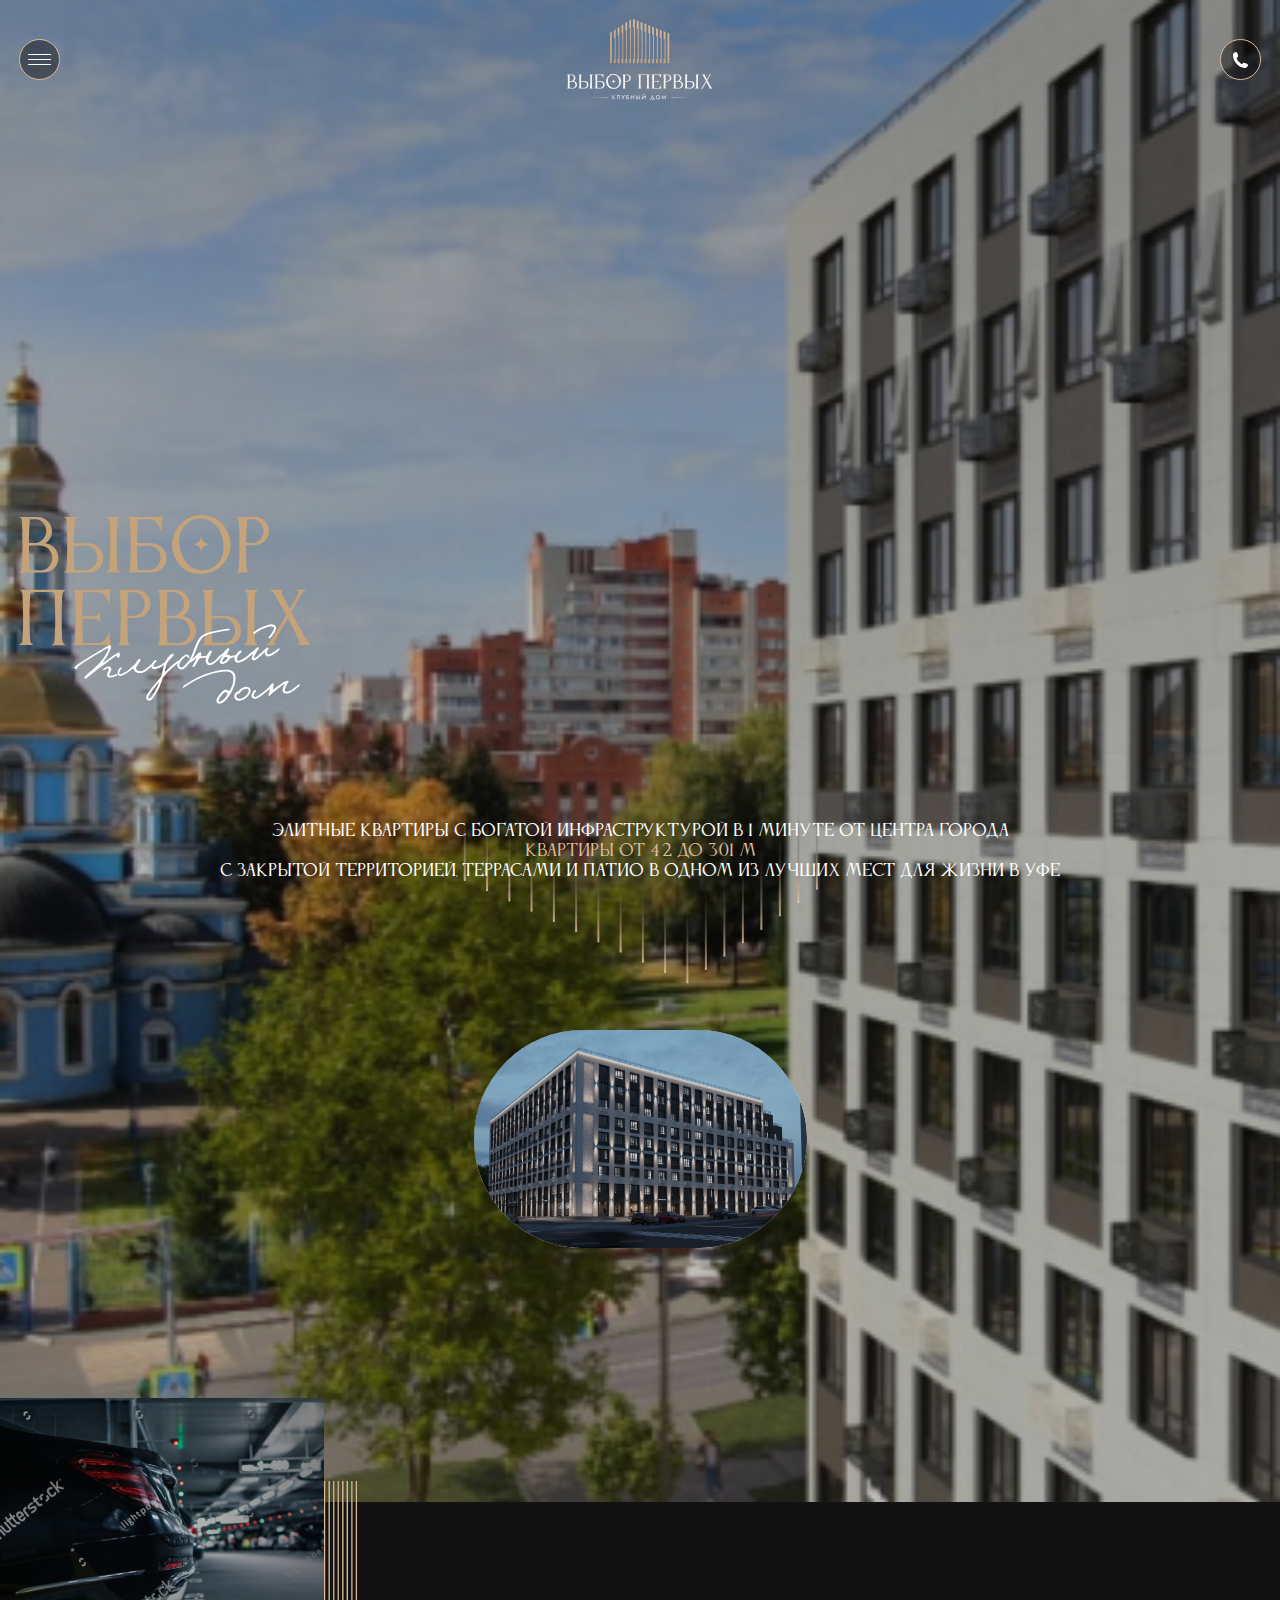
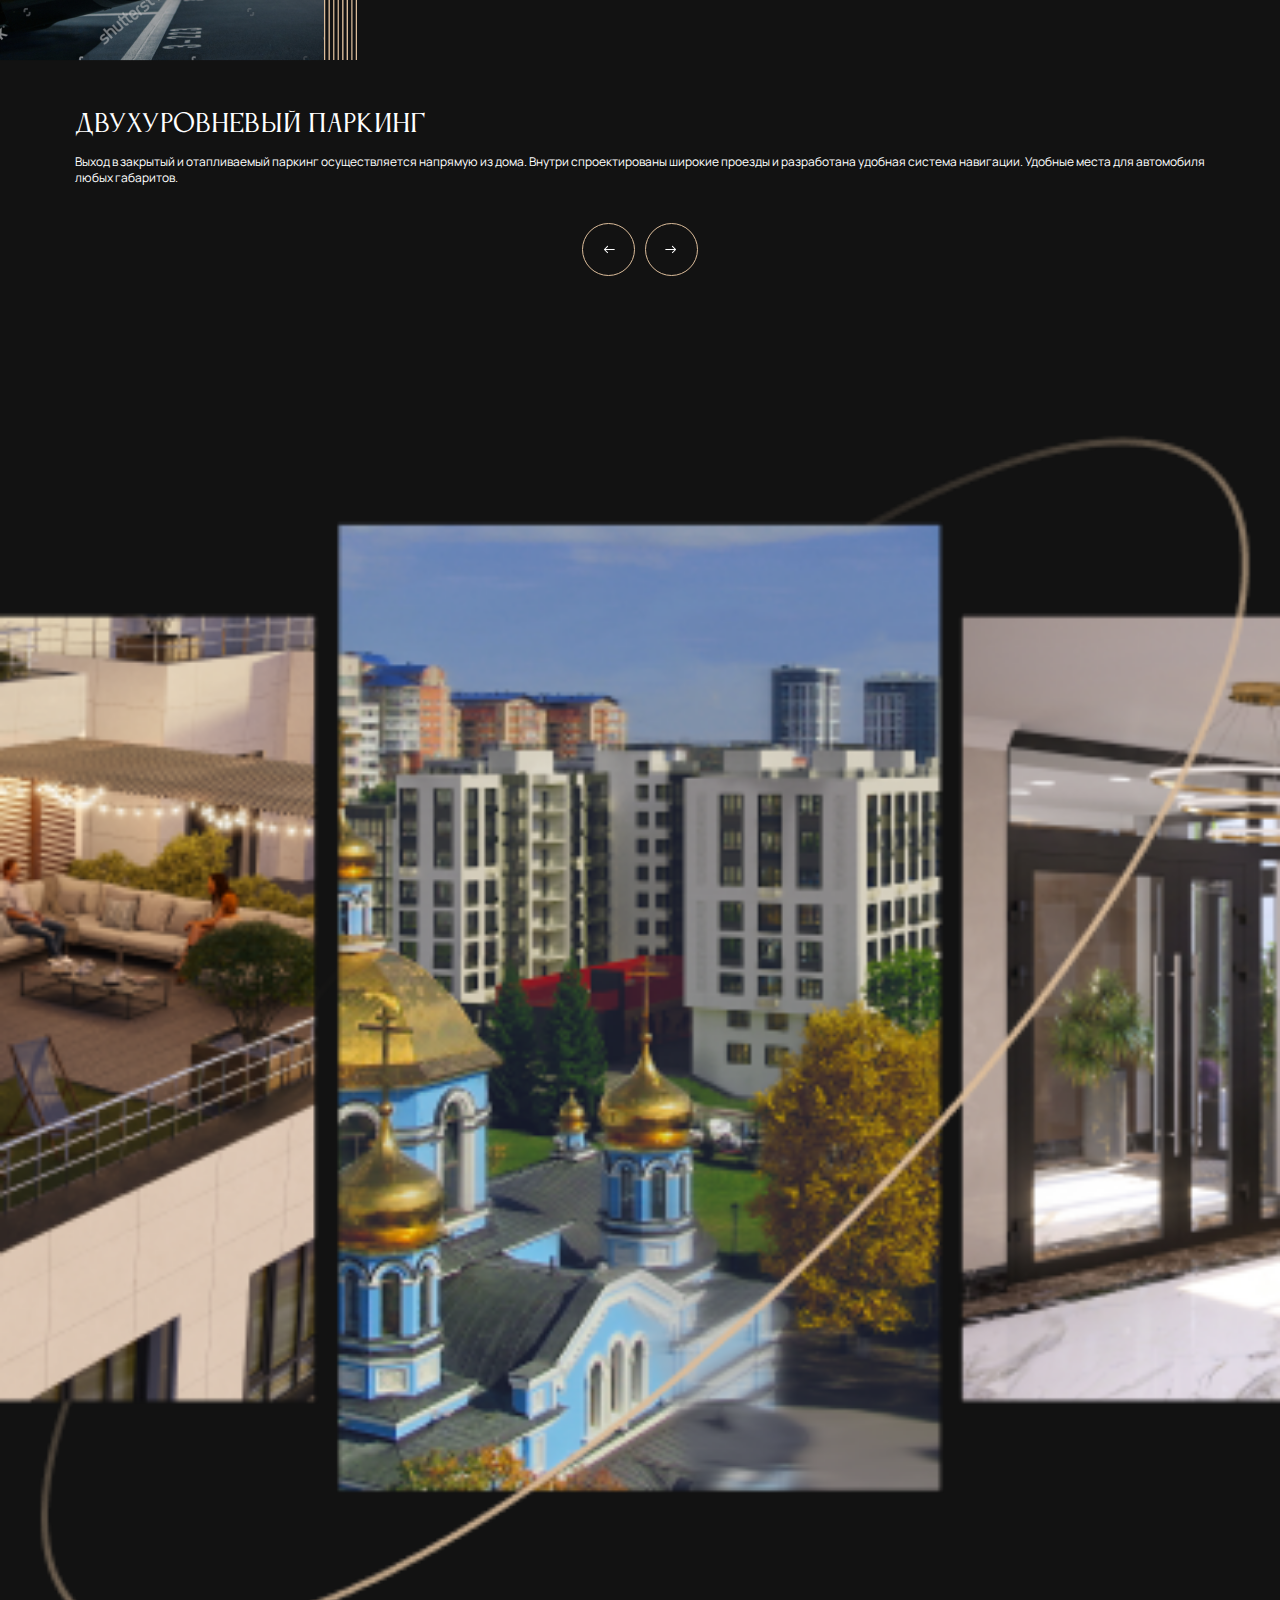
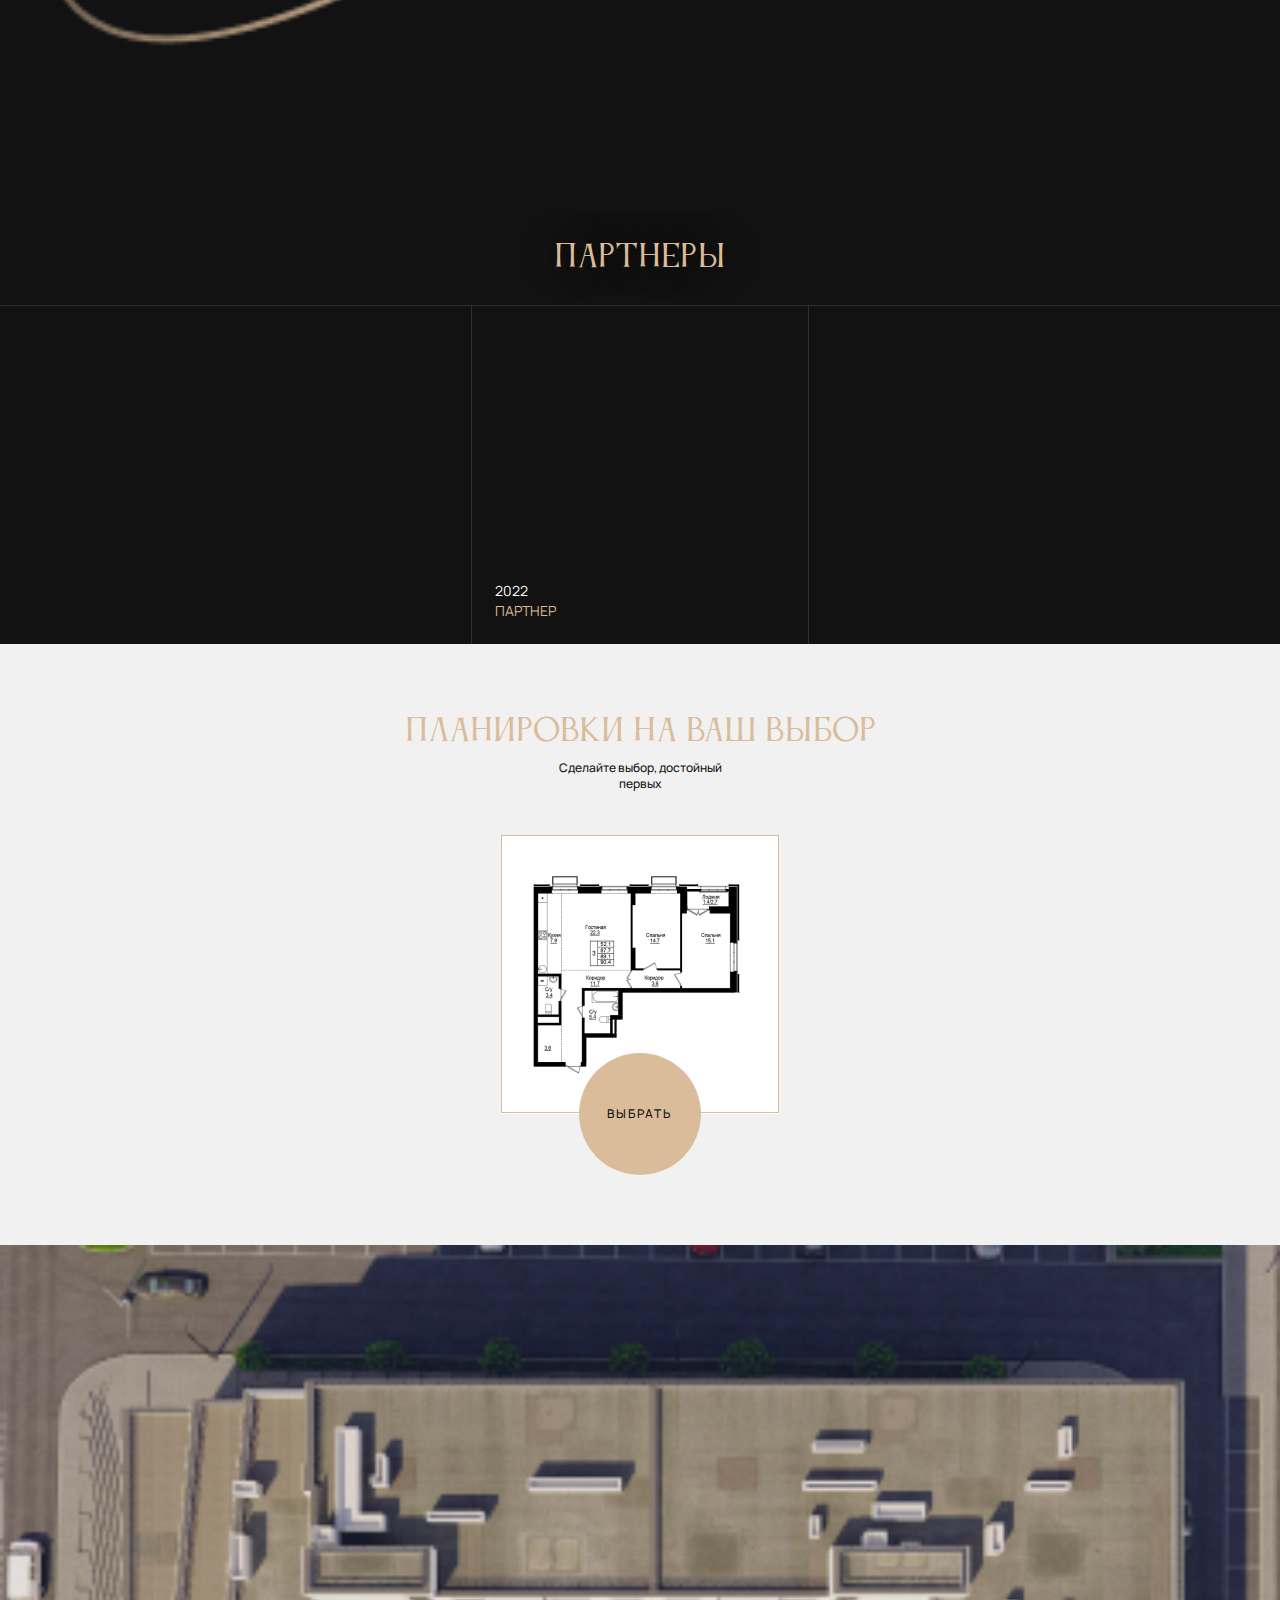
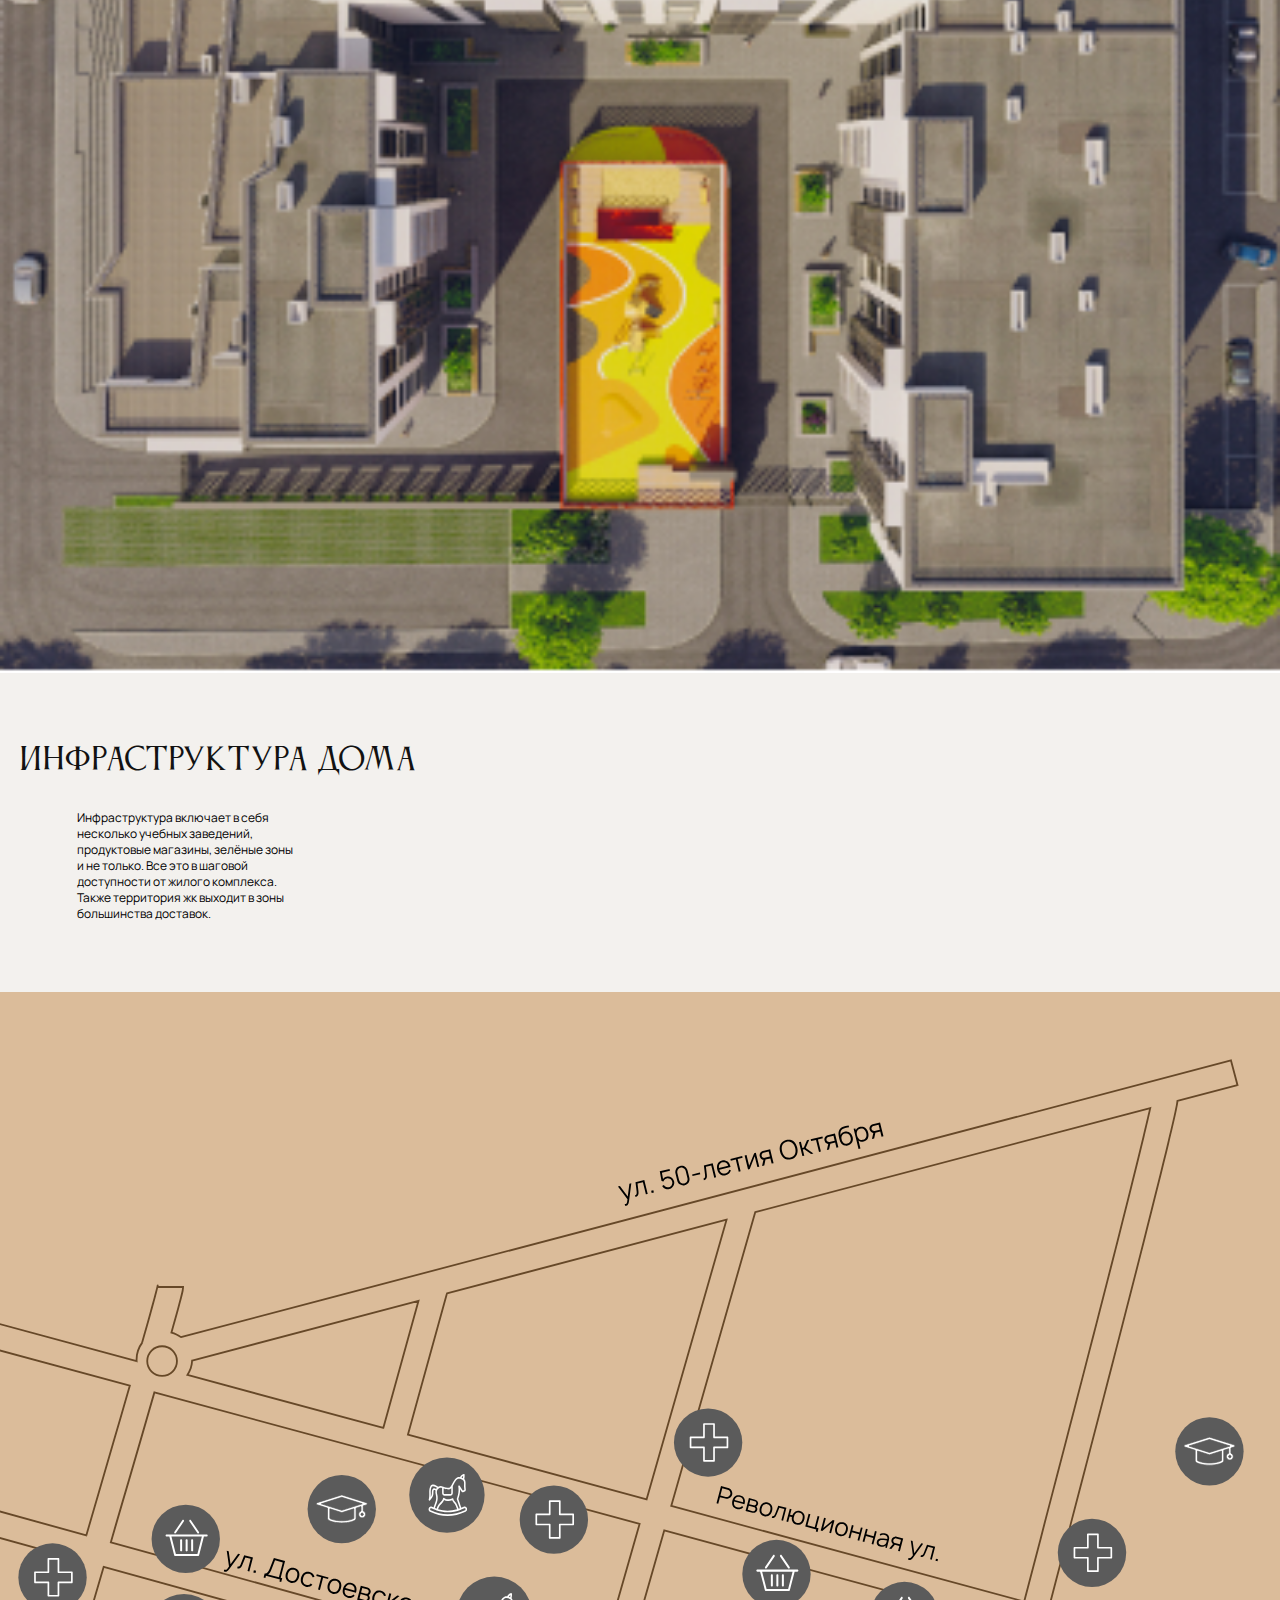
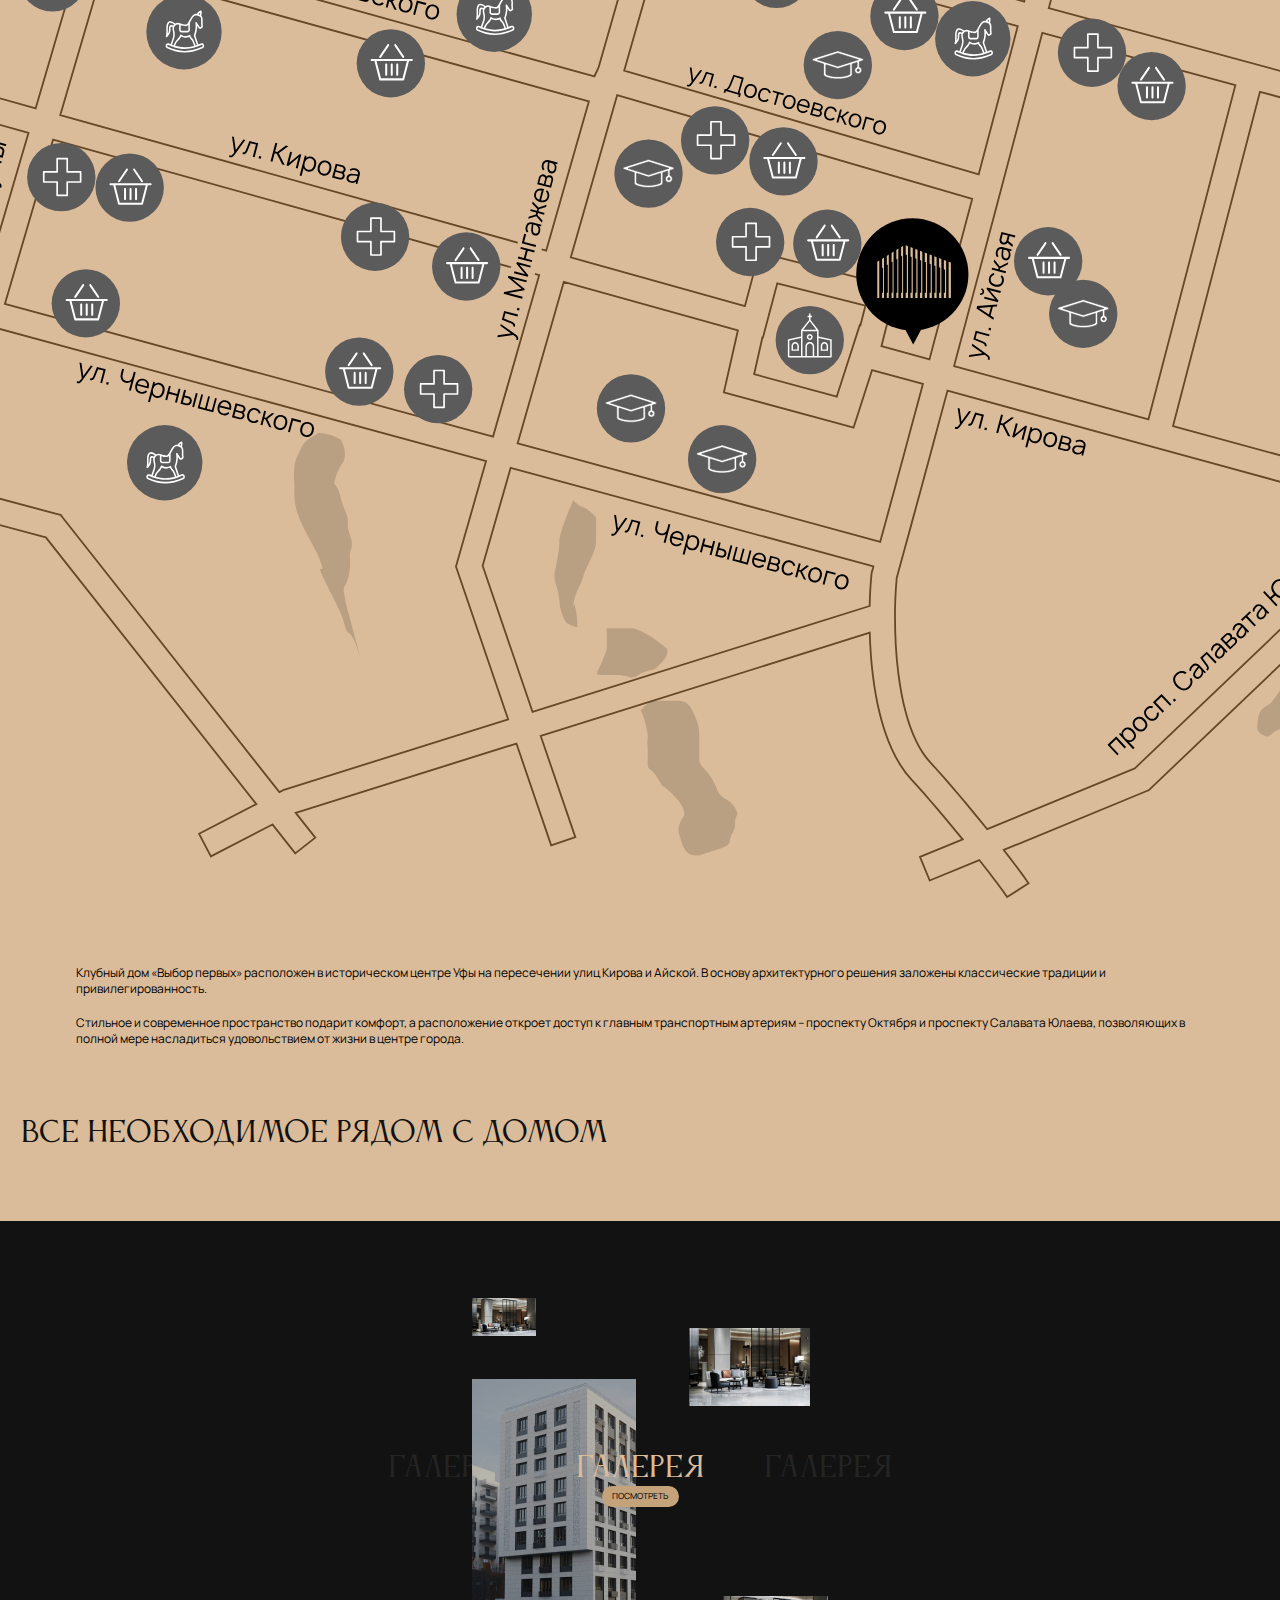
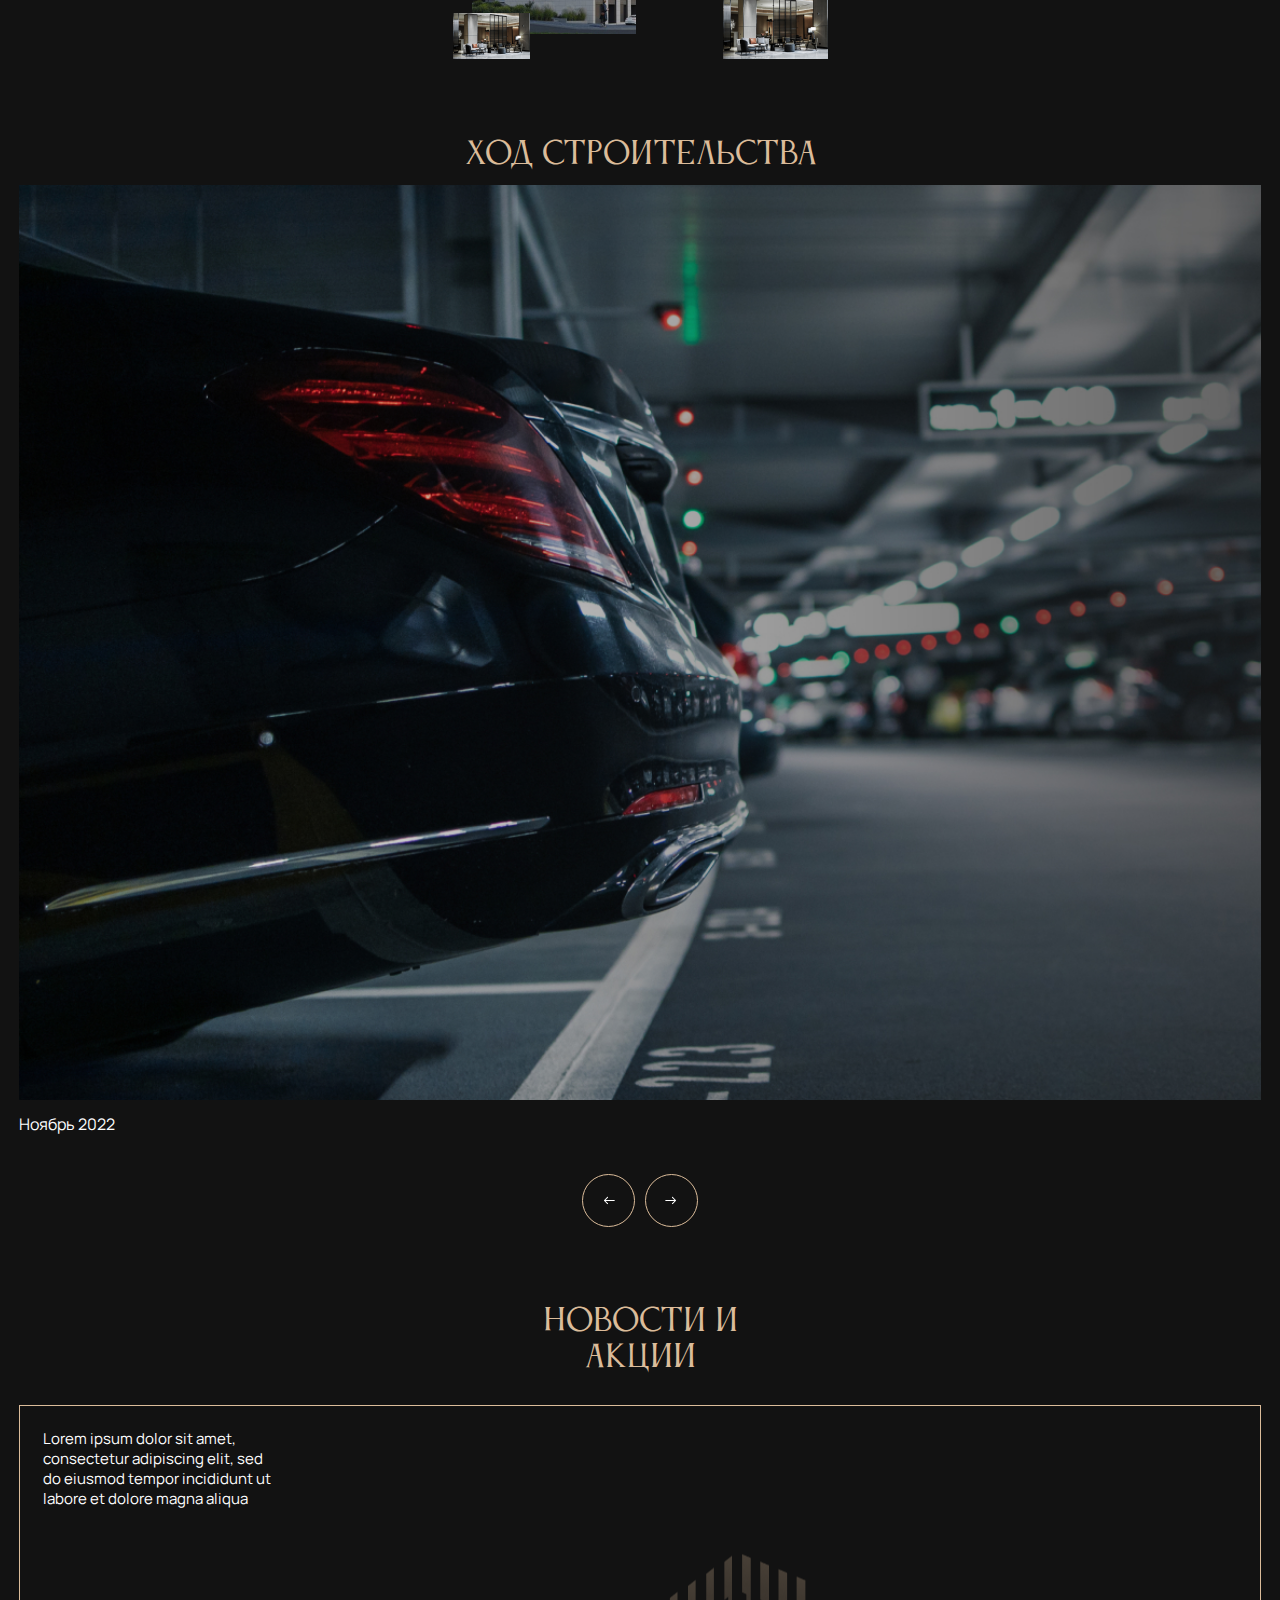
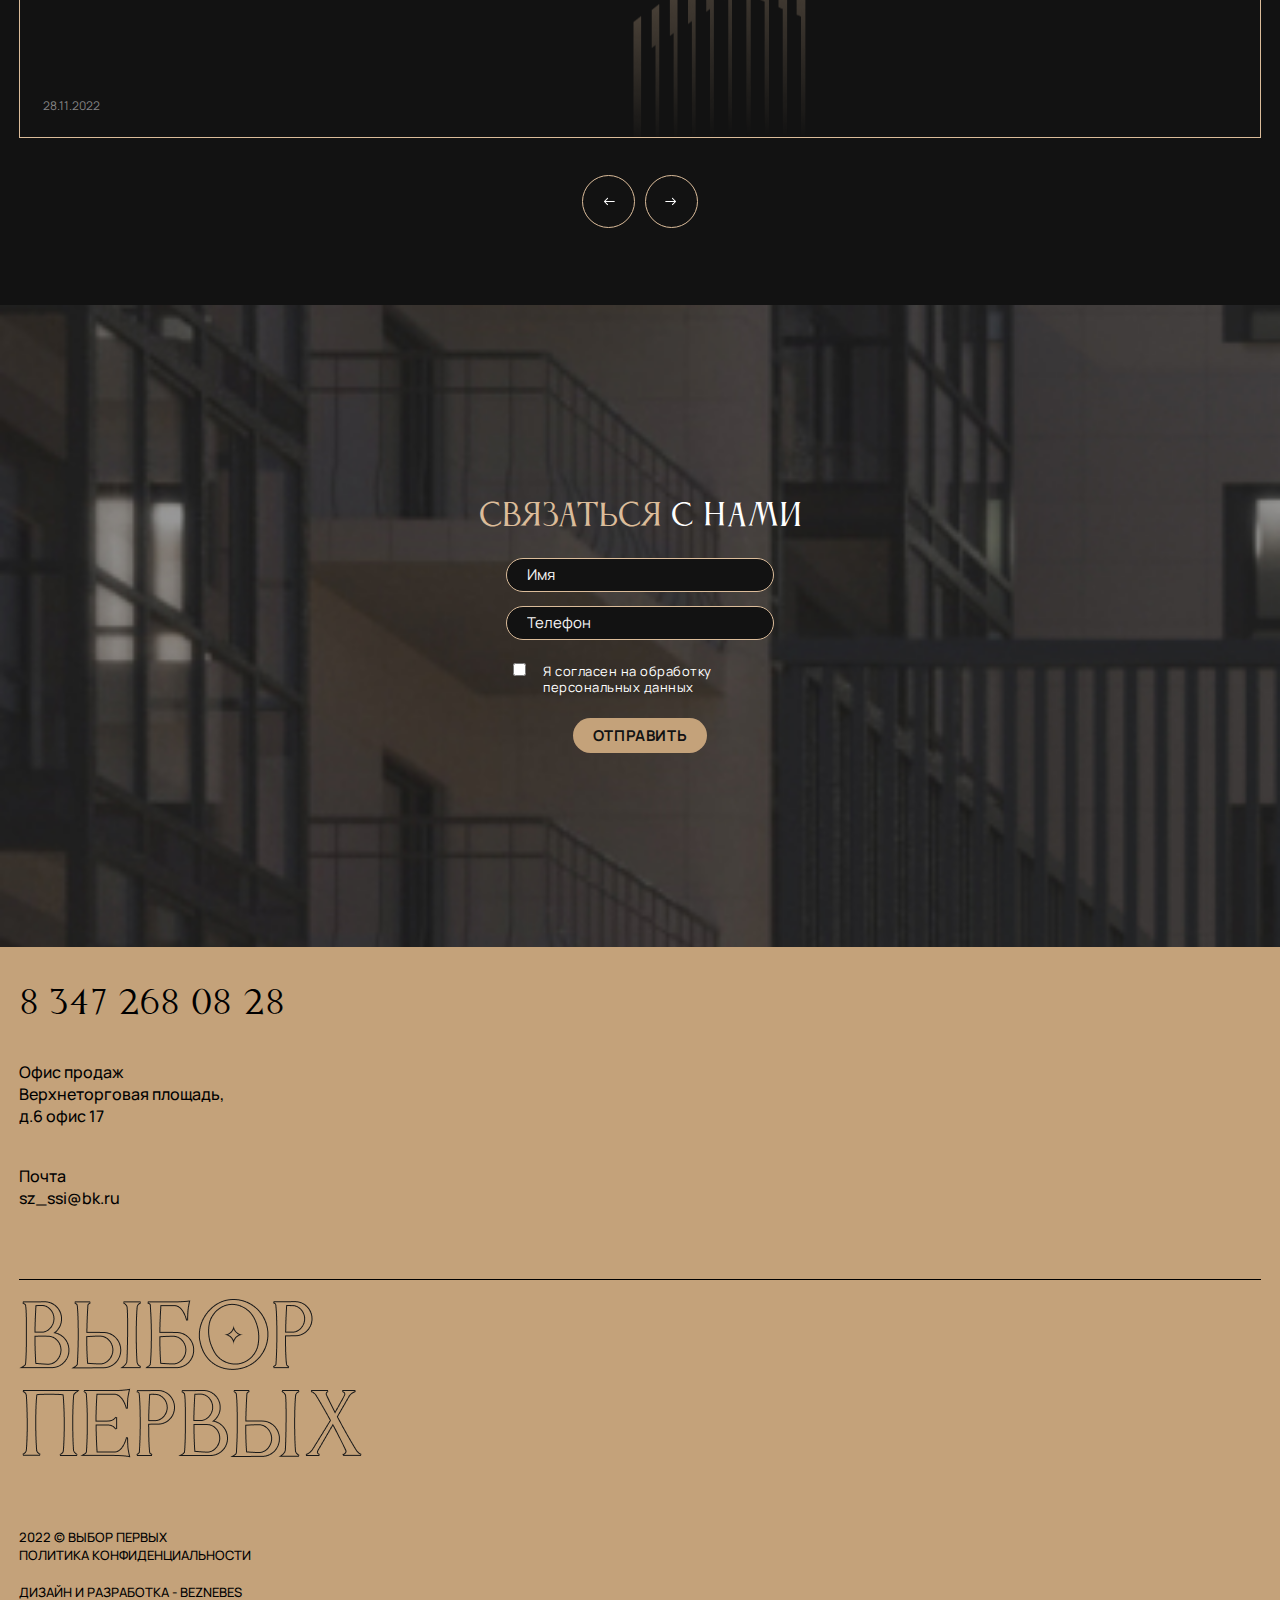
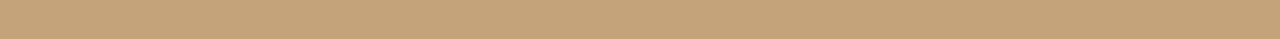
<file: index.html>
<!DOCTYPE html>
<!--[if lt IE 7 ]><html class="ie ie6" lang="en"> <![endif]-->
<!--[if IE 7 ]><html class="ie ie7" lang="en"> <![endif]-->
<!--[if IE 8 ]><html class="ie ie8" lang="en"> <![endif]-->
<!--[if (gte IE 9)|!(IE)]><!--><html lang="ru"> <!--<![endif]-->

<head>

	<meta charset="utf-8">

	<title>Главная</title>
	<meta name="description" content="">

	<link rel="shortcut icon" href="img/favicon/favicon.ico" type="image/x-icon">
	<link rel="apple-touch-icon" href="img/favicon/apple-touch-icon.png">
	<link rel="apple-touch-icon" sizes="72x72" href="img/favicon/apple-touch-icon-72x72.png">
	<link rel="apple-touch-icon" sizes="114x114" href="img/favicon/apple-touch-icon-114x114.png">

	<meta http-equiv="X-UA-Compatible" content="IE=edge">
	<meta name="viewport" content="width=device-width, initial-scale=1, maximum-scale=1">

	<link rel="preconnect" href="https://fonts.googleapis.com"><link rel="preconnect" href="https://fonts.gstatic.com" crossorigin>
	<link href="https://fonts.googleapis.com/css2?family=Manrope:wght@200;300;400;500;600;700;800&display=swap" rel="stylesheet">

	<link rel="stylesheet" href="libs/bootstrap/css/bootstrap-grid.min.css">
	<link rel="stylesheet" href="libs/animate/animate.css">
	
	<link rel="stylesheet" href="css/fonts.css">
	<link rel="stylesheet" href="css/main.css">
	<link rel="stylesheet" href="css/media.css">

	<script src="libs/modernizr/modernizr.js"></script>

</head>

<body>

	<!-- Здесь пишем код -->

	<div class="menu__popup">
        <div class="menu__header">
            <div class="menu__close">
                <img src="img/Group 324.svg" alt="">
            </div>
            <a href="/" class="menu__logo">
                <img src="img/Group 329.svg" alt="">
			</a>
            <a href="tel:83472680868
            " class="menu__phone">
                <img src="img/Group 166.svg" alt="">
            </a>
        </div>
        <div class="menu__nav">
            <a href="/home.html" class="menu__link title">Выбор квартир</a>
            <a href="/about.html" class="menu__link title">о проекте</a>
            <a href="/infrastructure.html" class="menu__link title">Инфраструктура</a>
            <a href="/gallery.html" class="menu__link title">Галерея</a>
            <a href="/contacts.html" class="menu__link title">Контакты</a>
            <a href="/" class="menu__link title">Ход строительства</a>
            <a href="/news.html" class="menu__link title">Новости</a>
            <a href="/doc.html" class="menu__link title">Документы</a>
        </div>
        <div class="menu__footer">
            <span class="menu__foter__text">Выбор первых</span>
            <span class="menu__foter__text">2022 ©</span>
        </div>
    </div>

    <div class="home__popup">
        <div class="home__close">
            <img src="img/Group 324.svg" alt="">
        </div>
        <div class="home__filter">
            <div class="section">
                <div class="section__title">Секция</div>
                <img src="img/Group 77.svg" alt="">
            </div>
            <div class="section">
                <div class="section__title">Стоимость млн.руб.</div>
                <img src="img/Group 1.svg" alt="">
            </div>
            <div class="section">
                <div class="section__title">Площадь м2</div>
                <img src="img/Group 11.svg" alt="">
            </div>
            <div class="section">
                <div class="section__title">Этаж</div>
                <img src="img/Group 111.svg" alt="">
            </div>
        </div>
        <div class="home__filter__btns">
            <div class="home__popup__btn">Применить</div>
            <div class="home__popup__btn">Сбросить</div>
        </div>
    </div>

	<div class="header">
		<div class="menu__wrapper">
			<div class="menu__btn">
				<img src="img/menu_line.svg" alt="">
			</div>
			<a href="/" class="logo">
				<img src="img/logo.svg" alt="">
			</a>
			<div class="menu__call">
				<img src="img/menu_phone.svg" alt="">
			</div>
		</div>
	</div>

	<div class="afterheader">
		<img src="img/header_bg.jpg" alt="" class="header__bg">
	</div>

	<main class="main">
		<img src="img/header-first.svg" alt="" class="header__first">
		<div class="postheader">
			<div class="postheader__text title">
				ЭЛИТНЫЕ КВАРТИРЫ С БОГАТОЙ ИНФРАСТРУКТУРОЙ В 1 МИНУТЕ ОТ ЦЕНТРА ГОРОДА <div class="color__text">КВАРТИРЫ ОТ 42 ДО 301 М</div> С ЗАКРЫТОЙ ТЕРРИТОРИЕЙ, ТЕРРАСАМИ И ПАТИО В ОДНОМ ИЗ ЛУЧШИХ МЕСТ ДЛЯ ЖИЗНИ В УФЕ
			</div>
		</div>

		<div class="video-container">
			<img src="img/video.jpg" alt="" class="video__img">
		</div>

		<div class="home__slider">
			<div class="hs_top">
				<img src="img/home-slide.png" alt="">
			</div>
			<div class="hs_top">
				<div class="hs_top-title title">Двухуровневый паркинг</div>
				<div class="hs_top-text">Выход в закрытый и отапливаемый паркинг осуществляется напрямую из дома. Внутри спроектированы широкие проезды и разработана удобная система навигации. Удобные места для автомобиля любых габаритов.
				</div>
			</div>
			<div class="hs_top">
				<div class="arrow-prev"></div>
				<div class="arrow-next"></div>
			</div>
		</div>

		<div class="img__widget">
			<img src="img/three-img.png" alt="" class="three__img">
		</div>

		<div class="partners">
			<div class="partners__title title">Партнеры</div>
			<div class="partners__wrapper">
				<div class="partners__item">
					<div class="partners__date">2022</div>
					<div class="partners__name">Партнер</div>
				</div>
			</div>
		</div>

		<div class="house">
			<div class="house__wrapper">
				<div class="house__title title">Планировки на ваш выбор</div>
				<div class="house__desc">Сделайте выбор, достойный <br>первых</div>
				<div class="house__item">
					<img src="img/kv_item.jpg" alt="" class="house__img">
					<div class="house__btn">Выбрать</div>
				</div>
			</div>
		</div>

		<div class="infr">
			<img src="img/infr.jpg" alt="">
			<div class="infr__info">
				<div class="infr__title title">Инфраструктура дома</div>
				<div class="infr__text">Инфраструктура включает в себя несколько учебных заведений, продуктовые магазины, зелёные зоны и не только. Все это в шаговой доступности от жилого комплекса. Также территория жк выходит в зоны большинства доставок.
				</div>
			</div>
		</div>

		<div class="map">
			<div class="map__svg">
				<img src="img/map.svg" alt="" class="map__img">
			</div>
			<div class="map__text">
				<span class="map__p">Клубный дом «Выбор первых» расположен в историческом центре Уфы на пересечении улиц Кирова и Айской. В основу архитектурного решения заложены классические традиции и привилегированность.
				</span>
				<span class="map__p">Стильное и современное пространство подарит комфорт, а расположение откроет доступ к главным транспортным артериям – проспекту Октября и проспекту Салавата Юлаева, позволяющих в полной мере насладиться удовольствием от жизни в центре города.
				</span>
			</div>
			<div class="map__title title">ВСЕ НЕОБХОДИМОЕ рядом с домом</div>
		</div>

		<div class="gallery">
			<img src="img/gallery.png" alt="">
			<div class="gallery__info">
				<div class="gallery__title_w">
					<div class="title_w-item title">Галерея</div>
					<div class="gallery__title title">Галерея</div>
					<div class="title_w-item title">Галерея</div>
				</div>
				<a href="#" class="gallery__btn">посмотреть</a>
			</div>
		</div>

		<div class="steps">
			<div class="steps__title title">Ход строительства</div>
			<img src="img/steps.jpg" alt="" class="steps__img">
			<div class="steps__text">Ноябрь 2022</div>
			<div class="steps__arrow">
				<div class="arrow-prev"></div>
				<div class="arrow-next"></div>
			</div>
		</div>

		<div class="news">
			<div class="news__title title">Новости и <br>Акции</div>
			<div class="news__item">
				<div class="news__item-text">Lorem ipsum dolor sit amet, consectetur adipiscing elit, sed do eiusmod tempor incididunt ut labore et dolore magna aliqua</div>
				<div class="news__item-date">28.11.2022</div>
			</div>
			<div class="news__arrow">
				<div class="arrow-prev"></div>
				<div class="arrow-next"></div>
			</div>
		</div>

		<div class="call">
			<img src="img/call.jpg" alt="" class="call__bg">
			<div class="call__title title">
				<span class="color__text">Связаться</span> c нами
			</div>
			<div class="call__inputs">
				<input type="text" name="name" id="name" class="call__input" placeholder="Имя">
				<input type="tel" name="phone" id="phone" class="call__input" placeholder="Телефон">
				<div class="politics">
					<input type="checkbox" name="politic" id="politic">
					<label for="politic">Я согласен на обработку персональных данных</label>
				</div>
				<input type="submit" value="отправить" class="call__btn">
			</div>
		</div>

	</main>

	<footer>
		<div class="footer__top">
			<a href="+73472680828" class="footer__phone title">8 347 268 08 28</a>
			<div class="footer__office">
				Офис продаж <br>Верхнеторговая площадь, <br>д.6 офис 17
			</div>
			<div class="footer__mail">
				Почта <br>sz_ssi@bk.ru
			</div>
		</div>
		<div class="footer__bottom">
			<img src="img/footer__logo.png" alt="" class="footer__logo">
			<div class="footer__copyright">2022 © ВЫБОР ПЕРВЫХ</div>
			<a href="#" class="footer__politic">политика конфиденциальности</a>
			<div class="beznebes">
				ДИЗАЙН И РАЗРАБОТКА - <a href="https://beznebes.ru/">BEZNEBES</a>
			</div>
		</div>
	</footer>


	<!--[if lt IE 9]>
	<script src="libs/html5shiv/es5-shim.min.js"></script>
	<script src="libs/html5shiv/html5shiv.min.js"></script>
	<script src="libs/html5shiv/html5shiv-printshiv.min.js"></script>
	<script src="libs/respond/respond.min.js"></script>
	<![endif]-->

	<script src="libs/jquery/jquery-1.11.2.min.js"></script>
	<script src="libs/waypoints/waypoints.min.js"></script>
	<script src="libs/animate/animate-css.js"></script>
	<script src="libs/plugins-scroll/plugins-scroll.js"></script>
	
	<script src="js/common.js"></script>
	
</body>
</html>
</file>
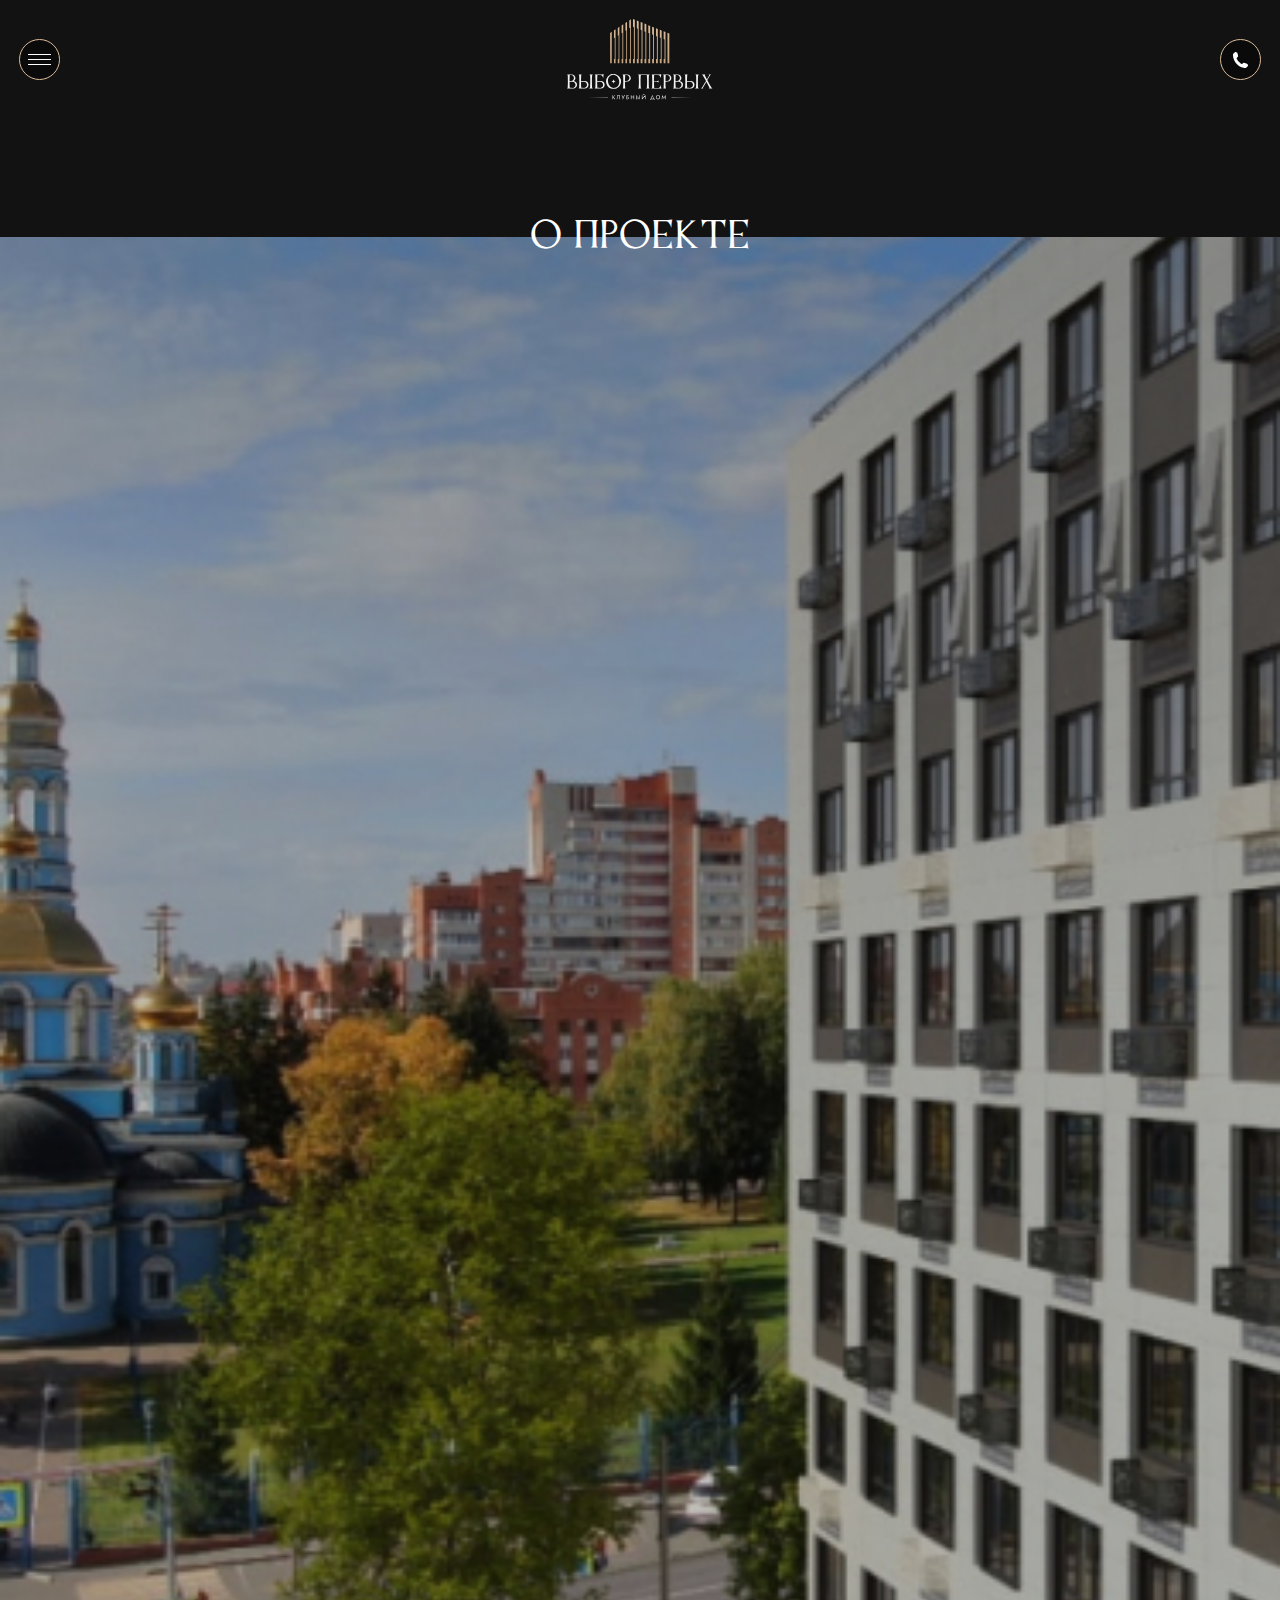
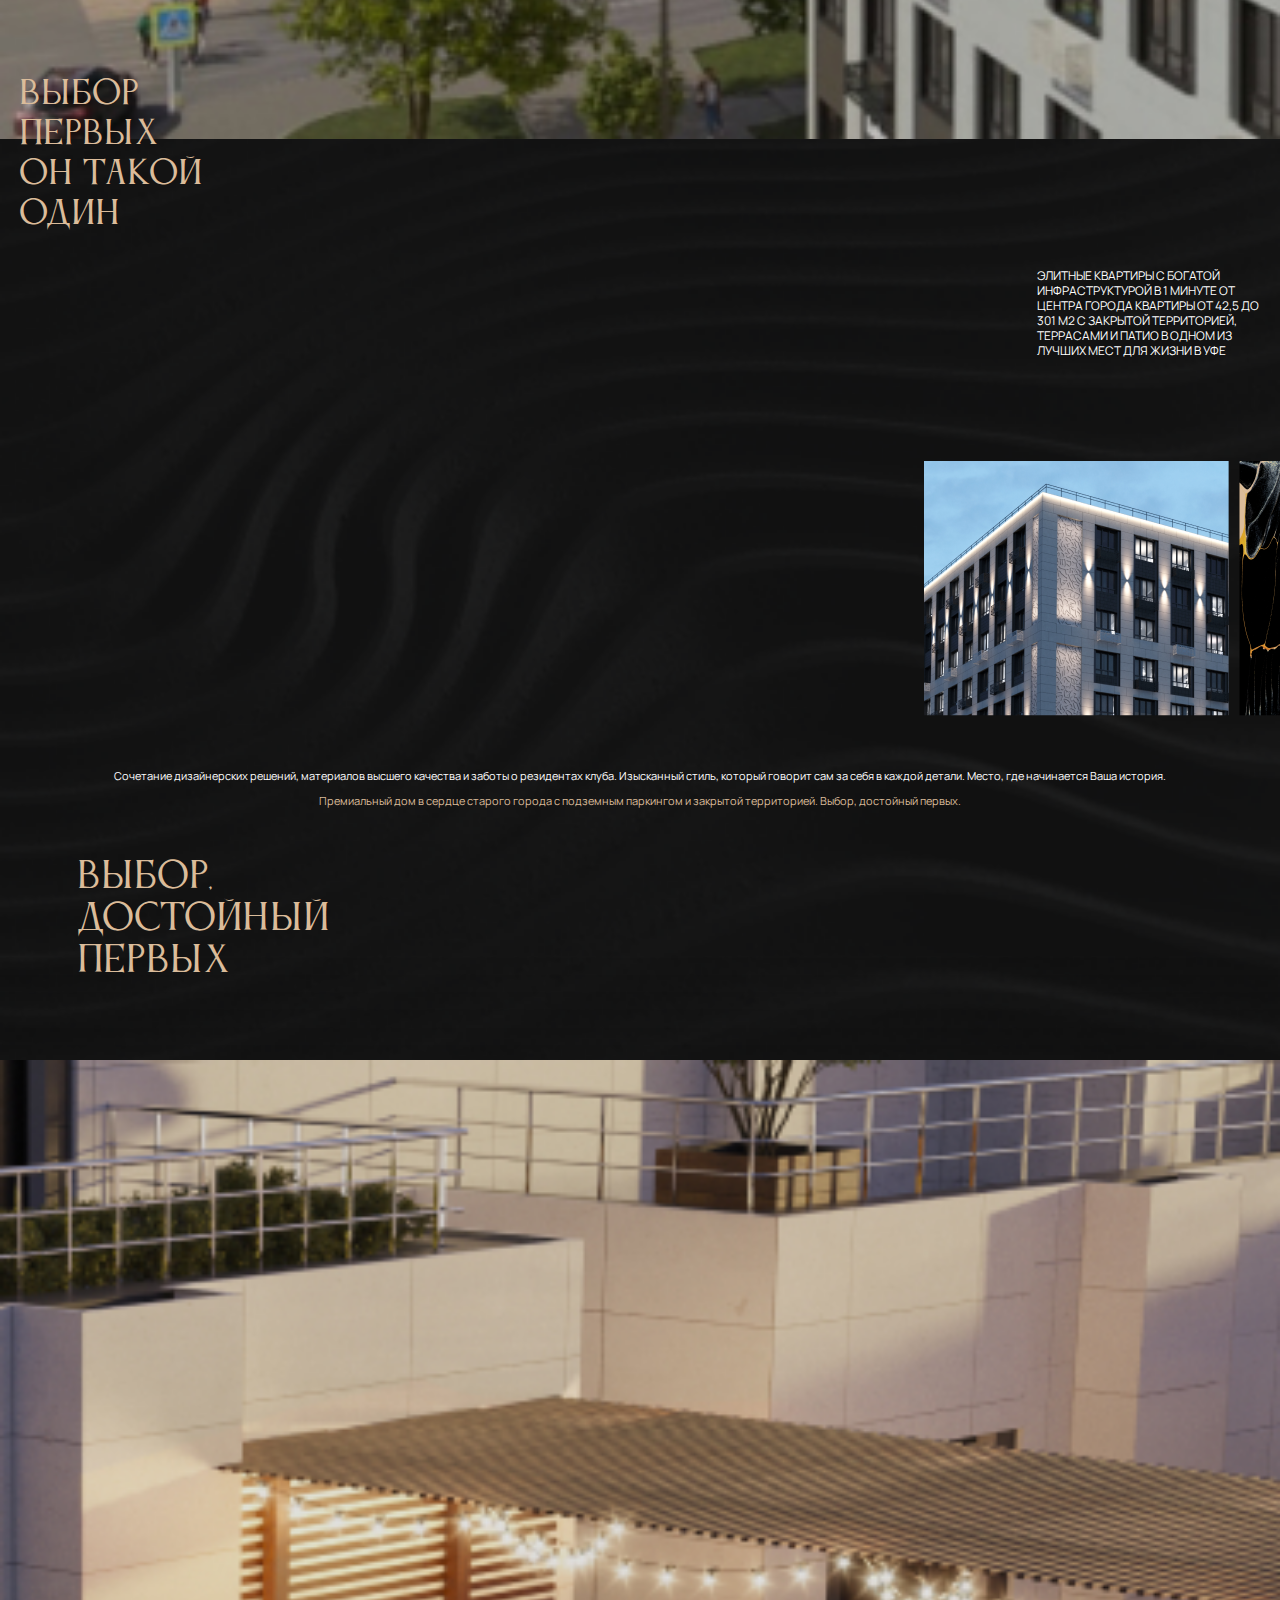
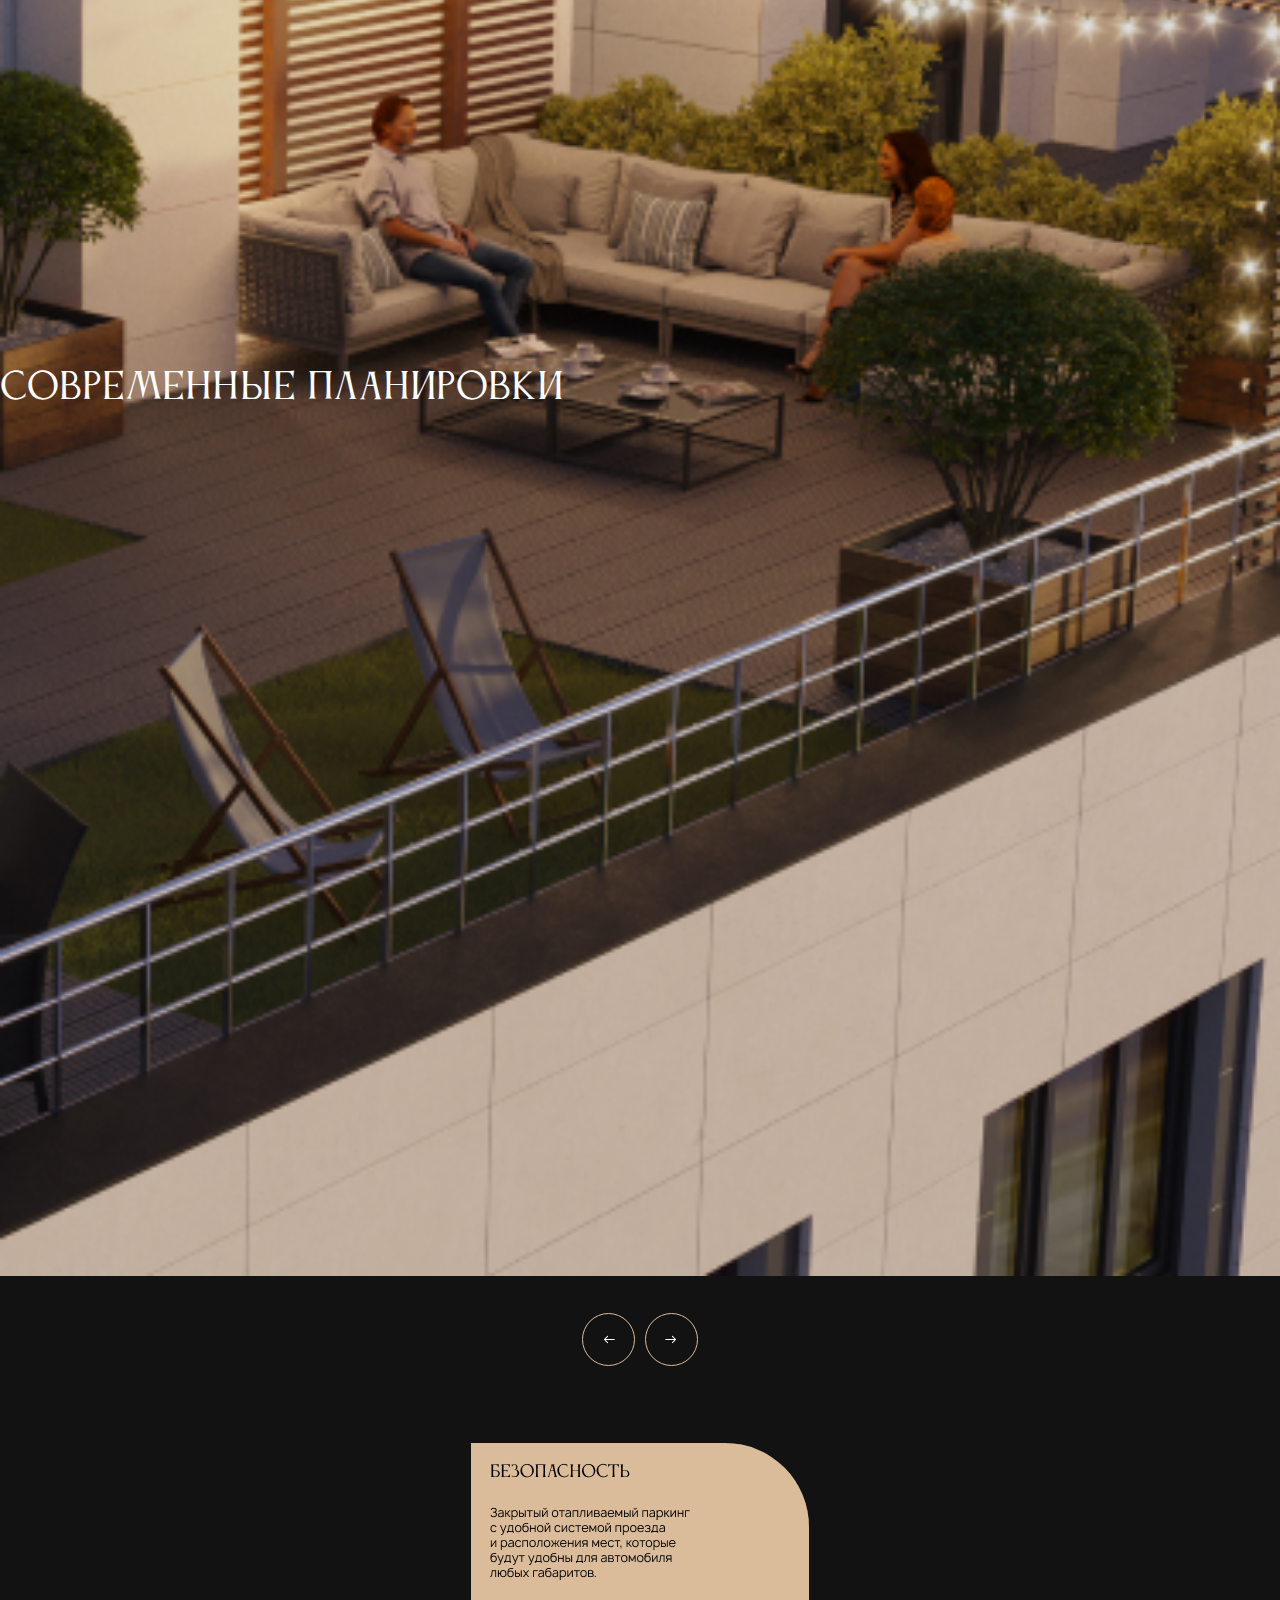
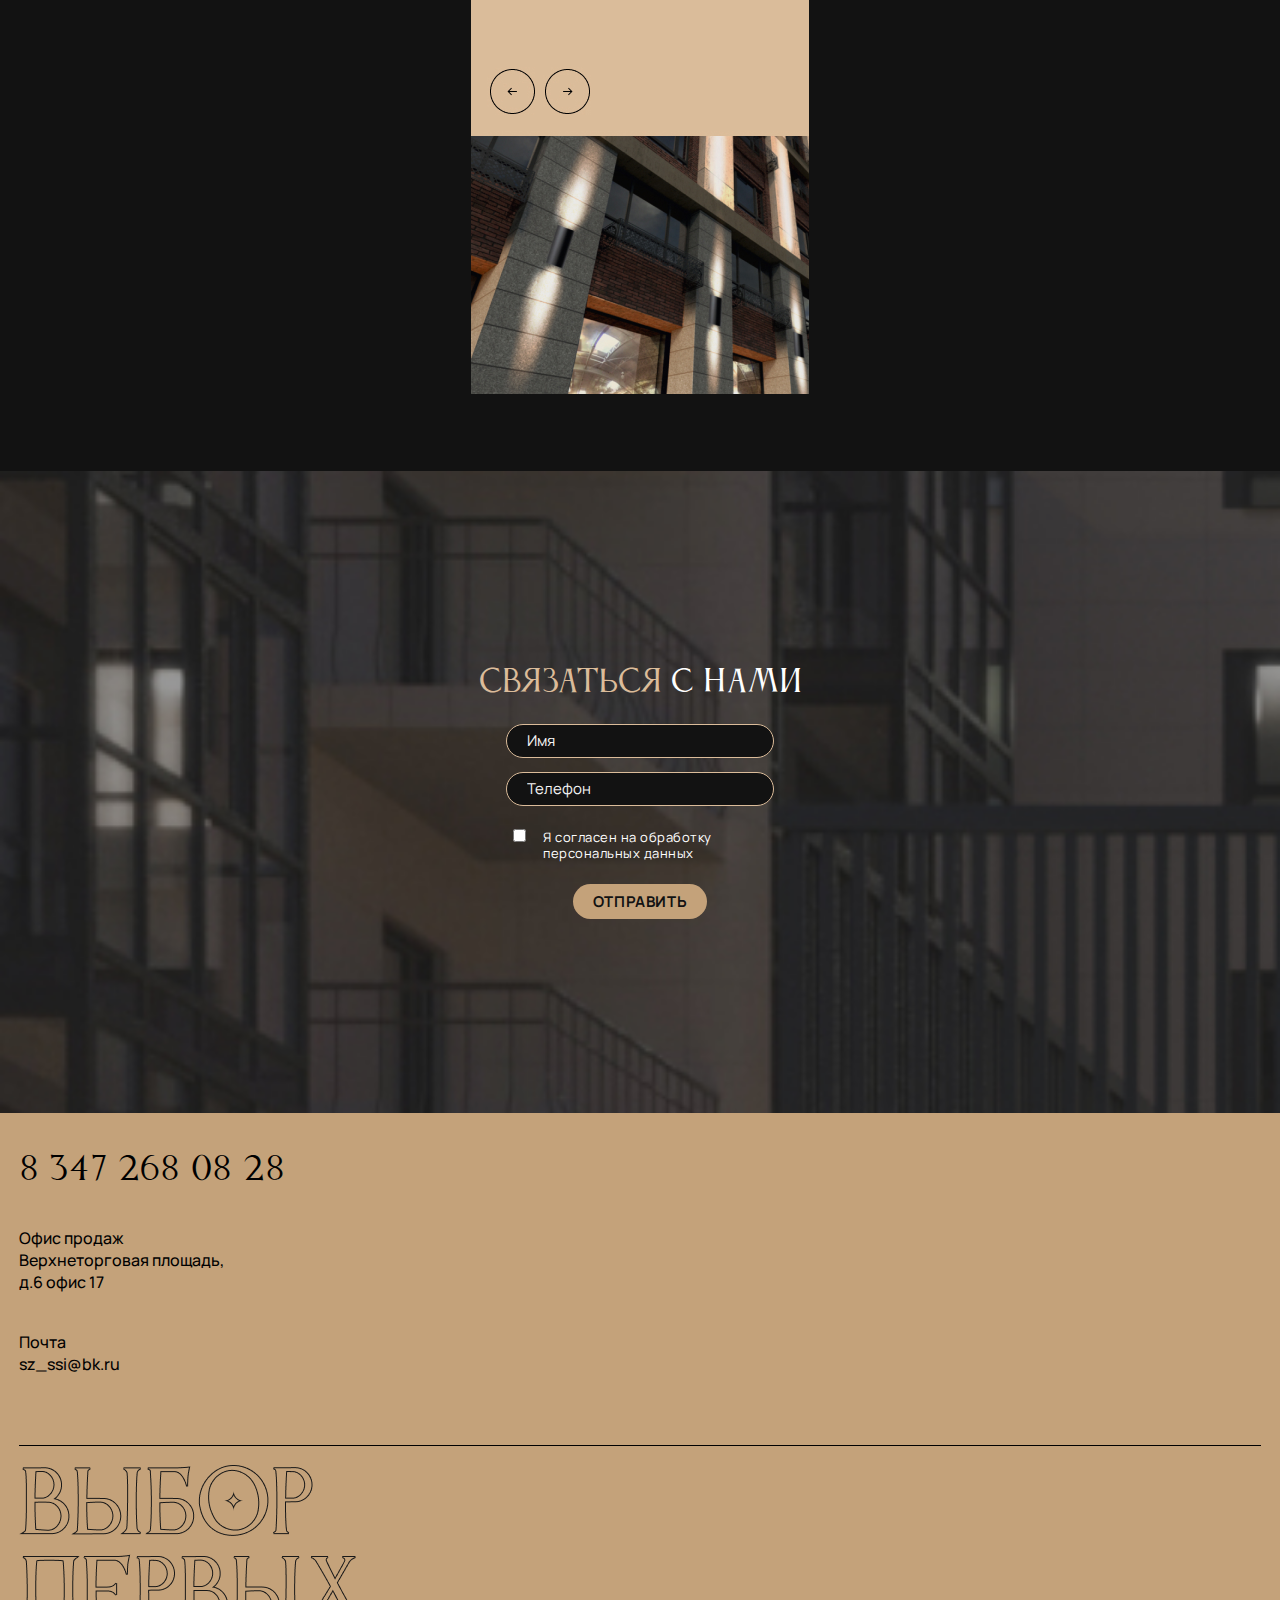
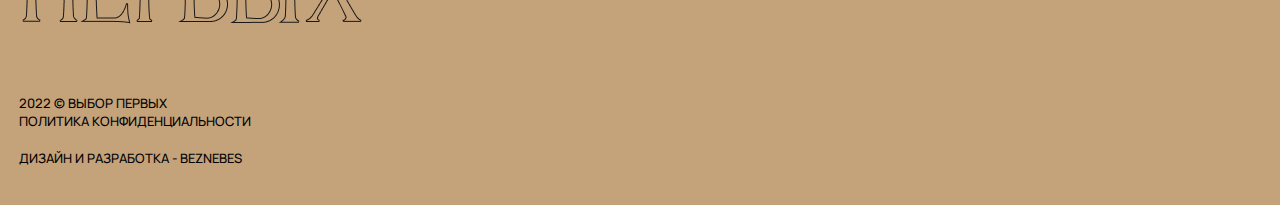
<file: about.html>
<!DOCTYPE html>
<!--[if lt IE 7 ]><html class="ie ie6" lang="en"> <![endif]-->
<!--[if IE 7 ]><html class="ie ie7" lang="en"> <![endif]-->
<!--[if IE 8 ]><html class="ie ie8" lang="en"> <![endif]-->
<!--[if (gte IE 9)|!(IE)]><!--><html lang="ru"> <!--<![endif]-->

<head>

	<meta charset="utf-8">

	<title>Главная</title>
	<meta name="description" content="">

	<link rel="shortcut icon" href="img/favicon/favicon.ico" type="image/x-icon">
	<link rel="apple-touch-icon" href="img/favicon/apple-touch-icon.png">
	<link rel="apple-touch-icon" sizes="72x72" href="img/favicon/apple-touch-icon-72x72.png">
	<link rel="apple-touch-icon" sizes="114x114" href="img/favicon/apple-touch-icon-114x114.png">

	<meta http-equiv="X-UA-Compatible" content="IE=edge">
	<meta name="viewport" content="width=device-width, initial-scale=1, maximum-scale=1">

	<link rel="preconnect" href="https://fonts.googleapis.com"><link rel="preconnect" href="https://fonts.gstatic.com" crossorigin>
	<link href="https://fonts.googleapis.com/css2?family=Manrope:wght@200;300;400;500;600;700;800&display=swap" rel="stylesheet">

	<link rel="stylesheet" href="libs/bootstrap/css/bootstrap-grid.min.css">
	<link rel="stylesheet" href="libs/animate/animate.css">
	
	<link rel="stylesheet" href="css/fonts.css">
	<link rel="stylesheet" href="css/main.css">
	<link rel="stylesheet" href="css/media.css">

	<script src="libs/modernizr/modernizr.js"></script>

</head>

<body>

	<!-- Здесь пишем код -->

    <div class="menu__popup">
        <div class="menu__header">
            <div class="menu__close">
                <img src="img/Group 324.svg" alt="">
            </div>
            <a href="/" class="menu__logo">
                <img src="img/Group 329.svg" alt="">
            </a>
            <a href="tel:83472680868
            " class="menu__phone">
                <img src="img/Group 166.svg" alt="">
            </a>
        </div>
        <div class="menu__nav">
            <a href="/home.html" class="menu__link title">Выбор квартир</a>
            <a href="/about.html" class="menu__link title">о проекте</a>
            <a href="/infrastructure.html" class="menu__link title">Инфраструктура</a>
            <a href="/gallery.html" class="menu__link title">Галерея</a>
            <a href="/contacts.html" class="menu__link title">Контакты</a>
            <a href="/" class="menu__link title">Ход строительства</a>
            <a href="/news.html" class="menu__link title">Новости</a>
            <a href="/doc.html" class="menu__link title">Документы</a>
        </div>
        <div class="menu__footer">
            <span class="menu__foter__text">Выбор первых</span>
            <span class="menu__foter__text">2022 ©</span>
        </div>
    </div>

    <div class="home__popup">
        <div class="home__close">
            <img src="img/Group 324.svg" alt="">
        </div>
        <div class="home__filter">
            <div class="section">
                <div class="section__title">Секция</div>
                <img src="img/Group 77.svg" alt="">
            </div>
            <div class="section">
                <div class="section__title">Стоимость млн.руб.</div>
                <img src="img/Group 1.svg" alt="">
            </div>
            <div class="section">
                <div class="section__title">Площадь м2</div>
                <img src="img/Group 11.svg" alt="">
            </div>
            <div class="section">
                <div class="section__title">Этаж</div>
                <img src="img/Group 111.svg" alt="">
            </div>
        </div>
        <div class="home__filter__btns">
            <div class="home__popup__btn">Применить</div>
            <div class="home__popup__btn">Сбросить</div>
        </div>
    </div>

	<div class="header">
		<div class="menu__wrapper">
			<div class="menu__btn">
				<img src="img/menu_line.svg" alt="">
			</div>
			<a href="/" class="logo">
				<img src="img/logo.svg" alt="">
			</a>
			<div class="menu__call">
				<img src="img/menu_phone.svg" alt="">
			</div>
		</div>
	</div>

	<main class="main">
            <div class="about__info">
                <div class="about__title title">О проекте</div>
                <img src="img/header_bg.jpg" alt="">
            </div>

            <div class="about__after">
                <div class="a__after__title title">
                    Выбор <br>первых <br>он такой <br>один
                </div>
                <div class="a__after__p">
                    ЭЛИТНЫЕ КВАРТИРЫ С БОГАТОЙ ИНФРАСТРУКТУРОЙ В 1 МИНУТЕ ОТ ЦЕНТРА ГОРОДА КВАРТИРЫ ОТ 42,5 ДО 301 М2 С ЗАКРЫТОЙ ТЕРРИТОРИЕЙ, ТЕРРАСАМИ И ПАТИО В ОДНОМ ИЗ ЛУЧШИХ МЕСТ ДЛЯ ЖИЗНИ В УФЕ
                </div>
                <div class="about__sliders">
                    <div class="a__slide__img">
                        <img src="img/about__slider.png" alt="">
                    </div>
                    <div class="a__sliders__p">
                        Сочетание дизайнерских решений, материалов высшего качества и заботы о резидентах клуба. Изысканный стиль, который говорит сам за себя в каждой детали. Место, где начинается Ваша история.
                    </div>
                    <div class="a__sliders__p color__text">
                        Премиальный дом в сердце старого города с подземным паркингом и закрытой территорией. Выбор, достойный первых.
                    </div>
                    <div class="a__slider__title title color__text">
                        Выбор, <br>достойный <br>первых
                    </div>
                </div>
            </div>

            <div class="plans">
                <div class="plans__img">
                    <img src="img/plans.jpg" alt="">
                    <div class="plans__title title">Современные планировки</div>
                </div>
                <div class="plans__arrow">
                    <div class="arrow-prev"></div>
				    <div class="arrow-next"></div>
                </div>
            </div>

            <div class="main__slider">
                <img src="img/Group 151.jpg" alt="">
            </div>

		<div class="call">
			<img src="img/call.jpg" alt="" class="call__bg">
			<div class="call__title title">
				<span class="color__text">Связаться</span> c нами
			</div>
			<div class="call__inputs">
				<input type="text" name="name" id="name" class="call__input" placeholder="Имя">
				<input type="tel" name="phone" id="phone" class="call__input" placeholder="Телефон">
				<div class="politics">
					<input type="checkbox" name="politic" id="politic">
					<label for="politic">Я согласен на обработку персональных данных</label>
				</div>
				<input type="submit" value="отправить" class="call__btn">
			</div>
		</div>

	</main>

	<footer>
		<div class="footer__top">
			<a href="+73472680828" class="footer__phone title">8 347 268 08 28</a>
			<div class="footer__office">
				Офис продаж <br>Верхнеторговая площадь, <br>д.6 офис 17
			</div>
			<div class="footer__mail">
				Почта <br>sz_ssi@bk.ru
			</div>
		</div>
		<div class="footer__bottom">
			<img src="img/footer__logo.png" alt="" class="footer__logo">
			<div class="footer__copyright">2022 © ВЫБОР ПЕРВЫХ</div>
			<a href="#" class="footer__politic">политика конфиденциальности</a>
			<div class="beznebes">
				ДИЗАЙН И РАЗРАБОТКА - <a href="https://beznebes.ru/">BEZNEBES</a>
			</div>
		</div>
	</footer>


	<!--[if lt IE 9]>
	<script src="libs/html5shiv/es5-shim.min.js"></script>
	<script src="libs/html5shiv/html5shiv.min.js"></script>
	<script src="libs/html5shiv/html5shiv-printshiv.min.js"></script>
	<script src="libs/respond/respond.min.js"></script>
	<![endif]-->

	<script src="libs/jquery/jquery-1.11.2.min.js"></script>
	<script src="libs/waypoints/waypoints.min.js"></script>
	<script src="libs/animate/animate-css.js"></script>
	<script src="libs/plugins-scroll/plugins-scroll.js"></script>
	
	<script src="js/common.js"></script>
	
</body>
</html>
</file>
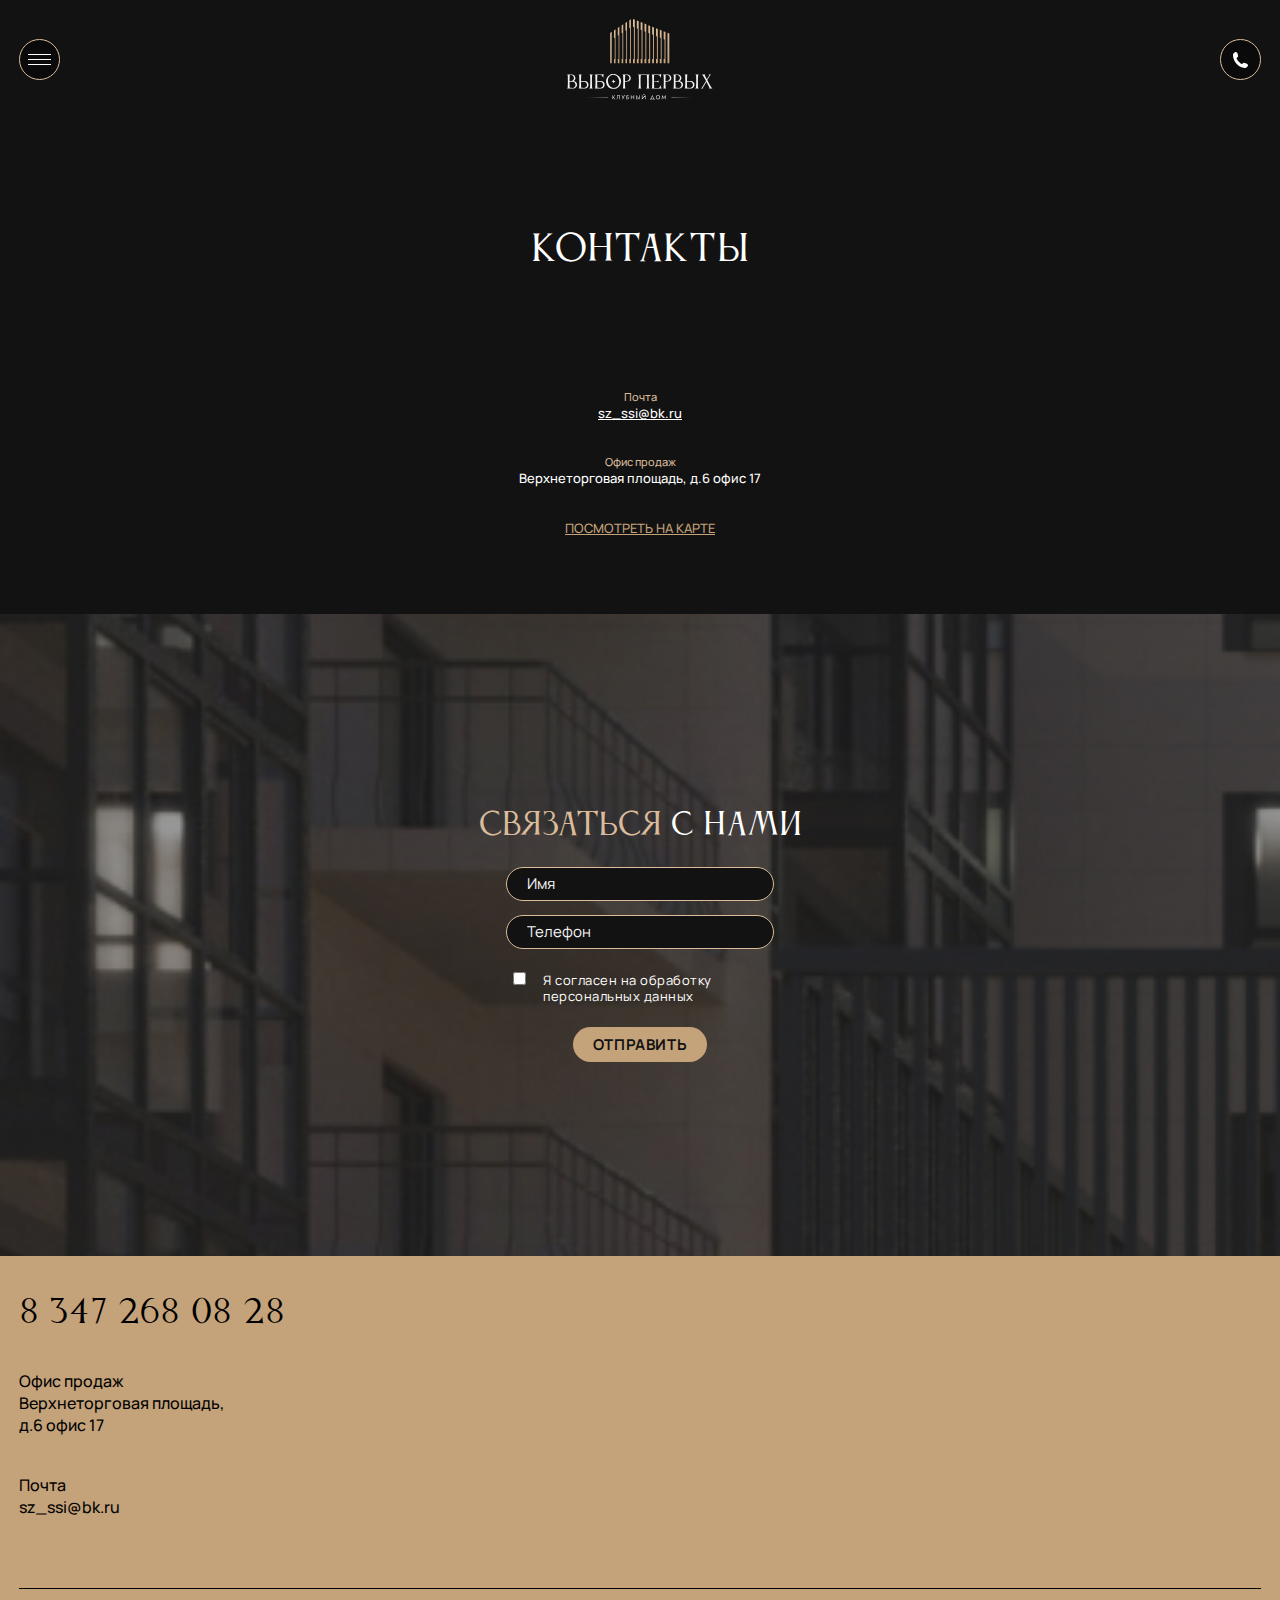
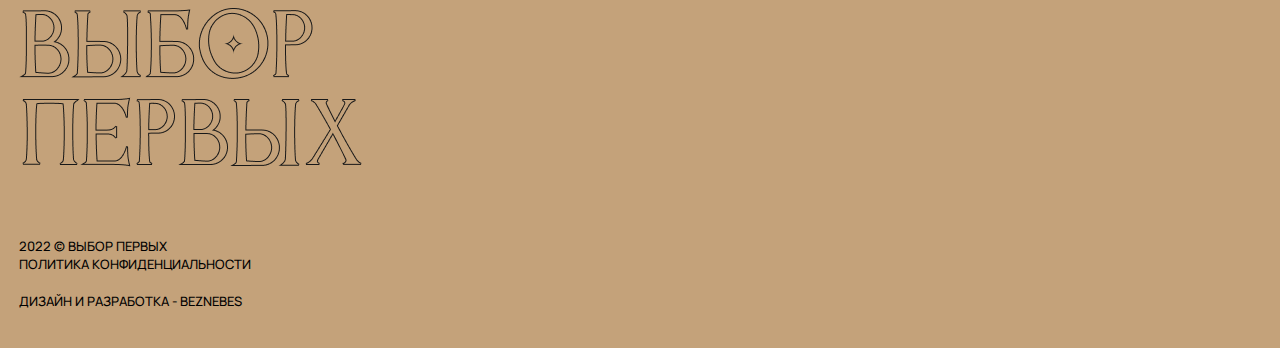
<file: contacts.html>
<!DOCTYPE html>
<!--[if lt IE 7 ]><html class="ie ie6" lang="en"> <![endif]-->
<!--[if IE 7 ]><html class="ie ie7" lang="en"> <![endif]-->
<!--[if IE 8 ]><html class="ie ie8" lang="en"> <![endif]-->
<!--[if (gte IE 9)|!(IE)]><!--><html lang="ru"> <!--<![endif]-->

<head>

	<meta charset="utf-8">

	<title>Главная</title>
	<meta name="description" content="">

	<link rel="shortcut icon" href="img/favicon/favicon.ico" type="image/x-icon">
	<link rel="apple-touch-icon" href="img/favicon/apple-touch-icon.png">
	<link rel="apple-touch-icon" sizes="72x72" href="img/favicon/apple-touch-icon-72x72.png">
	<link rel="apple-touch-icon" sizes="114x114" href="img/favicon/apple-touch-icon-114x114.png">

	<meta http-equiv="X-UA-Compatible" content="IE=edge">
	<meta name="viewport" content="width=device-width, initial-scale=1, maximum-scale=1">

	<link rel="preconnect" href="https://fonts.googleapis.com"><link rel="preconnect" href="https://fonts.gstatic.com" crossorigin>
	<link href="https://fonts.googleapis.com/css2?family=Manrope:wght@200;300;400;500;600;700;800&display=swap" rel="stylesheet">

	<link rel="stylesheet" href="libs/bootstrap/css/bootstrap-grid.min.css">
	<link rel="stylesheet" href="libs/animate/animate.css">
	
	<link rel="stylesheet" href="css/fonts.css">
	<link rel="stylesheet" href="css/main.css">
	<link rel="stylesheet" href="css/media.css">

	<script src="libs/modernizr/modernizr.js"></script>

</head>

<body>

	<!-- Здесь пишем код -->

	<div class="menu__popup">
        <div class="menu__header">
            <div class="menu__close">
                <img src="img/Group 324.svg" alt="">
            </div>
            <a href="/" class="menu__logo">
                <img src="img/Group 329.svg" alt="">
			</a>
            <a href="tel:83472680868
            " class="menu__phone">
                <img src="img/Group 166.svg" alt="">
            </a>
        </div>
        <div class="menu__nav">
            <a href="/home.html" class="menu__link title">Выбор квартир</a>
            <a href="/about.html" class="menu__link title">о проекте</a>
            <a href="/infrastructure.html" class="menu__link title">Инфраструктура</a>
            <a href="/gallery.html" class="menu__link title">Галерея</a>
            <a href="/contacts.html" class="menu__link title">Контакты</a>
            <a href="/" class="menu__link title">Ход строительства</a>
            <a href="/news.html" class="menu__link title">Новости</a>
            <a href="/doc.html" class="menu__link title">Документы</a>
        </div>
        <div class="menu__footer">
            <span class="menu__foter__text">Выбор первых</span>
            <span class="menu__foter__text">2022 ©</span>
        </div>
    </div>

    <div class="home__popup">
        <div class="home__close">
            <img src="img/Group 324.svg" alt="">
        </div>
        <div class="home__filter">
            <div class="section">
                <div class="section__title">Секция</div>
                <img src="img/Group 77.svg" alt="">
            </div>
            <div class="section">
                <div class="section__title">Стоимость млн.руб.</div>
                <img src="img/Group 1.svg" alt="">
            </div>
            <div class="section">
                <div class="section__title">Площадь м2</div>
                <img src="img/Group 11.svg" alt="">
            </div>
            <div class="section">
                <div class="section__title">Этаж</div>
                <img src="img/Group 111.svg" alt="">
            </div>
        </div>
        <div class="home__filter__btns">
            <div class="home__popup__btn">Применить</div>
            <div class="home__popup__btn">Сбросить</div>
        </div>
    </div>

	<div class="header">
		<div class="menu__wrapper">
			<div class="menu__btn">
				<img src="img/menu_line.svg" alt="">
			</div>
			<a href="/" class="logo">
				<img src="img/logo.svg" alt="">
			</a>
			<div class="menu__call">
				<img src="img/menu_phone.svg" alt="">
			</div>
		</div>
	</div>

	<main class="main">
        <div class="contacts__container">
			<div class="cont__title title">Контакты</div>
			<div class="cont__mail">
				<span class="cont__m color__text">Почта</span>
				<span class="cont__m underline">
					sz_ssi@bk.ru
				</span>
			</div>
			<div class="cont__mail">
				<span class="cont__m color__text">Офис продаж</span>
				<span class="cont__m withoudline">
					Верхнеторговая площадь, д.6 офис 17
				</span>
			</div>
			<div class="view__map">
				Посмотреть на карте
			</div>                              
		</div>

		<div class="call">
			<img src="img/call.jpg" alt="" class="call__bg">
			<div class="call__title title">
				<span class="color__text">Связаться</span> c нами
			</div>
			<div class="call__inputs">
				<input type="text" name="name" id="name" class="call__input" placeholder="Имя">
				<input type="tel" name="phone" id="phone" class="call__input" placeholder="Телефон">
				<div class="politics">
					<input type="checkbox" name="politic" id="politic">
					<label for="politic">Я согласен на обработку персональных данных</label>
				</div>
				<input type="submit" value="отправить" class="call__btn">
			</div>
		</div>

	</main>

	<footer>
		<div class="footer__top">
			<a href="+73472680828" class="footer__phone title">8 347 268 08 28</a>
			<div class="footer__office">
				Офис продаж <br>Верхнеторговая площадь, <br>д.6 офис 17
			</div>
			<div class="footer__mail">
				Почта <br>sz_ssi@bk.ru
			</div>
		</div>
		<div class="footer__bottom">
			<img src="img/footer__logo.png" alt="" class="footer__logo">
			<div class="footer__copyright">2022 © ВЫБОР ПЕРВЫХ</div>
			<a href="#" class="footer__politic">политика конфиденциальности</a>
			<div class="beznebes">
				ДИЗАЙН И РАЗРАБОТКА - <a href="https://beznebes.ru/">BEZNEBES</a>
			</div>
		</div>
	</footer>


	<!--[if lt IE 9]>
	<script src="libs/html5shiv/es5-shim.min.js"></script>
	<script src="libs/html5shiv/html5shiv.min.js"></script>
	<script src="libs/html5shiv/html5shiv-printshiv.min.js"></script>
	<script src="libs/respond/respond.min.js"></script>
	<![endif]-->

	<script src="libs/jquery/jquery-1.11.2.min.js"></script>
	<script src="libs/waypoints/waypoints.min.js"></script>
	<script src="libs/animate/animate-css.js"></script>
	<script src="libs/plugins-scroll/plugins-scroll.js"></script>
	
	<script src="js/common.js"></script>
	
</body>
</html>
</file>
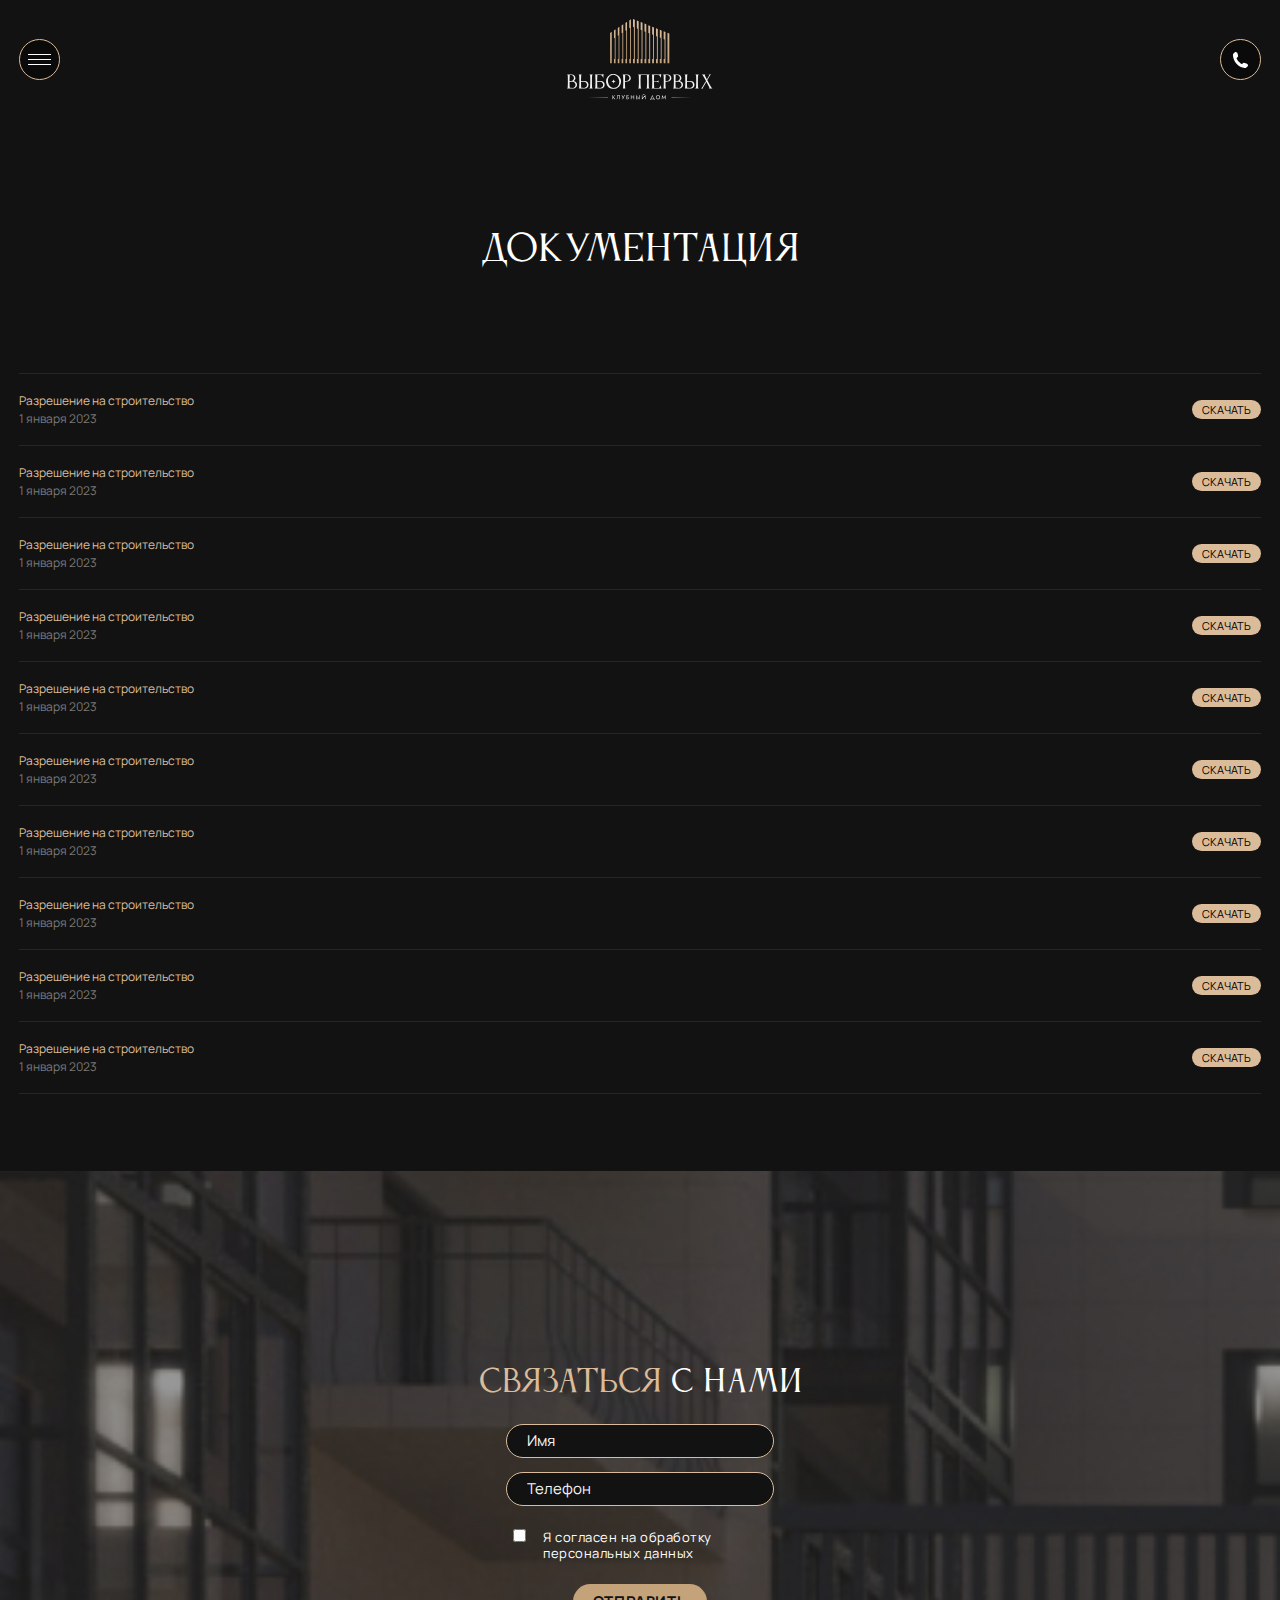
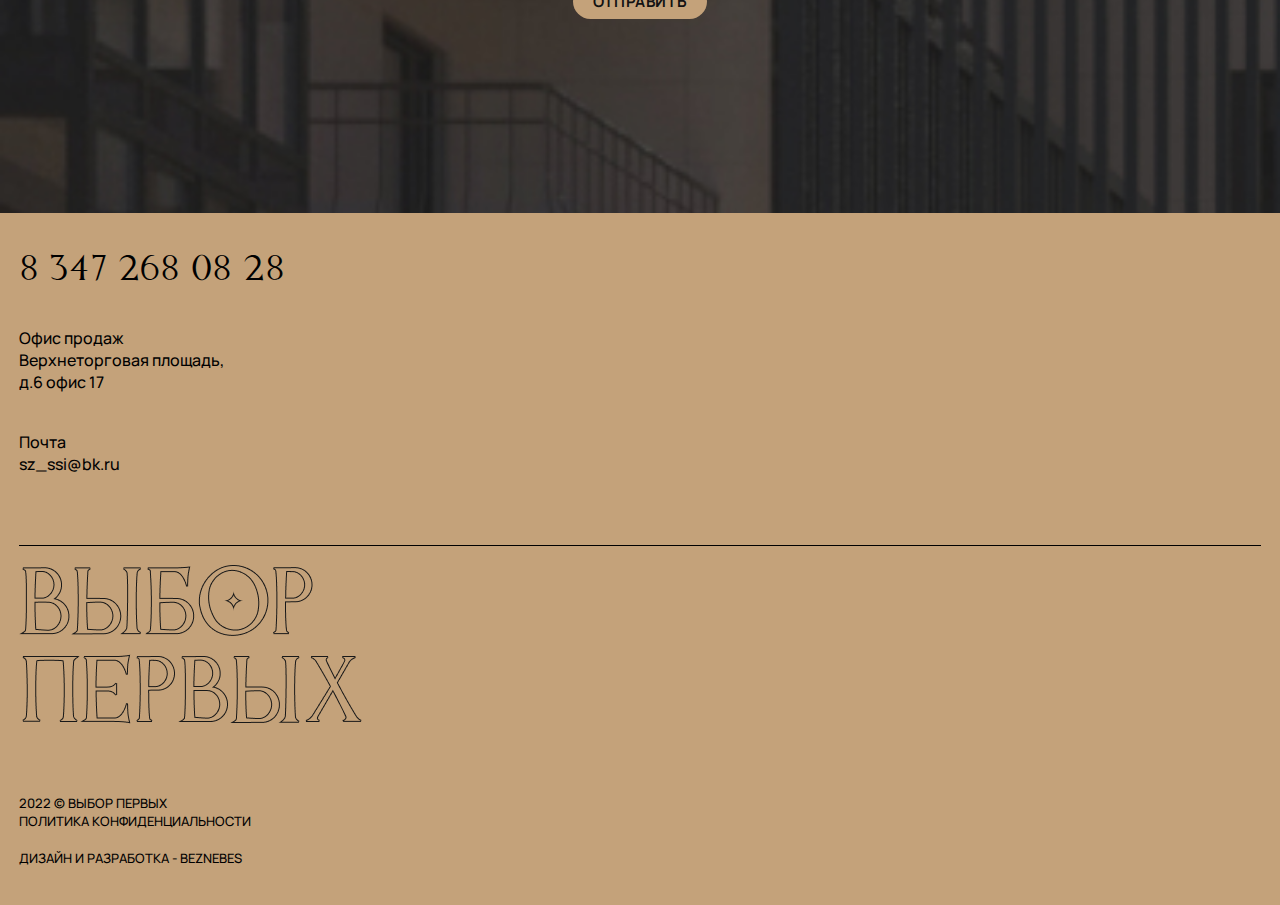
<file: doc.html>
<!DOCTYPE html>
<!--[if lt IE 7 ]><html class="ie ie6" lang="en"> <![endif]-->
<!--[if IE 7 ]><html class="ie ie7" lang="en"> <![endif]-->
<!--[if IE 8 ]><html class="ie ie8" lang="en"> <![endif]-->
<!--[if (gte IE 9)|!(IE)]><!--><html lang="ru"> <!--<![endif]-->

<head>

	<meta charset="utf-8">

	<title>Главная</title>
	<meta name="description" content="">

	<link rel="shortcut icon" href="img/favicon/favicon.ico" type="image/x-icon">
	<link rel="apple-touch-icon" href="img/favicon/apple-touch-icon.png">
	<link rel="apple-touch-icon" sizes="72x72" href="img/favicon/apple-touch-icon-72x72.png">
	<link rel="apple-touch-icon" sizes="114x114" href="img/favicon/apple-touch-icon-114x114.png">

	<meta http-equiv="X-UA-Compatible" content="IE=edge">
	<meta name="viewport" content="width=device-width, initial-scale=1, maximum-scale=1">

	<link rel="preconnect" href="https://fonts.googleapis.com"><link rel="preconnect" href="https://fonts.gstatic.com" crossorigin>
	<link href="https://fonts.googleapis.com/css2?family=Manrope:wght@200;300;400;500;600;700;800&display=swap" rel="stylesheet">

	<link rel="stylesheet" href="libs/bootstrap/css/bootstrap-grid.min.css">
	<link rel="stylesheet" href="libs/animate/animate.css">
	
	<link rel="stylesheet" href="css/fonts.css">
	<link rel="stylesheet" href="css/main.css">
	<link rel="stylesheet" href="css/media.css">

	<script src="libs/modernizr/modernizr.js"></script>

</head>

<body>

	<!-- Здесь пишем код -->

    <div class="menu__popup">
        <div class="menu__header">
            <div class="menu__close">
                <img src="img/Group 324.svg" alt="">
            </div>
            <a href="/" class="menu__logo">
                <img src="img/Group 329.svg" alt="">
            </a>
            <a href="tel:83472680868
            " class="menu__phone">
                <img src="img/Group 166.svg" alt="">
            </a>
        </div>
        <div class="menu__nav">
            <a href="/home.html" class="menu__link title">Выбор квартир</a>
            <a href="/about.html" class="menu__link title">о проекте</a>
            <a href="/infrastructure.html" class="menu__link title">Инфраструктура</a>
            <a href="/gallery.html" class="menu__link title">Галерея</a>
            <a href="/contacts.html" class="menu__link title">Контакты</a>
            <a href="/" class="menu__link title">Ход строительства</a>
            <a href="/news.html" class="menu__link title">Новости</a>
            <a href="/doc.html" class="menu__link title">Документы</a>
        </div>
        <div class="menu__footer">
            <span class="menu__foter__text">Выбор первых</span>
            <span class="menu__foter__text">2022 ©</span>
        </div>
    </div>

    <div class="home__popup">
        <div class="home__close">
            <img src="img/Group 324.svg" alt="">
        </div>
        <div class="home__filter">
            <div class="section">
                <div class="section__title">Секция</div>
                <img src="img/Group 77.svg" alt="">
            </div>
            <div class="section">
                <div class="section__title">Стоимость млн.руб.</div>
                <img src="img/Group 1.svg" alt="">
            </div>
            <div class="section">
                <div class="section__title">Площадь м2</div>
                <img src="img/Group 11.svg" alt="">
            </div>
            <div class="section">
                <div class="section__title">Этаж</div>
                <img src="img/Group 111.svg" alt="">
            </div>
        </div>
        <div class="home__filter__btns">
            <div class="home__popup__btn">Применить</div>
            <div class="home__popup__btn">Сбросить</div>
        </div>
    </div>

	<div class="header">
		<div class="menu__wrapper">
			<div class="menu__btn">
				<img src="img/menu_line.svg" alt="">
			</div>
			<a href="/" class="logo">
				<img src="img/logo.svg" alt="">
			</a>
			<div class="menu__call">
				<img src="img/menu_phone.svg" alt="">
			</div>
		</div>
	</div>

	<main class="main">
            <div class="doc">
                <div class="doc__title title">Документация</div>
                <div class="doc__items">
                    <div class="doc__item">
                        <div class="doc__info">
                            <div class="doc__p color__text">
                                Разрешение на строительство
                            </div>
                            <div class="doc__date">1 января 2023</div>
                        </div>
                        <div class="doc__btn">Скачать</div>
                    </div>
                    <div class="doc__item">
                        <div class="doc__info">
                            <div class="doc__p color__text">
                                Разрешение на строительство
                            </div>
                            <div class="doc__date">1 января 2023</div>
                        </div>
                        <div class="doc__btn">Скачать</div>
                    </div>
                    <div class="doc__item">
                        <div class="doc__info">
                            <div class="doc__p color__text">
                                Разрешение на строительство
                            </div>
                            <div class="doc__date">1 января 2023</div>
                        </div>
                        <div class="doc__btn">Скачать</div>
                    </div>
                    <div class="doc__item">
                        <div class="doc__info">
                            <div class="doc__p color__text">
                                Разрешение на строительство
                            </div>
                            <div class="doc__date">1 января 2023</div>
                        </div>
                        <div class="doc__btn">Скачать</div>
                    </div>
                    <div class="doc__item">
                        <div class="doc__info">
                            <div class="doc__p color__text">
                                Разрешение на строительство
                            </div>
                            <div class="doc__date">1 января 2023</div>
                        </div>
                        <div class="doc__btn">Скачать</div>
                    </div>
                    <div class="doc__item">
                        <div class="doc__info">
                            <div class="doc__p color__text">
                                Разрешение на строительство
                            </div>
                            <div class="doc__date">1 января 2023</div>
                        </div>
                        <div class="doc__btn">Скачать</div>
                    </div>
                    <div class="doc__item">
                        <div class="doc__info">
                            <div class="doc__p color__text">
                                Разрешение на строительство
                            </div>
                            <div class="doc__date">1 января 2023</div>
                        </div>
                        <div class="doc__btn">Скачать</div>
                    </div>
                    <div class="doc__item">
                        <div class="doc__info">
                            <div class="doc__p color__text">
                                Разрешение на строительство
                            </div>
                            <div class="doc__date">1 января 2023</div>
                        </div>
                        <div class="doc__btn">Скачать</div>
                    </div>
                    <div class="doc__item">
                        <div class="doc__info">
                            <div class="doc__p color__text">
                                Разрешение на строительство
                            </div>
                            <div class="doc__date">1 января 2023</div>
                        </div>
                        <div class="doc__btn">Скачать</div>
                    </div>
                    <div class="doc__item">
                        <div class="doc__info">
                            <div class="doc__p color__text">
                                Разрешение на строительство
                            </div>
                            <div class="doc__date">1 января 2023</div>
                        </div>
                        <div class="doc__btn">Скачать</div>
                    </div>
                </div>
            </div>

		<div class="call">
			<img src="img/call.jpg" alt="" class="call__bg">
			<div class="call__title title">
				<span class="color__text">Связаться</span> c нами
			</div>
			<div class="call__inputs">
				<input type="text" name="name" id="name" class="call__input" placeholder="Имя">
				<input type="tel" name="phone" id="phone" class="call__input" placeholder="Телефон">
				<div class="politics">
					<input type="checkbox" name="politic" id="politic">
					<label for="politic">Я согласен на обработку персональных данных</label>
				</div>
				<input type="submit" value="отправить" class="call__btn">
			</div>
		</div>

	</main>

	<footer>
		<div class="footer__top">
			<a href="+73472680828" class="footer__phone title">8 347 268 08 28</a>
			<div class="footer__office">
				Офис продаж <br>Верхнеторговая площадь, <br>д.6 офис 17
			</div>
			<div class="footer__mail">
				Почта <br>sz_ssi@bk.ru
			</div>
		</div>
		<div class="footer__bottom">
			<img src="img/footer__logo.png" alt="" class="footer__logo">
			<div class="footer__copyright">2022 © ВЫБОР ПЕРВЫХ</div>
			<a href="#" class="footer__politic">политика конфиденциальности</a>
			<div class="beznebes">
				ДИЗАЙН И РАЗРАБОТКА - <a href="https://beznebes.ru/">BEZNEBES</a>
			</div>
		</div>
	</footer>


	<!--[if lt IE 9]>
	<script src="libs/html5shiv/es5-shim.min.js"></script>
	<script src="libs/html5shiv/html5shiv.min.js"></script>
	<script src="libs/html5shiv/html5shiv-printshiv.min.js"></script>
	<script src="libs/respond/respond.min.js"></script>
	<![endif]-->

	<script src="libs/jquery/jquery-1.11.2.min.js"></script>
	<script src="libs/waypoints/waypoints.min.js"></script>
	<script src="libs/animate/animate-css.js"></script>
	<script src="libs/plugins-scroll/plugins-scroll.js"></script>
	
	<script src="js/common.js"></script>
	
</body>
</html>
</file>
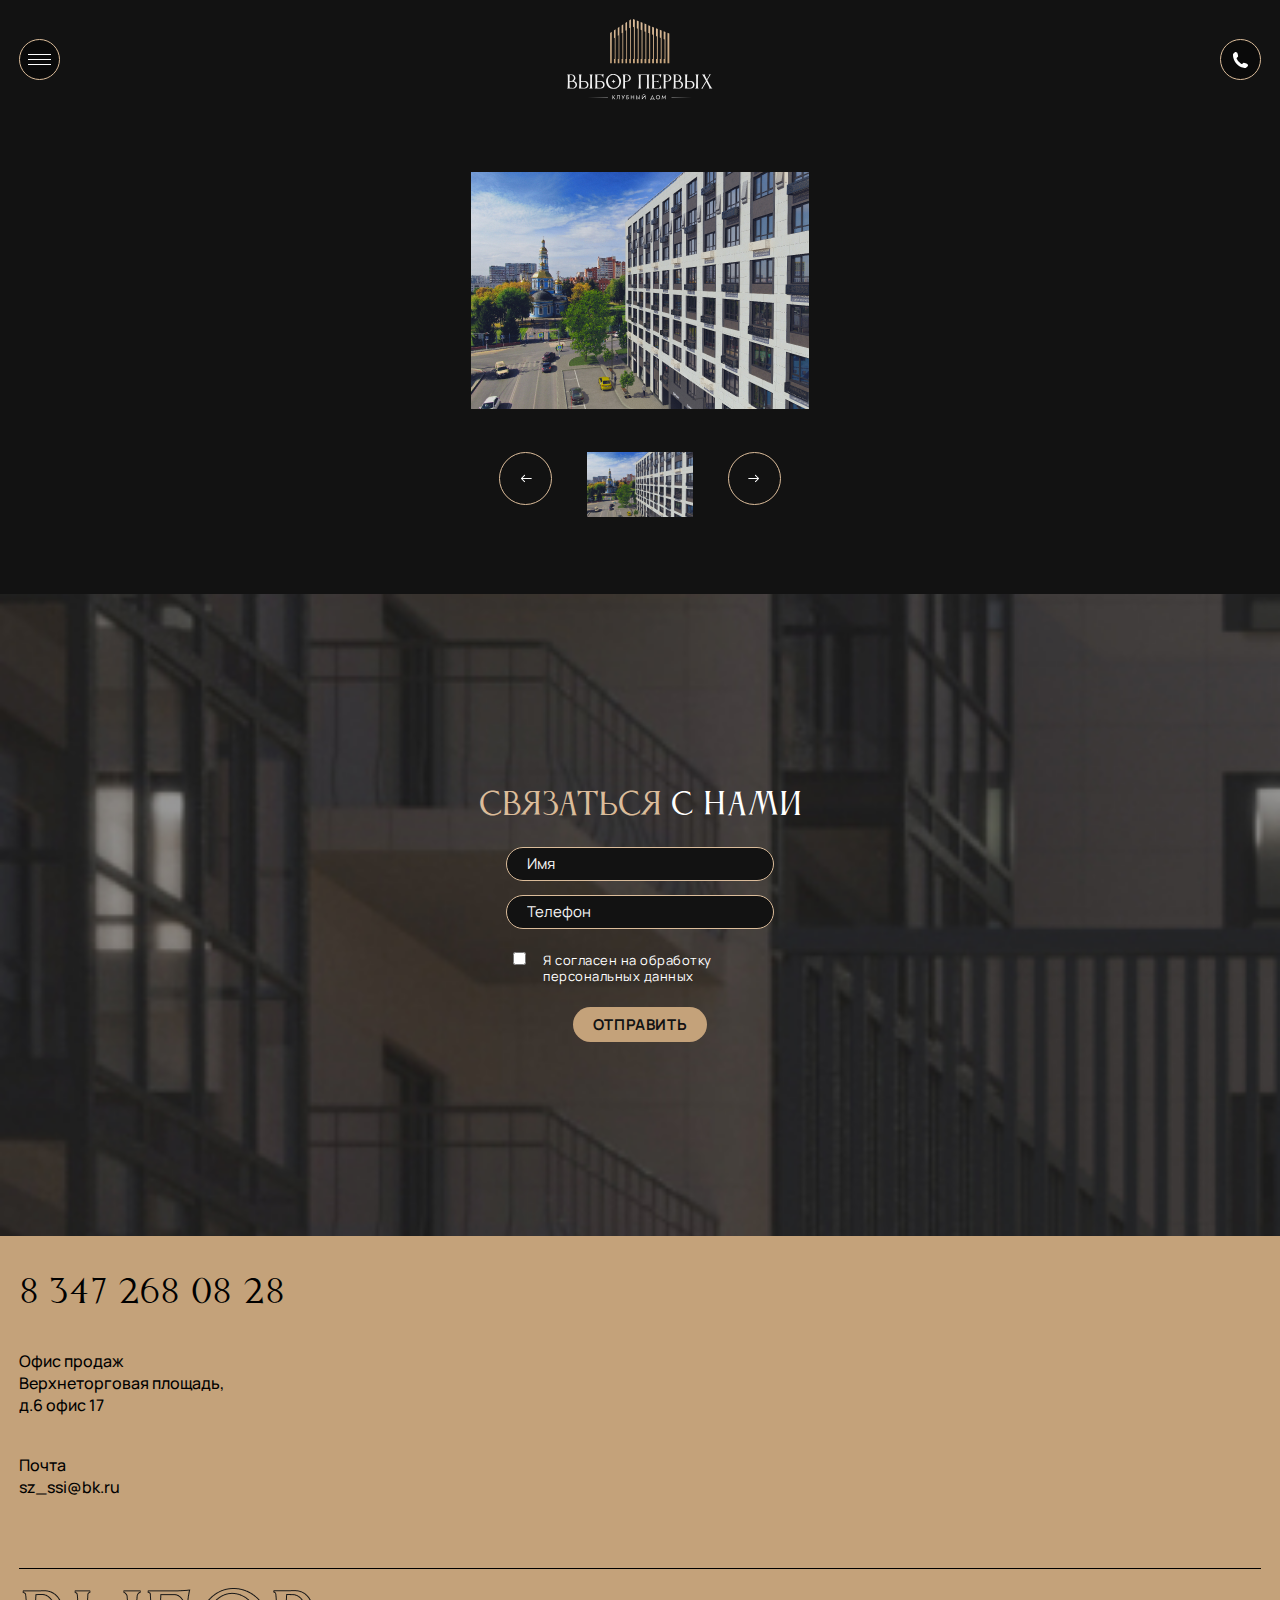
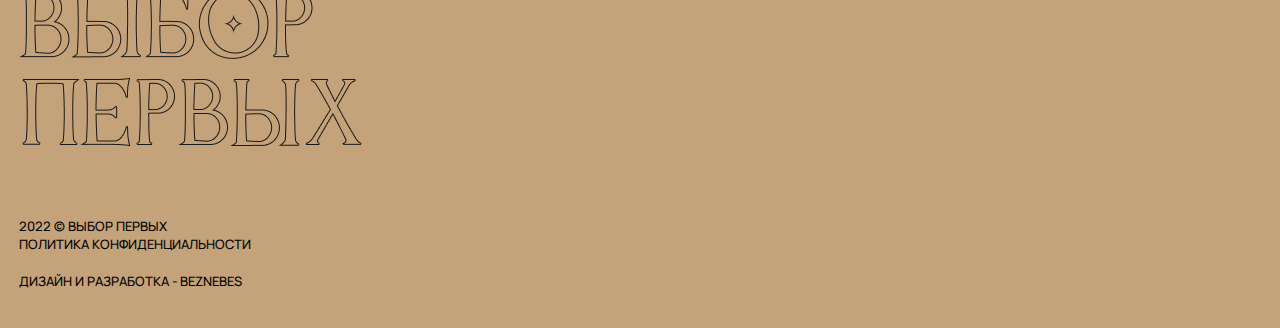
<file: gallery.html>
<!DOCTYPE html>
<!--[if lt IE 7 ]><html class="ie ie6" lang="en"> <![endif]-->
<!--[if IE 7 ]><html class="ie ie7" lang="en"> <![endif]-->
<!--[if IE 8 ]><html class="ie ie8" lang="en"> <![endif]-->
<!--[if (gte IE 9)|!(IE)]><!--><html lang="ru"> <!--<![endif]-->

<head>

	<meta charset="utf-8">

	<title>Главная</title>
	<meta name="description" content="">

	<link rel="shortcut icon" href="img/favicon/favicon.ico" type="image/x-icon">
	<link rel="apple-touch-icon" href="img/favicon/apple-touch-icon.png">
	<link rel="apple-touch-icon" sizes="72x72" href="img/favicon/apple-touch-icon-72x72.png">
	<link rel="apple-touch-icon" sizes="114x114" href="img/favicon/apple-touch-icon-114x114.png">

	<meta http-equiv="X-UA-Compatible" content="IE=edge">
	<meta name="viewport" content="width=device-width, initial-scale=1, maximum-scale=1">

	<link rel="preconnect" href="https://fonts.googleapis.com"><link rel="preconnect" href="https://fonts.gstatic.com" crossorigin>
	<link href="https://fonts.googleapis.com/css2?family=Manrope:wght@200;300;400;500;600;700;800&display=swap" rel="stylesheet">

	<link rel="stylesheet" href="libs/bootstrap/css/bootstrap-grid.min.css">
	<link rel="stylesheet" href="libs/animate/animate.css">
	
	<link rel="stylesheet" href="css/fonts.css">
	<link rel="stylesheet" href="css/main.css">
	<link rel="stylesheet" href="css/media.css">

	<script src="libs/modernizr/modernizr.js"></script>

</head>

<body>

	<!-- Здесь пишем код -->

	<div class="menu__popup">
        <div class="menu__header">
            <div class="menu__close">
                <img src="img/Group 324.svg" alt="">
            </div>
            <a href="/" class="menu__logo">
                <img src="img/Group 329.svg" alt="">
			</a>
            <a href="tel:83472680868
            " class="menu__phone">
                <img src="img/Group 166.svg" alt="">
            </a>
        </div>
        <div class="menu__nav">
            <a href="/home.html" class="menu__link title">Выбор квартир</a>
            <a href="/about.html" class="menu__link title">о проекте</a>
            <a href="/infrastructure.html" class="menu__link title">Инфраструктура</a>
            <a href="/gallery.html" class="menu__link title">Галерея</a>
            <a href="/contacts.html" class="menu__link title">Контакты</a>
            <a href="/" class="menu__link title">Ход строительства</a>
            <a href="/news.html" class="menu__link title">Новости</a>
            <a href="/doc.html" class="menu__link title">Документы</a>
        </div>
        <div class="menu__footer">
            <span class="menu__foter__text">Выбор первых</span>
            <span class="menu__foter__text">2022 ©</span>
        </div>
    </div>

    <div class="home__popup">
        <div class="home__close">
            <img src="img/Group 324.svg" alt="">
        </div>
        <div class="home__filter">
            <div class="section">
                <div class="section__title">Секция</div>
                <img src="img/Group 77.svg" alt="">
            </div>
            <div class="section">
                <div class="section__title">Стоимость млн.руб.</div>
                <img src="img/Group 1.svg" alt="">
            </div>
            <div class="section">
                <div class="section__title">Площадь м2</div>
                <img src="img/Group 11.svg" alt="">
            </div>
            <div class="section">
                <div class="section__title">Этаж</div>
                <img src="img/Group 111.svg" alt="">
            </div>
        </div>
        <div class="home__filter__btns">
            <div class="home__popup__btn">Применить</div>
            <div class="home__popup__btn">Сбросить</div>
        </div>
    </div>

	<div class="header">
		<div class="menu__wrapper">
			<div class="menu__btn">
				<img src="img/menu_line.svg" alt="">
			</div>
			<a href="/" class="logo">
				<img src="img/logo.svg" alt="">
			</a>
			<div class="menu__call">
				<img src="img/menu_phone.svg" alt="">
			</div>
		</div>
	</div>

	<main class="main">
            <div class="gal">
                <div class="gal__img">
                    <img src="img/gal.jpg" alt="">
                </div>
                <div class="gal__min">
                    <div class="arrow-prev"></div>
				    <img src="img/gal__min.jpg" alt="">
                    <div class="arrow-next"></div>
                </div>
            </div>

		<div class="call">
			<img src="img/call.jpg" alt="" class="call__bg">
			<div class="call__title title">
				<span class="color__text">Связаться</span> c нами
			</div>
			<div class="call__inputs">
				<input type="text" name="name" id="name" class="call__input" placeholder="Имя">
				<input type="tel" name="phone" id="phone" class="call__input" placeholder="Телефон">
				<div class="politics">
					<input type="checkbox" name="politic" id="politic">
					<label for="politic">Я согласен на обработку персональных данных</label>
				</div>
				<input type="submit" value="отправить" class="call__btn">
			</div>
		</div>

	</main>

	<footer>
		<div class="footer__top">
			<a href="+73472680828" class="footer__phone title">8 347 268 08 28</a>
			<div class="footer__office">
				Офис продаж <br>Верхнеторговая площадь, <br>д.6 офис 17
			</div>
			<div class="footer__mail">
				Почта <br>sz_ssi@bk.ru
			</div>
		</div>
		<div class="footer__bottom">
			<img src="img/footer__logo.png" alt="" class="footer__logo">
			<div class="footer__copyright">2022 © ВЫБОР ПЕРВЫХ</div>
			<a href="#" class="footer__politic">политика конфиденциальности</a>
			<div class="beznebes">
				ДИЗАЙН И РАЗРАБОТКА - <a href="https://beznebes.ru/">BEZNEBES</a>
			</div>
		</div>
	</footer>


	<!--[if lt IE 9]>
	<script src="libs/html5shiv/es5-shim.min.js"></script>
	<script src="libs/html5shiv/html5shiv.min.js"></script>
	<script src="libs/html5shiv/html5shiv-printshiv.min.js"></script>
	<script src="libs/respond/respond.min.js"></script>
	<![endif]-->

	<script src="libs/jquery/jquery-1.11.2.min.js"></script>
	<script src="libs/waypoints/waypoints.min.js"></script>
	<script src="libs/animate/animate-css.js"></script>
	<script src="libs/plugins-scroll/plugins-scroll.js"></script>
	
	<script src="js/common.js"></script>
	
</body>
</html>
</file>
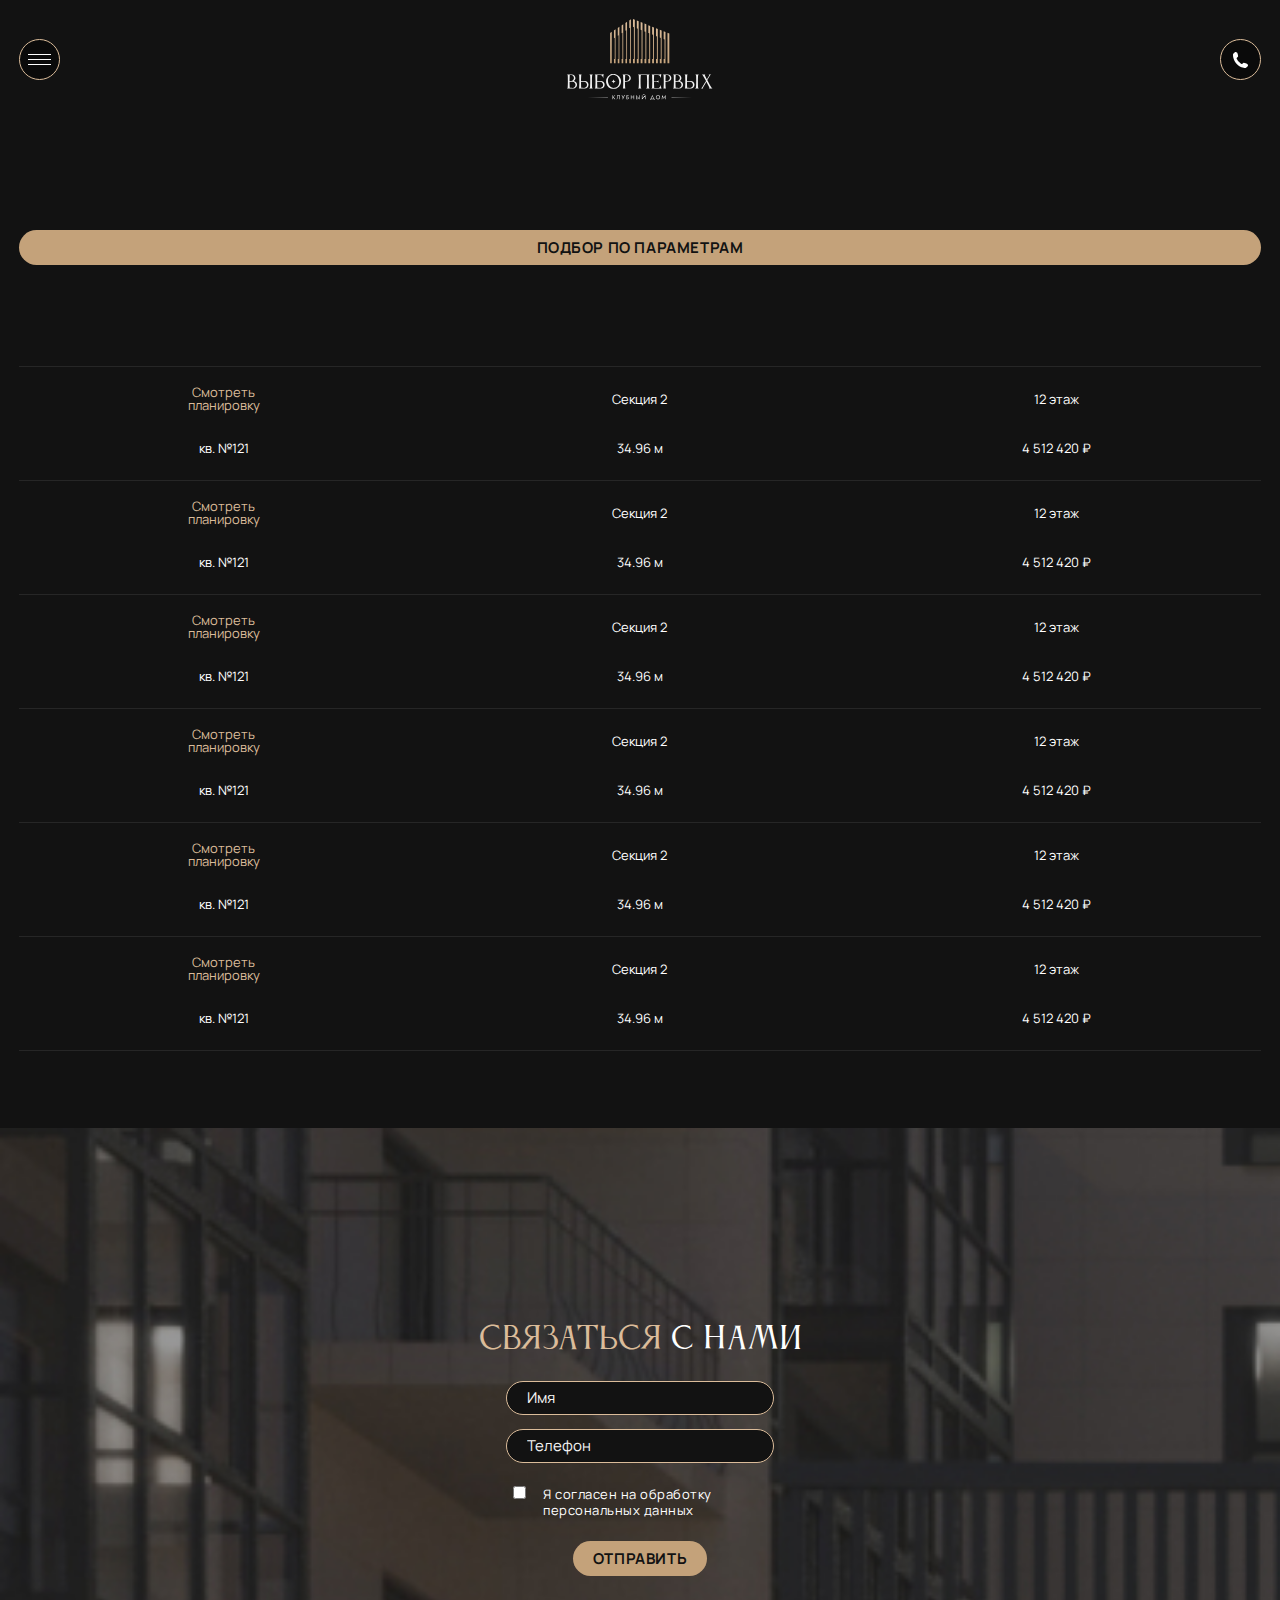
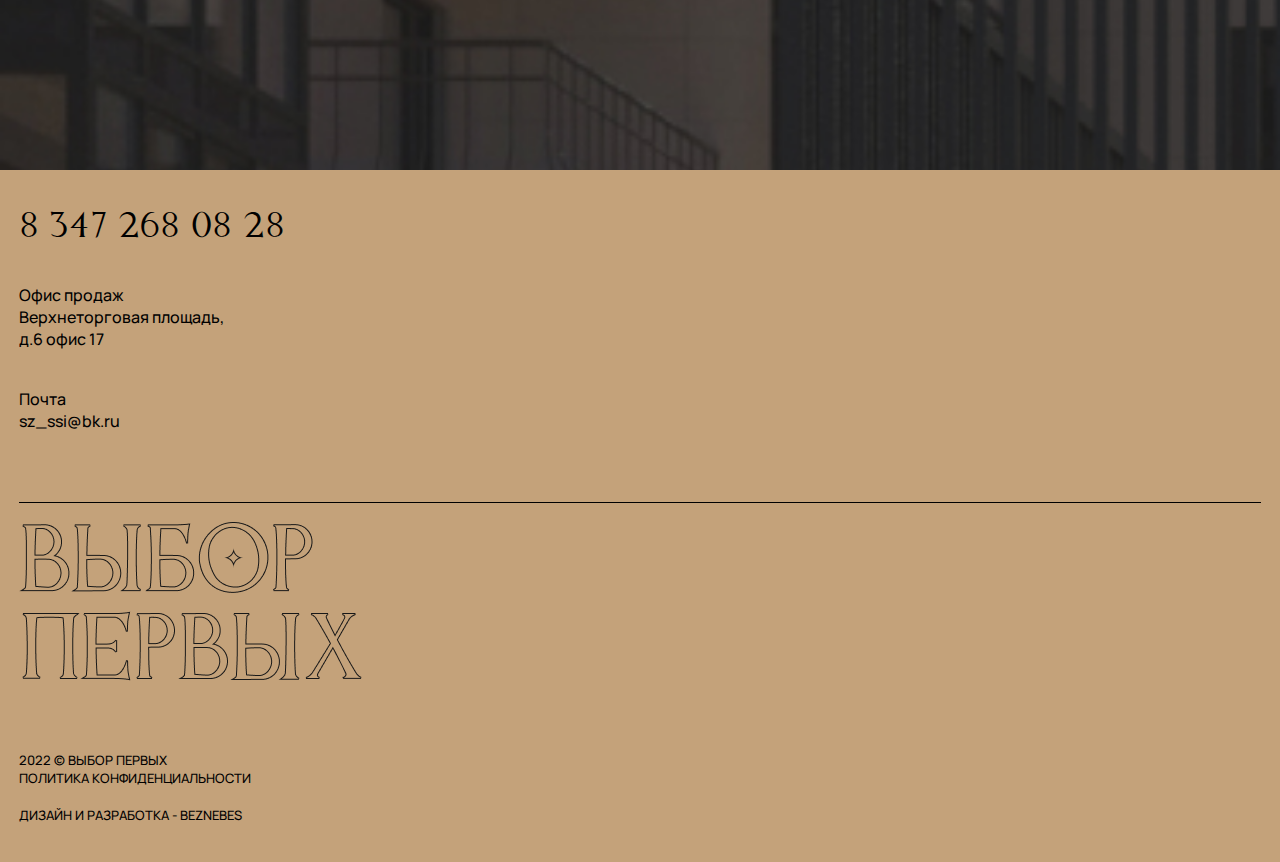
<file: home.html>
<!DOCTYPE html>
<!--[if lt IE 7 ]><html class="ie ie6" lang="en"> <![endif]-->
<!--[if IE 7 ]><html class="ie ie7" lang="en"> <![endif]-->
<!--[if IE 8 ]><html class="ie ie8" lang="en"> <![endif]-->
<!--[if (gte IE 9)|!(IE)]><!--><html lang="ru"> <!--<![endif]-->

<head>

	<meta charset="utf-8">

	<title>Главная</title>
	<meta name="description" content="">

	<link rel="shortcut icon" href="img/favicon/favicon.ico" type="image/x-icon">
	<link rel="apple-touch-icon" href="img/favicon/apple-touch-icon.png">
	<link rel="apple-touch-icon" sizes="72x72" href="img/favicon/apple-touch-icon-72x72.png">
	<link rel="apple-touch-icon" sizes="114x114" href="img/favicon/apple-touch-icon-114x114.png">

	<meta http-equiv="X-UA-Compatible" content="IE=edge">
	<meta name="viewport" content="width=device-width, initial-scale=1, maximum-scale=1">

	<link rel="preconnect" href="https://fonts.googleapis.com"><link rel="preconnect" href="https://fonts.gstatic.com" crossorigin>
	<link href="https://fonts.googleapis.com/css2?family=Manrope:wght@200;300;400;500;600;700;800&display=swap" rel="stylesheet">

	<link rel="stylesheet" href="libs/bootstrap/css/bootstrap-grid.min.css">
	<link rel="stylesheet" href="libs/animate/animate.css">
	
	<link rel="stylesheet" href="css/fonts.css">
	<link rel="stylesheet" href="css/main.css">
	<link rel="stylesheet" href="css/media.css">

	<script src="libs/modernizr/modernizr.js"></script>

</head>

<body>

	<!-- Здесь пишем код -->

    <div class="menu__popup">
        <div class="menu__header">
            <div class="menu__close">
                <img src="img/Group 324.svg" alt="">
            </div>
            <a href="/" class="menu__logo">
                <img src="img/Group 329.svg" alt="">
            </a>
            <a href="tel:83472680868
            " class="menu__phone">
                <img src="img/Group 166.svg" alt="">
            </a>
        </div>
        <div class="menu__nav">
            <a href="/home.html" class="menu__link title">Выбор квартир</a>
            <a href="/about.html" class="menu__link title">о проекте</a>
            <a href="/infrastructure.html" class="menu__link title">Инфраструктура</a>
            <a href="/gallery.html" class="menu__link title">Галерея</a>
            <a href="/contacts.html" class="menu__link title">Контакты</a>
            <a href="/" class="menu__link title">Ход строительства</a>
            <a href="/news.html" class="menu__link title">Новости</a>
            <a href="/doc.html" class="menu__link title">Документы</a>
        </div>
        <div class="menu__footer">
            <span class="menu__foter__text">Выбор первых</span>
            <span class="menu__foter__text">2022 ©</span>
        </div>
    </div>

    <div class="home__popup">
        <div class="home__close">
            <img src="img/Group 324.svg" alt="">
        </div>
        <div class="home__filter">
            <div class="section">
                <div class="section__title">Секция</div>
                <img src="img/Group 77.svg" alt="">
            </div>
            <div class="section">
                <div class="section__title">Стоимость млн.руб.</div>
                <img src="img/Group 1.svg" alt="">
            </div>
            <div class="section">
                <div class="section__title">Площадь м2</div>
                <img src="img/Group 11.svg" alt="">
            </div>
            <div class="section">
                <div class="section__title">Этаж</div>
                <img src="img/Group 111.svg" alt="">
            </div>
        </div>
        <div class="home__filter__btns">
            <div class="home__popup__btn">Применить</div>
            <div class="home__popup__btn">Сбросить</div>
        </div>
    </div>

	<div class="header">
		<div class="menu__wrapper">
			<div class="menu__btn">
				<img src="img/menu_line.svg" alt="">
			</div>
			<a href="/" class="logo">
				<img src="img/logo.svg" alt="">
			</a>
			<div class="menu__call">
				<img src="img/menu_phone.svg" alt="">
			</div>
		</div>
	</div>

	<main class="main">
            <div class="home">
                <div class="home__btn call__btn">Подбор по параметрам</div>
                <div class="doc__items">
                    <div class="doc__item">
                        <div class="home__item">
                            <span class="home__text first color__text">Смотреть планировку</span>
                            <span class="home__text">кв. №121</span>
                        </div>
                        <div class="home__item">
                            <span class="home__text first">Секция 2</span>
                            <span class="home__text">34.96 м</span>
                        </div>
                        <div class="home__item">
                            <span class="home__text first">12 этаж</span>
                            <span class="home__text">4 512 420 ₽</span>
                        </div>
                    </div>
                    <div class="doc__item">
                        <div class="home__item">
                            <span class="home__text first color__text">Смотреть планировку</span>
                            <span class="home__text">кв. №121</span>
                        </div>
                        <div class="home__item">
                            <span class="home__text first">Секция 2</span>
                            <span class="home__text">34.96 м</span>
                        </div>
                        <div class="home__item">
                            <span class="home__text first">12 этаж</span>
                            <span class="home__text">4 512 420 ₽</span>
                        </div>
                    </div>
                    <div class="doc__item">
                        <div class="home__item">
                            <span class="home__text first color__text">Смотреть планировку</span>
                            <span class="home__text">кв. №121</span>
                        </div>
                        <div class="home__item">
                            <span class="home__text first">Секция 2</span>
                            <span class="home__text">34.96 м</span>
                        </div>
                        <div class="home__item">
                            <span class="home__text first">12 этаж</span>
                            <span class="home__text">4 512 420 ₽</span>
                        </div>
                    </div>
                    <div class="doc__item">
                        <div class="home__item">
                            <span class="home__text first color__text">Смотреть планировку</span>
                            <span class="home__text">кв. №121</span>
                        </div>
                        <div class="home__item">
                            <span class="home__text first">Секция 2</span>
                            <span class="home__text">34.96 м</span>
                        </div>
                        <div class="home__item">
                            <span class="home__text first">12 этаж</span>
                            <span class="home__text">4 512 420 ₽</span>
                        </div>
                    </div>
                    <div class="doc__item">
                        <div class="home__item">
                            <span class="home__text first color__text">Смотреть планировку</span>
                            <span class="home__text">кв. №121</span>
                        </div>
                        <div class="home__item">
                            <span class="home__text first">Секция 2</span>
                            <span class="home__text">34.96 м</span>
                        </div>
                        <div class="home__item">
                            <span class="home__text first">12 этаж</span>
                            <span class="home__text">4 512 420 ₽</span>
                        </div>
                    </div>
                    <div class="doc__item">
                        <div class="home__item">
                            <span class="home__text first color__text">Смотреть планировку</span>
                            <span class="home__text">кв. №121</span>
                        </div>
                        <div class="home__item">
                            <span class="home__text first">Секция 2</span>
                            <span class="home__text">34.96 м</span>
                        </div>
                        <div class="home__item">
                            <span class="home__text first">12 этаж</span>
                            <span class="home__text">4 512 420 ₽</span>
                        </div>
                    </div>
                </div>
            </div>

		<div class="call">
			<img src="img/call.jpg" alt="" class="call__bg">
			<div class="call__title title">
				<span class="color__text">Связаться</span> c нами
			</div>
			<div class="call__inputs">
				<input type="text" name="name" id="name" class="call__input" placeholder="Имя">
				<input type="tel" name="phone" id="phone" class="call__input" placeholder="Телефон">
				<div class="politics">
					<input type="checkbox" name="politic" id="politic">
					<label for="politic">Я согласен на обработку персональных данных</label>
				</div>
				<input type="submit" value="отправить" class="call__btn">
			</div>
		</div>

	</main>

	<footer>
		<div class="footer__top">
			<a href="+73472680828" class="footer__phone title">8 347 268 08 28</a>
			<div class="footer__office">
				Офис продаж <br>Верхнеторговая площадь, <br>д.6 офис 17
			</div>
			<div class="footer__mail">
				Почта <br>sz_ssi@bk.ru
			</div>
		</div>
		<div class="footer__bottom">
			<img src="img/footer__logo.png" alt="" class="footer__logo">
			<div class="footer__copyright">2022 © ВЫБОР ПЕРВЫХ</div>
			<a href="#" class="footer__politic">политика конфиденциальности</a>
			<div class="beznebes">
				ДИЗАЙН И РАЗРАБОТКА - <a href="https://beznebes.ru/">BEZNEBES</a>
			</div>
		</div>
	</footer>


	<!--[if lt IE 9]>
	<script src="libs/html5shiv/es5-shim.min.js"></script>
	<script src="libs/html5shiv/html5shiv.min.js"></script>
	<script src="libs/html5shiv/html5shiv-printshiv.min.js"></script>
	<script src="libs/respond/respond.min.js"></script>
	<![endif]-->

	<script src="libs/jquery/jquery-1.11.2.min.js"></script>
	<script src="libs/waypoints/waypoints.min.js"></script>
	<script src="libs/animate/animate-css.js"></script>
	<script src="libs/plugins-scroll/plugins-scroll.js"></script>
	
	<script src="js/common.js"></script>
	
</body>
</html>
</file>
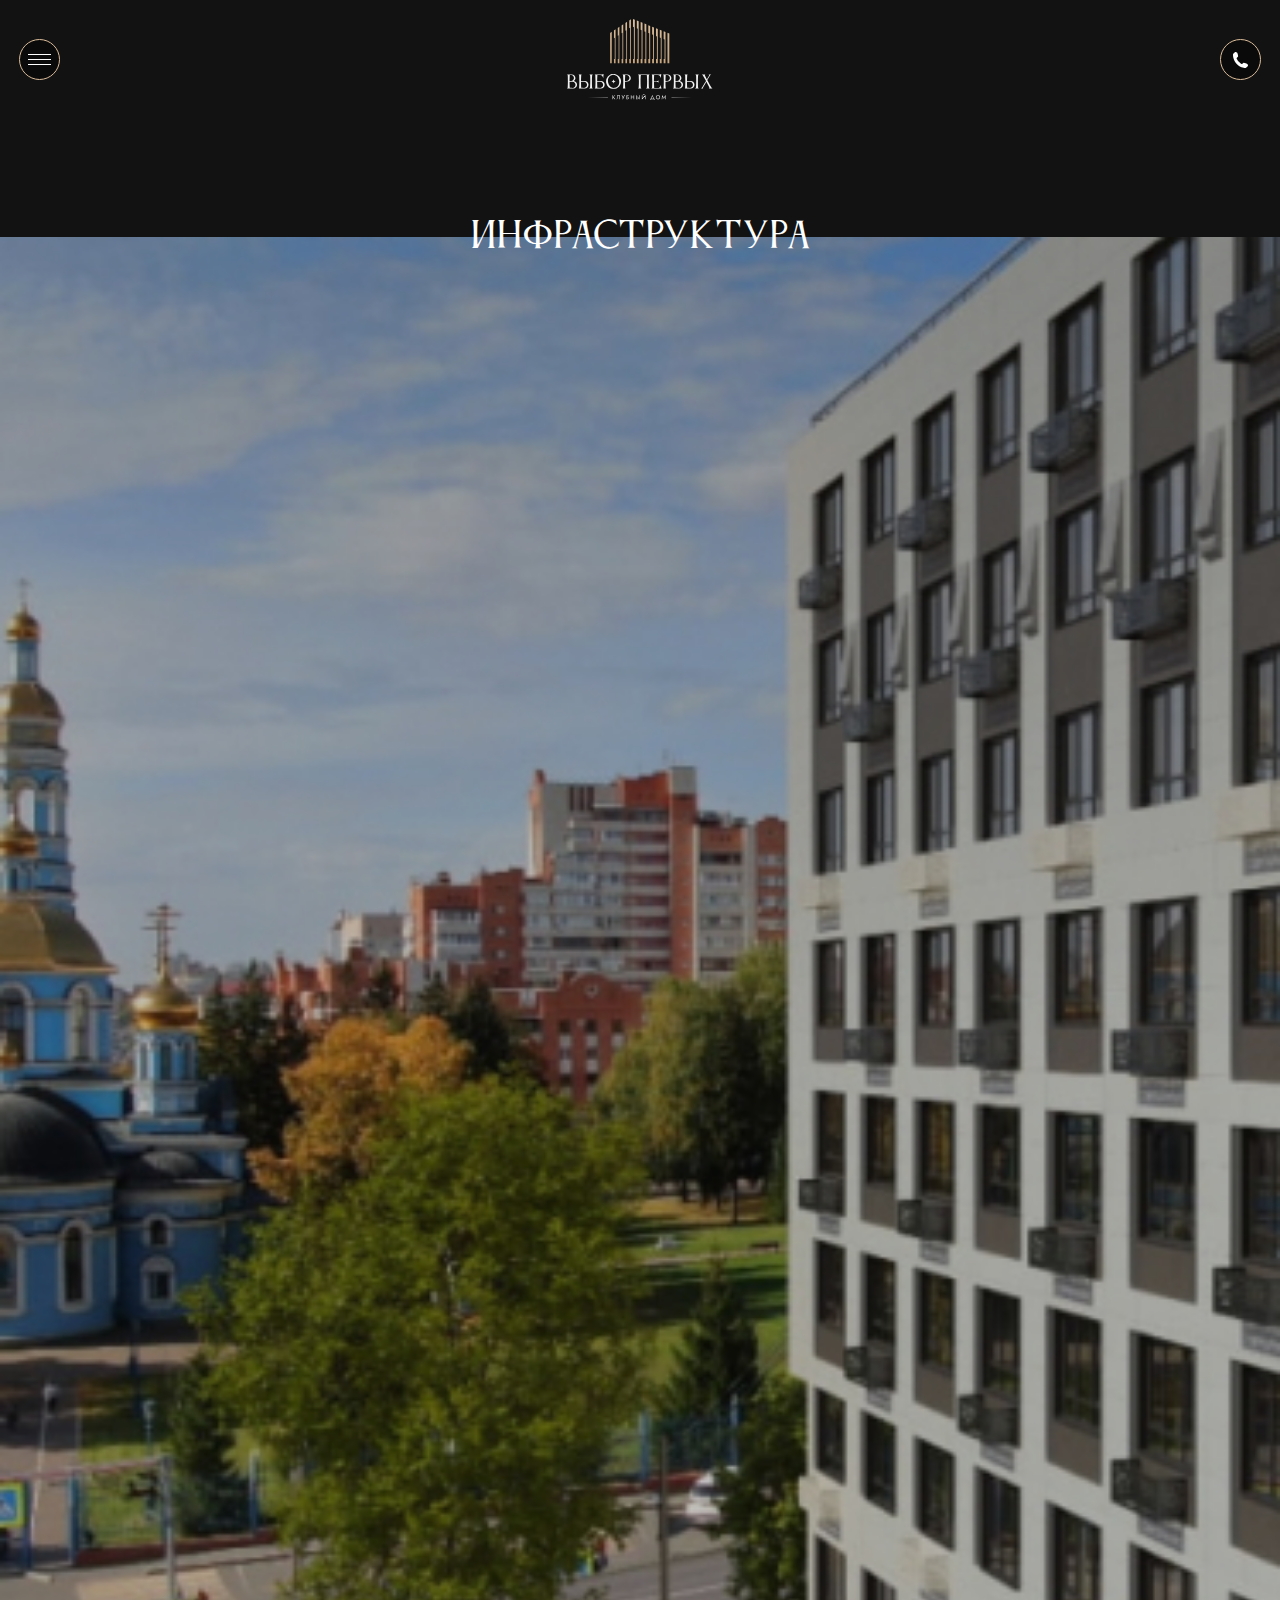
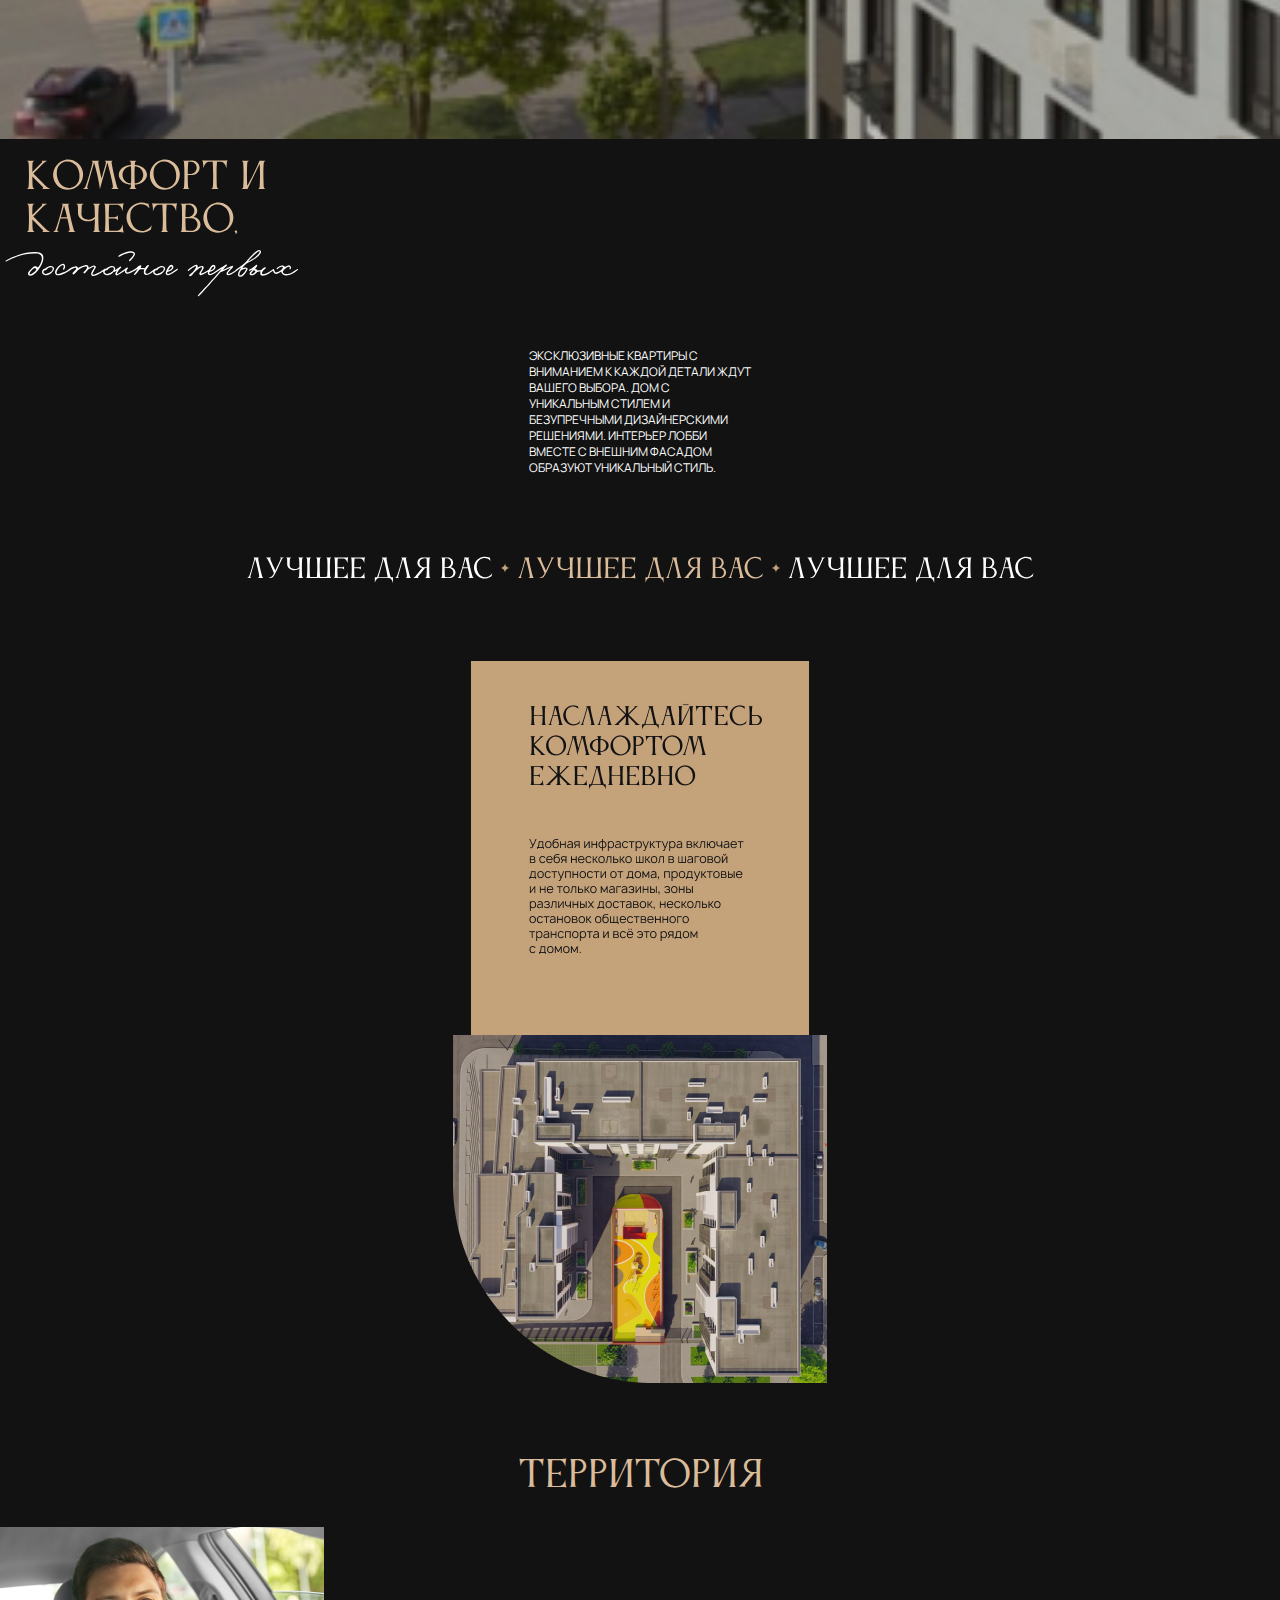
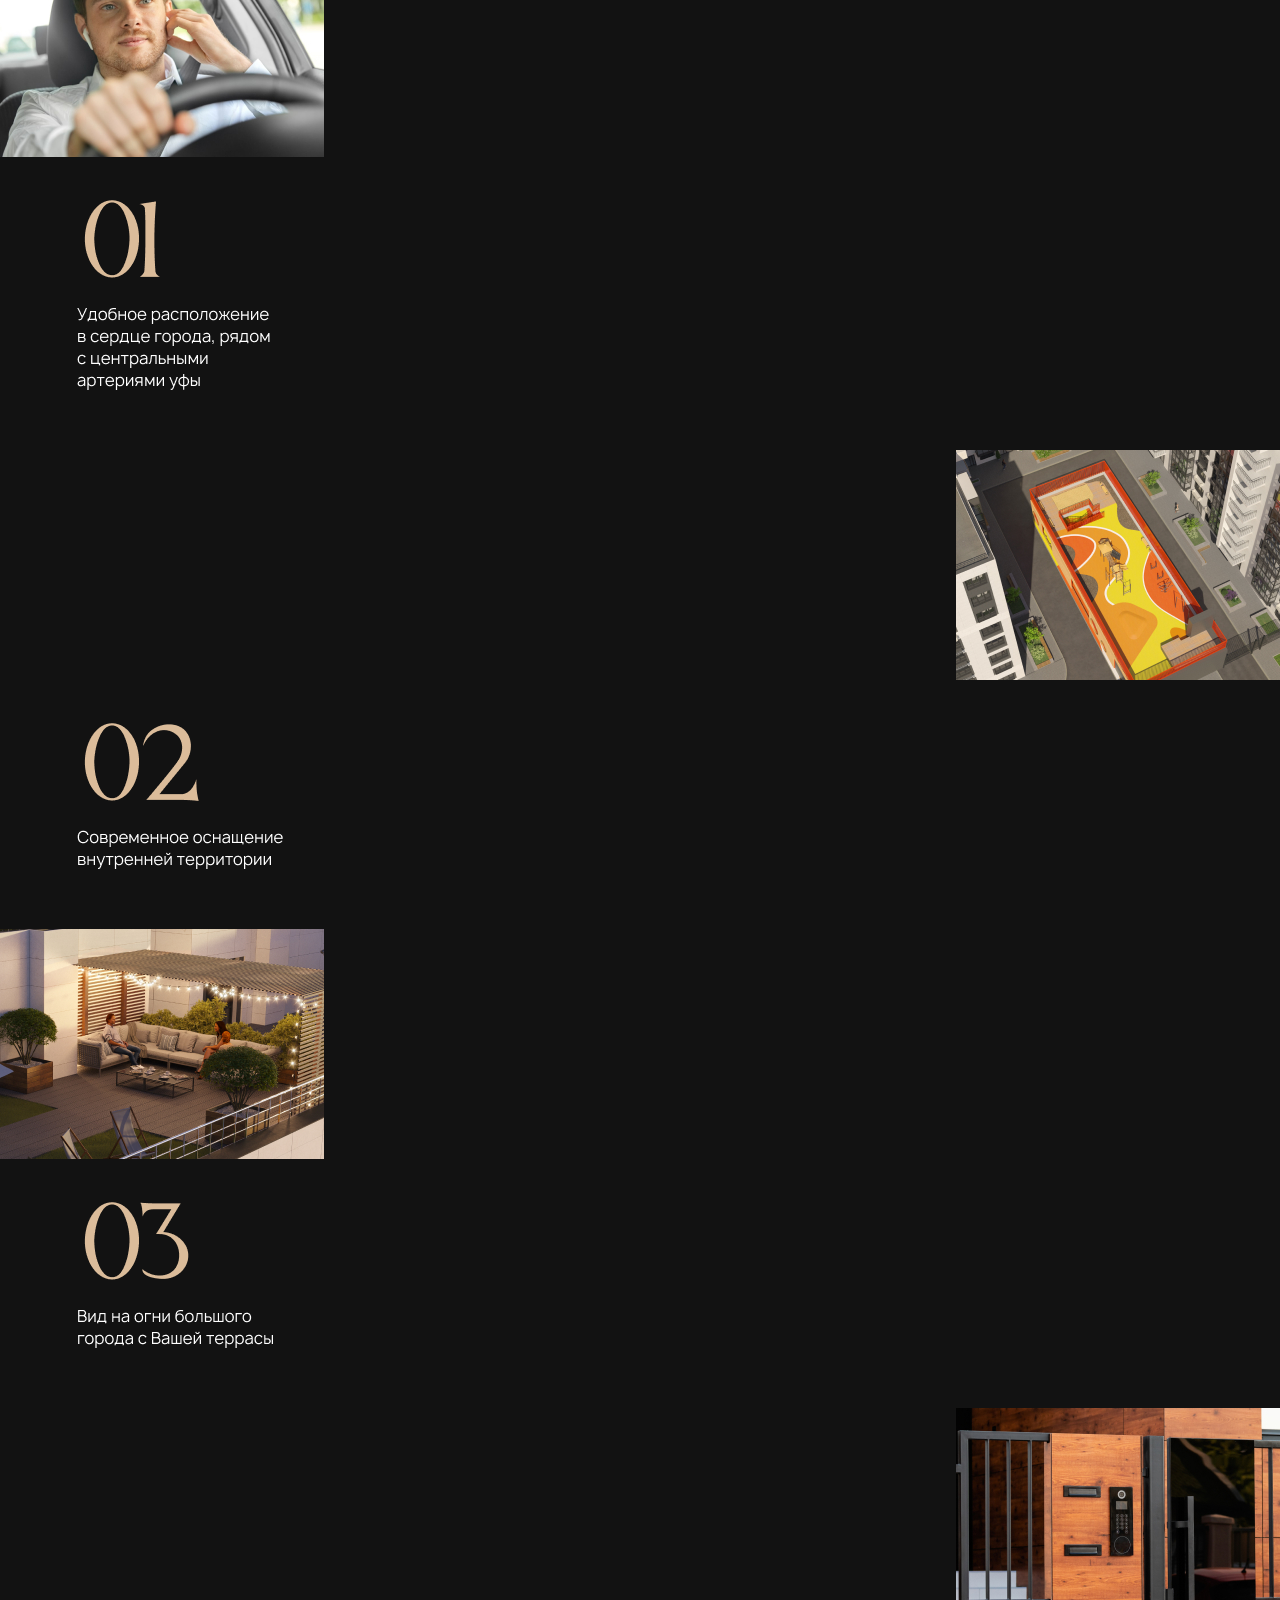
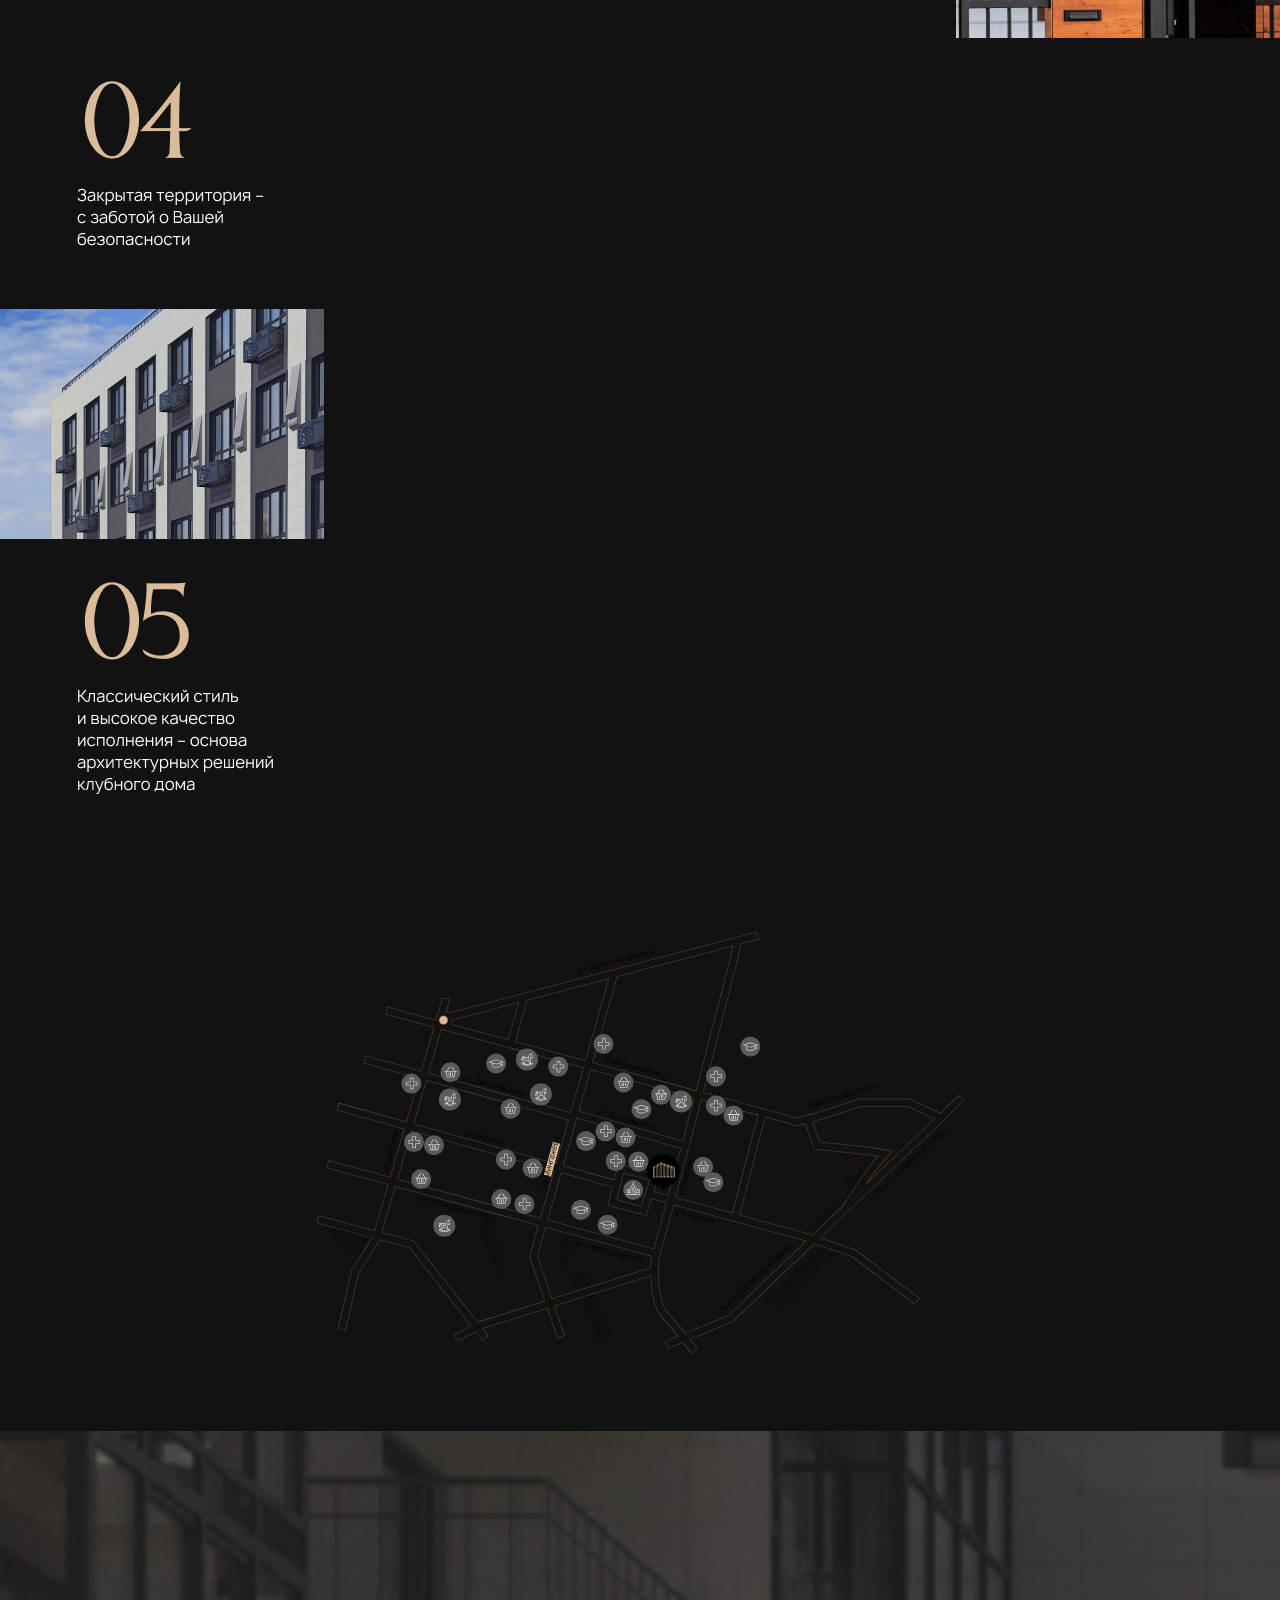
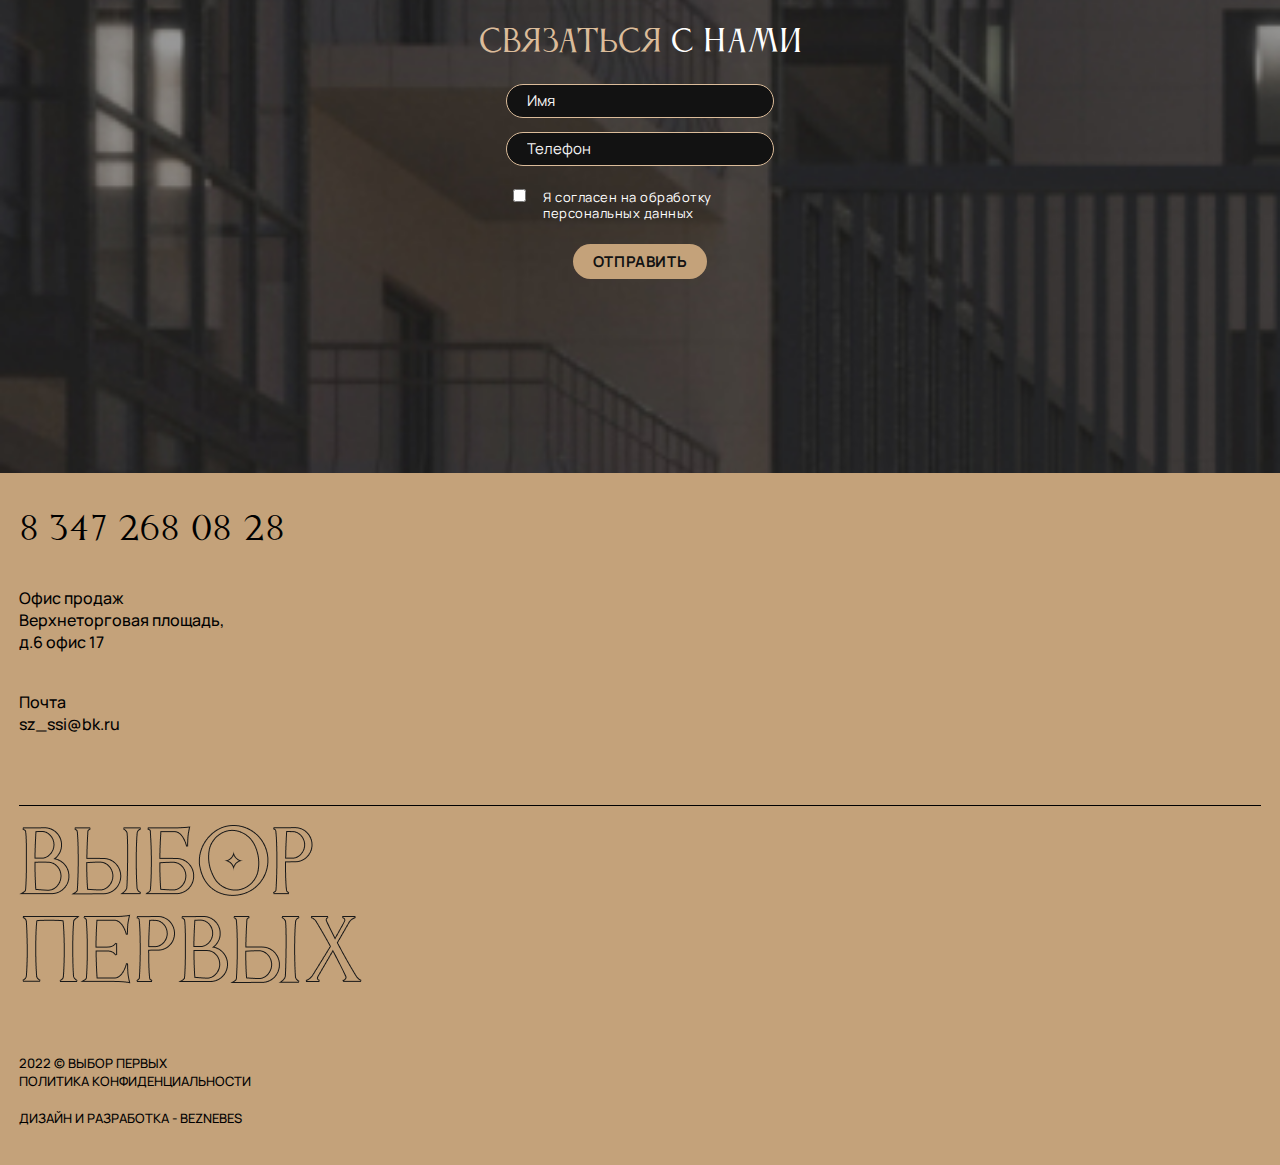
<file: infrastructure.html>
<!DOCTYPE html>
<!--[if lt IE 7 ]><html class="ie ie6" lang="en"> <![endif]-->
<!--[if IE 7 ]><html class="ie ie7" lang="en"> <![endif]-->
<!--[if IE 8 ]><html class="ie ie8" lang="en"> <![endif]-->
<!--[if (gte IE 9)|!(IE)]><!--><html lang="ru"> <!--<![endif]-->

<head>

	<meta charset="utf-8">

	<title>Главная</title>
	<meta name="description" content="">

	<link rel="shortcut icon" href="img/favicon/favicon.ico" type="image/x-icon">
	<link rel="apple-touch-icon" href="img/favicon/apple-touch-icon.png">
	<link rel="apple-touch-icon" sizes="72x72" href="img/favicon/apple-touch-icon-72x72.png">
	<link rel="apple-touch-icon" sizes="114x114" href="img/favicon/apple-touch-icon-114x114.png">

	<meta http-equiv="X-UA-Compatible" content="IE=edge">
	<meta name="viewport" content="width=device-width, initial-scale=1, maximum-scale=1">

	<link rel="preconnect" href="https://fonts.googleapis.com"><link rel="preconnect" href="https://fonts.gstatic.com" crossorigin>
	<link href="https://fonts.googleapis.com/css2?family=Manrope:wght@200;300;400;500;600;700;800&display=swap" rel="stylesheet">

	<link rel="stylesheet" href="libs/bootstrap/css/bootstrap-grid.min.css">
	<link rel="stylesheet" href="libs/animate/animate.css">
	
	<link rel="stylesheet" href="css/fonts.css">
	<link rel="stylesheet" href="css/main.css">
	<link rel="stylesheet" href="css/media.css">

	<script src="libs/modernizr/modernizr.js"></script>

</head>

<body>

	<!-- Здесь пишем код -->

	<div class="menu__popup">
        <div class="menu__header">
            <div class="menu__close">
                <img src="img/Group 324.svg" alt="">
            </div>
            <a href="/" class="menu__logo">
                <img src="img/Group 329.svg" alt="">
            </a>
            <a href="tel:83472680868
            " class="menu__phone">
                <img src="img/Group 166.svg" alt="">
            </a>
        </div>
        <div class="menu__nav">
            <a href="/home.html" class="menu__link title">Выбор квартир</a>
            <a href="/about.html" class="menu__link title">о проекте</a>
            <a href="/infrastructure.html" class="menu__link title">Инфраструктура</a>
            <a href="/gallery.html" class="menu__link title">Галерея</a>
            <a href="/contacts.html" class="menu__link title">Контакты</a>
            <a href="/" class="menu__link title">Ход строительства</a>
            <a href="/news.html" class="menu__link title">Новости</a>
            <a href="/doc.html" class="menu__link title">Документы</a>
        </div>
        <div class="menu__footer">
            <span class="menu__foter__text">Выбор первых</span>
            <span class="menu__foter__text">2022 ©</span>
        </div>
    </div>

    <div class="home__popup">
        <div class="home__close">
            <img src="img/Group 324.svg" alt="">
        </div>
        <div class="home__filter">
            <div class="section">
                <div class="section__title">Секция</div>
                <img src="img/Group 77.svg" alt="">
            </div>
            <div class="section">
                <div class="section__title">Стоимость млн.руб.</div>
                <img src="img/Group 1.svg" alt="">
            </div>
            <div class="section">
                <div class="section__title">Площадь м2</div>
                <img src="img/Group 11.svg" alt="">
            </div>
            <div class="section">
                <div class="section__title">Этаж</div>
                <img src="img/Group 111.svg" alt="">
            </div>
        </div>
        <div class="home__filter__btns">
            <div class="home__popup__btn">Применить</div>
            <div class="home__popup__btn">Сбросить</div>
        </div>
    </div>

	<div class="header">
		<div class="menu__wrapper">
			<div class="menu__btn">
				<img src="img/menu_line.svg" alt="">
			</div>
			<a href="/" class="logo">
				<img src="img/logo.svg" alt="">
			</a>
			<div class="menu__call">
				<img src="img/menu_phone.svg" alt="">
			</div>
		</div>
	</div>

	<main class="main">
            <div class="about__info">
                <div class="about__title title">Инфраструктура</div>
                <img src="img/header_bg.jpg" alt="">
            </div>

            <div class="comfort__block">
				<img src="img/comfort.svg" alt="" class="comfort__svg">

                <div class="comfort__text">
                    Эксклюзивные квартиры с вниманием к каждой детали ждут Вашего выбора. Дом с уникальным стилем и безупречными дизайнерскими решениями. Интерьер лобби вместе с внешним фасадом образуют уникальный стиль.
                </div>

                <div class="best">
                    <img src="img/best.svg " alt="">
                </div>
			</div>

            <div class="comfort__slide">
                <img src="img/comfort__slide.jpg" alt="">
                <img src="img/slide__bottom.png" alt="">
            </div>

            <div class="territory">
                <div class="territory__title title color__text">Территория</div>
                <div class="territory__items">
                    <div class="ter__item">
                        <img src="img/Mask group (1).jpg" alt="">
                    </div>
                    <div class="ter__item">
                        <img src="img/Group 1.png" alt="">
                    </div>
                    <div class="ter__item">
                        <img src="img/Mask group (2).jpg" alt="">
                    </div>
                    <div class="ter__item">
                        <img src="img/Group 1 (1).png" alt="">
                    </div>
                    <div class="ter__item">
                        <img src="img/Mask group.jpg" alt="">
                    </div>
                    <div class="ter__item">
                        <img src="img/Group 1 (2).png" alt="">
                    </div>
                    <div class="ter__item">
                        <img src="img/Mask group (3).jpg" alt="">
                    </div>
                    <div class="ter__item">
                        <img src="img/Group 1 (3).png" alt="">
                    </div>
                    <div class="ter__item">
                        <img src="img/Mask group (4).jpg" alt="">
                    </div>
                    <div class="ter__item">
                        <img src="img/Group 1 (4).png" alt="">
                    </div>
                </div>
            </div>

            <div class="map__container">
                <img src="img/Group 250.svg" alt="">
            </div>

		<div class="call">
			<img src="img/call.jpg" alt="" class="call__bg">
			<div class="call__title title">
				<span class="color__text">Связаться</span> c нами
			</div>
			<div class="call__inputs">
				<input type="text" name="name" id="name" class="call__input" placeholder="Имя">
				<input type="tel" name="phone" id="phone" class="call__input" placeholder="Телефон">
				<div class="politics">
					<input type="checkbox" name="politic" id="politic">
					<label for="politic">Я согласен на обработку персональных данных</label>
				</div>
				<input type="submit" value="отправить" class="call__btn">
			</div>
		</div>

	</main>

	<footer>
		<div class="footer__top">
			<a href="+73472680828" class="footer__phone title">8 347 268 08 28</a>
			<div class="footer__office">
				Офис продаж <br>Верхнеторговая площадь, <br>д.6 офис 17
			</div>
			<div class="footer__mail">
				Почта <br>sz_ssi@bk.ru
			</div>
		</div>
		<div class="footer__bottom">
			<img src="img/footer__logo.png" alt="" class="footer__logo">
			<div class="footer__copyright">2022 © ВЫБОР ПЕРВЫХ</div>
			<a href="#" class="footer__politic">политика конфиденциальности</a>
			<div class="beznebes">
				ДИЗАЙН И РАЗРАБОТКА - <a href="https://beznebes.ru/">BEZNEBES</a>
			</div>
		</div>
	</footer>


	<!--[if lt IE 9]>
	<script src="libs/html5shiv/es5-shim.min.js"></script>
	<script src="libs/html5shiv/html5shiv.min.js"></script>
	<script src="libs/html5shiv/html5shiv-printshiv.min.js"></script>
	<script src="libs/respond/respond.min.js"></script>
	<![endif]-->

	<script src="libs/jquery/jquery-1.11.2.min.js"></script>
	<script src="libs/waypoints/waypoints.min.js"></script>
	<script src="libs/animate/animate-css.js"></script>
	<script src="libs/plugins-scroll/plugins-scroll.js"></script>
	
	<script src="js/common.js"></script>
	
</body>
</html>
</file>
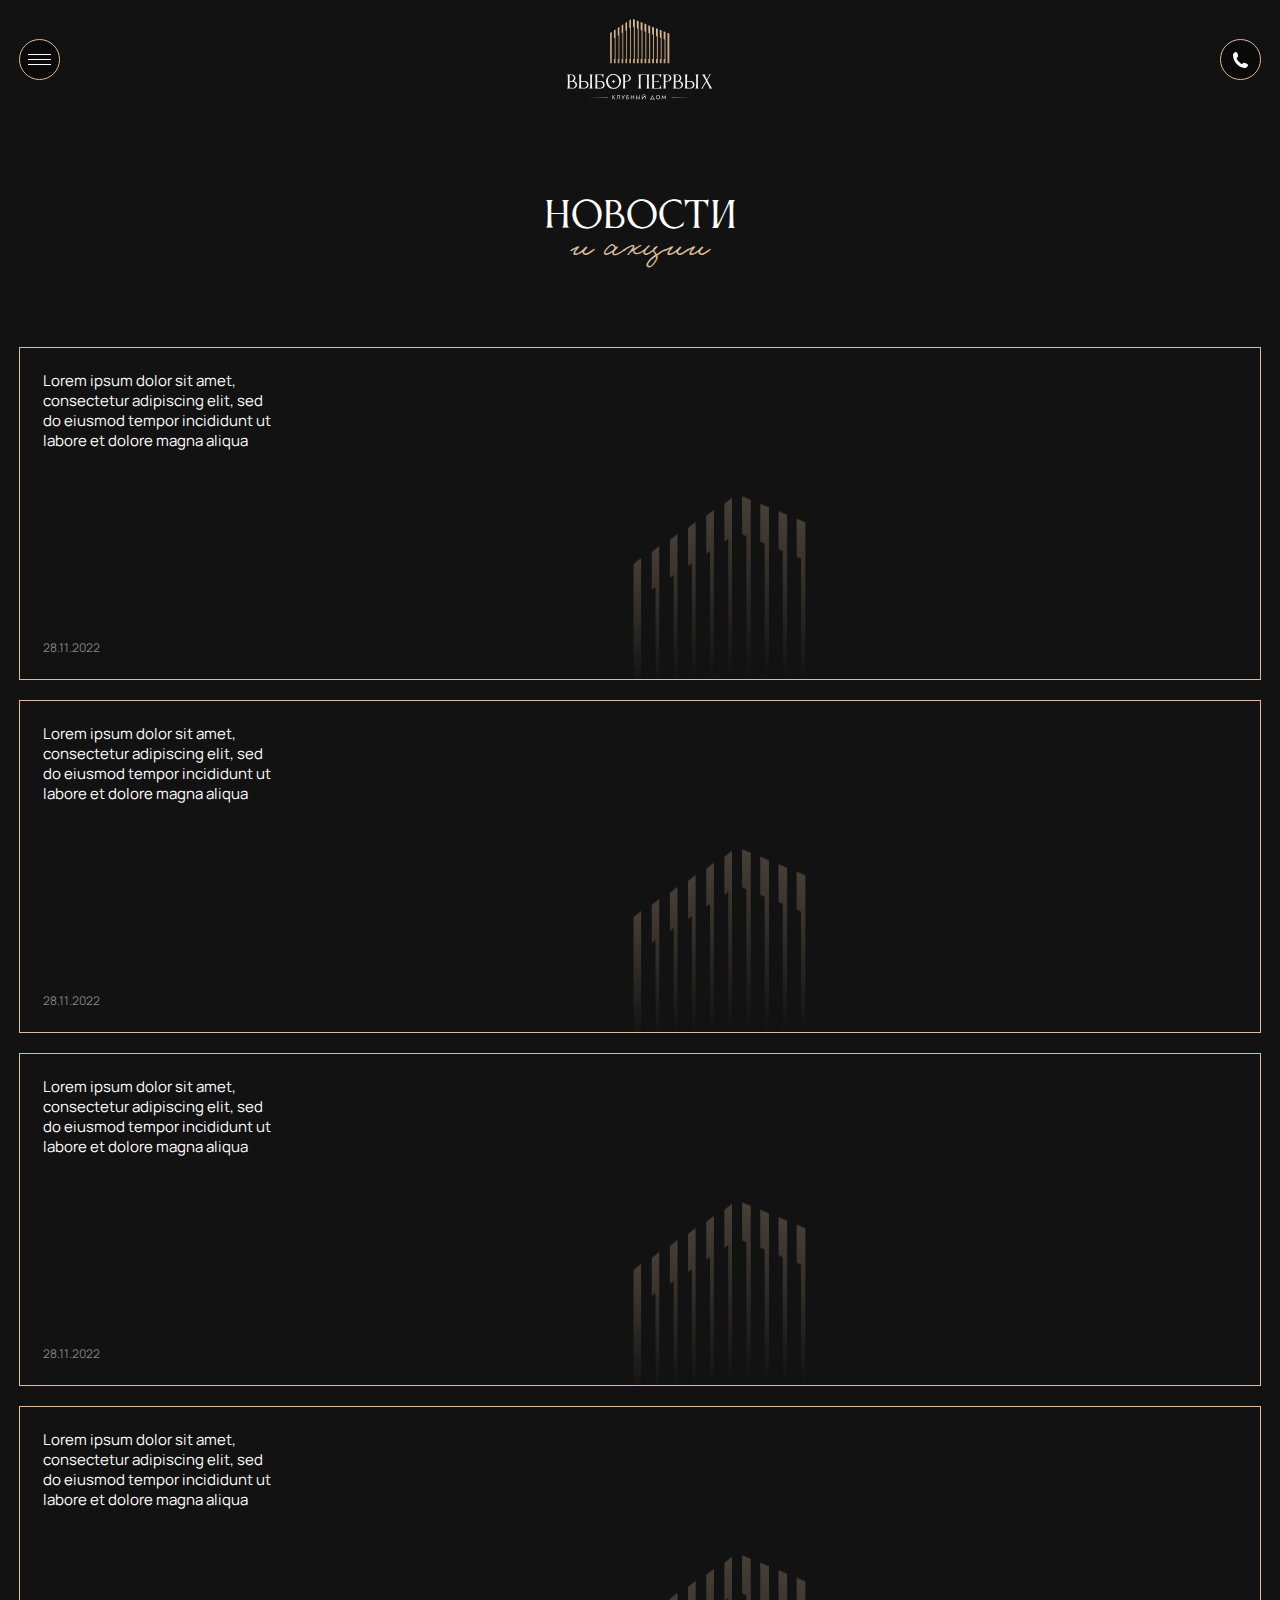
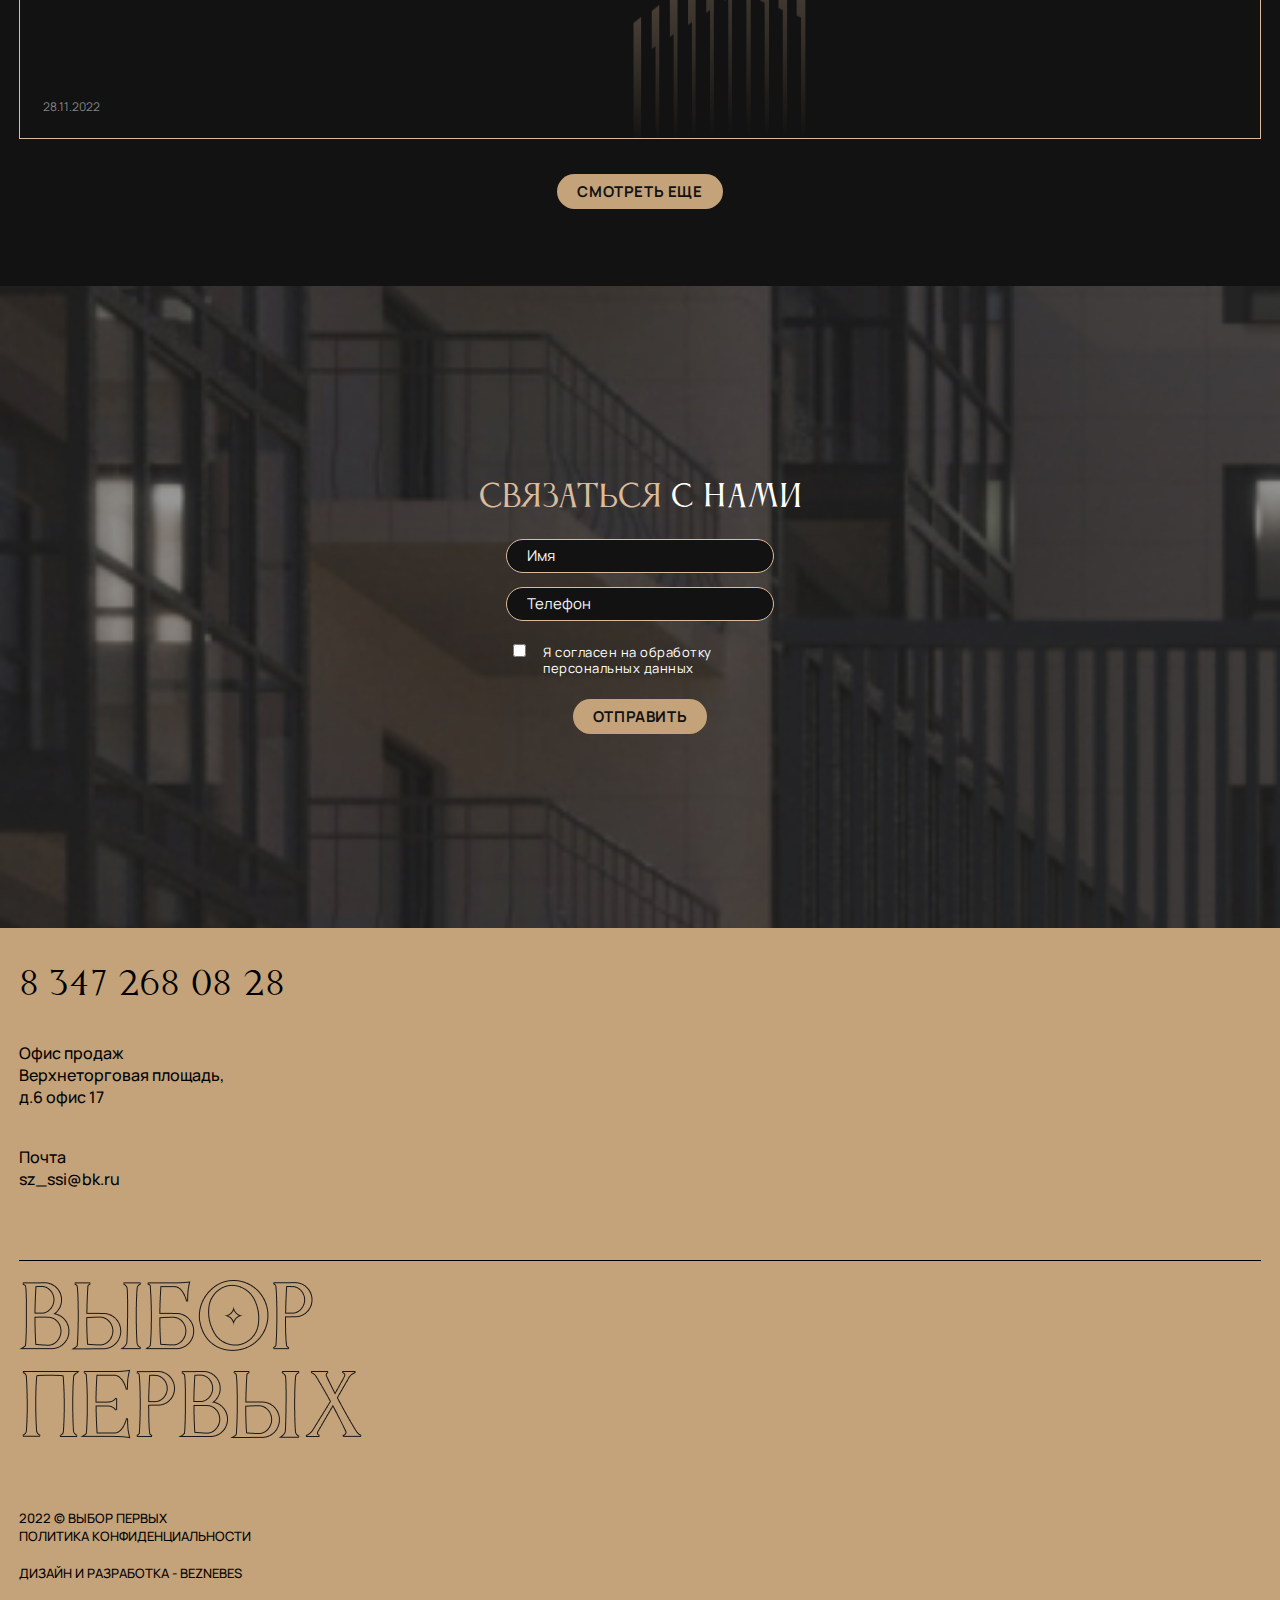
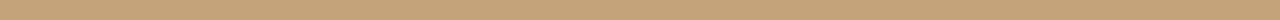
<file: news.html>
<!DOCTYPE html>
<!--[if lt IE 7 ]><html class="ie ie6" lang="en"> <![endif]-->
<!--[if IE 7 ]><html class="ie ie7" lang="en"> <![endif]-->
<!--[if IE 8 ]><html class="ie ie8" lang="en"> <![endif]-->
<!--[if (gte IE 9)|!(IE)]><!--><html lang="ru"> <!--<![endif]-->

<head>

	<meta charset="utf-8">

	<title>Главная</title>
	<meta name="description" content="">

	<link rel="shortcut icon" href="img/favicon/favicon.ico" type="image/x-icon">
	<link rel="apple-touch-icon" href="img/favicon/apple-touch-icon.png">
	<link rel="apple-touch-icon" sizes="72x72" href="img/favicon/apple-touch-icon-72x72.png">
	<link rel="apple-touch-icon" sizes="114x114" href="img/favicon/apple-touch-icon-114x114.png">

	<meta http-equiv="X-UA-Compatible" content="IE=edge">
	<meta name="viewport" content="width=device-width, initial-scale=1, maximum-scale=1">

	<link rel="preconnect" href="https://fonts.googleapis.com"><link rel="preconnect" href="https://fonts.gstatic.com" crossorigin>
	<link href="https://fonts.googleapis.com/css2?family=Manrope:wght@200;300;400;500;600;700;800&display=swap" rel="stylesheet">

	<link rel="stylesheet" href="libs/bootstrap/css/bootstrap-grid.min.css">
	<link rel="stylesheet" href="libs/animate/animate.css">
	
	<link rel="stylesheet" href="css/fonts.css">
	<link rel="stylesheet" href="css/main.css">
	<link rel="stylesheet" href="css/media.css">

	<script src="libs/modernizr/modernizr.js"></script>

</head>

<body>

	<!-- Здесь пишем код -->

	<div class="menu__popup">
        <div class="menu__header">
            <div class="menu__close">
                <img src="img/Group 324.svg" alt="">
            </div>
            <a href="/" class="menu__logo">
                <img src="img/Group 329.svg" alt="">
            </a>
            <a href="tel:83472680868
            " class="menu__phone">
                <img src="img/Group 166.svg" alt="">
            </a>
        </div>
        <div class="menu__nav">
            <a href="/home.html" class="menu__link title">Выбор квартир</a>
            <a href="/about.html" class="menu__link title">о проекте</a>
            <a href="/infrastructure.html" class="menu__link title">Инфраструктура</a>
            <a href="/gallery.html" class="menu__link title">Галерея</a>
            <a href="/contacts.html" class="menu__link title">Контакты</a>
            <a href="/" class="menu__link title">Ход строительства</a>
            <a href="/news.html" class="menu__link title">Новости</a>
            <a href="/doc.html" class="menu__link title">Документы</a>
        </div>
        <div class="menu__footer">
            <span class="menu__foter__text">Выбор первых</span>
            <span class="menu__foter__text">2022 ©</span>
        </div>
    </div>

    <div class="home__popup">
        <div class="home__close">
            <img src="img/Group 324.svg" alt="">
        </div>
        <div class="home__filter">
            <div class="section">
                <div class="section__title">Секция</div>
                <img src="img/Group 77.svg" alt="">
            </div>
            <div class="section">
                <div class="section__title">Стоимость млн.руб.</div>
                <img src="img/Group 1.svg" alt="">
            </div>
            <div class="section">
                <div class="section__title">Площадь м2</div>
                <img src="img/Group 11.svg" alt="">
            </div>
            <div class="section">
                <div class="section__title">Этаж</div>
                <img src="img/Group 111.svg" alt="">
            </div>
        </div>
        <div class="home__filter__btns">
            <div class="home__popup__btn">Применить</div>
            <div class="home__popup__btn">Сбросить</div>
        </div>
    </div>

	<div class="header">
		<div class="menu__wrapper">
			<div class="menu__btn">
				<img src="img/menu_line.svg" alt="">
			</div>
			<a href="/" class="logo">
				<img src="img/logo.svg" alt="">
            </a>
			<div class="menu__call">
				<img src="img/menu_phone.svg" alt="">
			</div>
		</div>
	</div>

	<main class="main">
        <div class="news">
            <div class="news__sale__title title">
                Новости
                <span class="gogol__text color__text">и акции</span>
            </div>
            <div class="news__items">
                <div class="news__item">
                    <div class="news__item-text">Lorem ipsum dolor sit amet, consectetur adipiscing elit, sed do eiusmod tempor incididunt ut labore et dolore magna aliqua</div>
                    <div class="news__item-date">28.11.2022</div>
                </div>
                <div class="news__item">
                    <div class="news__item-text">Lorem ipsum dolor sit amet, consectetur adipiscing elit, sed do eiusmod tempor incididunt ut labore et dolore magna aliqua</div>
                    <div class="news__item-date">28.11.2022</div>
                </div>
                <div class="news__item">
                    <div class="news__item-text">Lorem ipsum dolor sit amet, consectetur adipiscing elit, sed do eiusmod tempor incididunt ut labore et dolore magna aliqua</div>
                    <div class="news__item-date">28.11.2022</div>
                </div>
                <div class="news__item">
                    <div class="news__item-text">Lorem ipsum dolor sit amet, consectetur adipiscing elit, sed do eiusmod tempor incididunt ut labore et dolore magna aliqua</div>
                    <div class="news__item-date">28.11.2022</div>
                </div>
            </div>
            <div class="news__more__btn call__btn">Смотреть еще</div>
        </div>

		<div class="call">
			<img src="img/call.jpg" alt="" class="call__bg">
			<div class="call__title title">
				<span class="color__text">Связаться</span> c нами
			</div>
			<div class="call__inputs">
				<input type="text" name="name" id="name" class="call__input" placeholder="Имя">
				<input type="tel" name="phone" id="phone" class="call__input" placeholder="Телефон">
				<div class="politics">
					<input type="checkbox" name="politic" id="politic">
					<label for="politic">Я согласен на обработку персональных данных</label>
				</div>
				<input type="submit" value="отправить" class="call__btn">
			</div>
		</div>

	</main>

	<footer>
		<div class="footer__top">
			<a href="+73472680828" class="footer__phone title">8 347 268 08 28</a>
			<div class="footer__office">
				Офис продаж <br>Верхнеторговая площадь, <br>д.6 офис 17
			</div>
			<div class="footer__mail">
				Почта <br>sz_ssi@bk.ru
			</div>
		</div>
		<div class="footer__bottom">
			<img src="img/footer__logo.png" alt="" class="footer__logo">
			<div class="footer__copyright">2022 © ВЫБОР ПЕРВЫХ</div>
			<a href="#" class="footer__politic">политика конфиденциальности</a>
			<div class="beznebes">
				ДИЗАЙН И РАЗРАБОТКА - <a href="https://beznebes.ru/">BEZNEBES</a>
			</div>
		</div>
	</footer>


	<!--[if lt IE 9]>
	<script src="libs/html5shiv/es5-shim.min.js"></script>
	<script src="libs/html5shiv/html5shiv.min.js"></script>
	<script src="libs/html5shiv/html5shiv-printshiv.min.js"></script>
	<script src="libs/respond/respond.min.js"></script>
	<![endif]-->

	<script src="libs/jquery/jquery-1.11.2.min.js"></script>
	<script src="libs/waypoints/waypoints.min.js"></script>
	<script src="libs/animate/animate-css.js"></script>
	<script src="libs/plugins-scroll/plugins-scroll.js"></script>
	
	<script src="js/common.js"></script>
	
</body>
</html>
</file>
<file: css/fonts.css>
@font-face {
	font-family: "RobotoRegular";
	src: url("../fonts/RobotoRegular/RobotoRegular.eot");
	src: url("../fonts/RobotoRegular/RobotoRegular.eot?#iefix") format("embedded-opentype"),
			 url("../fonts/RobotoRegular/RobotoRegular.woff") format("woff"),
			 url("../fonts/RobotoRegular/RobotoRegular.ttf") format("truetype");
	font-style: normal;
	font-weight: normal;
}

@font-face {
	font-family: "Anticva";
	src: url("../fonts/Anticva-Regular.otf");
	font-style: normal;
	font-weight: normal;
}

@font-face {
	font-family: "Gogol";
	src: url("../fonts/ofont.ru_Gogol.ttf");
	font-style: normal;
	font-weight: normal;
}
</file>
<file: css/main.css>
*::-webkit-input-placeholder {
	color: #666;
	opacity: 1;
}
*:-moz-placeholder {
	color: #666;
	opacity: 1;
}
*::-moz-placeholder {
	color: #666;
	opacity: 1;
}
*:-ms-input-placeholder {
	color: #666;
	opacity: 1;
}

body input:focus:required:invalid,
body textarea:focus:required:invalid {
	
}
body input:required:valid,
body textarea:required:valid {
	
}

html.js .loader {
	background: none repeat scroll 0 0 #ffffff;
	bottom: 0;
	height: 100%;
	left: 0;
	position: fixed;
	right: 0;
	top: 0;
	width: 100%;
	z-index: 9999;
}
html.js .loader_inner {
	background-image: url("../img/preloader.gif");
	background-size: cover;
	background-repeat: no-repeat;
	background-position: center center;
	background-color: #fff;
	height: 60px;
	width: 60px;
	margin-top: -30px;
	margin-left: -30px;
	left: 50%;
	top: 50%;
	position: absolute;
}

body {
	font-family: sans-serif;
	font-size: 16px;
	min-width: 320px;
	position: relative;
	line-height: 1.6;
	font-family: "Manrope", sans-serif;
	overflow-x: hidden;
	color: #fff;
	background-color: #121212;
}

.header {
	width: 100%;
	position: relative;
	overflow: hidden;
	z-index: 99999;
	height: 120px;
}

.afterheader {
	height: 440px;
}

.header__bg {
	position: absolute;
	top: 0;
	left: 0;
	width: 100%;
	z-index: -1;
}

.menu__wrapper {
    display: flex;
    justify-content: space-between;
    align-items: center;
    padding: 19px;
    position: absolute;
    width: 100%;
    top: 0;
    left: 0;
}

.menu__btn, .menu__call {
	background: rgba(0, 0, 0, 0.41);
	border: 1px solid #DBBC9A;
	display: flex;
	justify-content: center;
	align-items: center;
	width: 41px;
	height: 41px;
	border-radius: 50%;
}

/* MAIN */

.main {
	position: relative;
}

.header__first {
    position: absolute;
    top: -45px;
    left: 19px;
}

.title {
	font-family: 'Anticva', sans-serif;
	text-transform: uppercase;
	font-weight: 400;
	font-size: 35px;               
	line-height: 42px;
}

.color__text {
	color: #DBBC9A;
}

.gogol__text {
	font-family: 'Gogol', sans-serif;
	text-transform: lowercase;
}

input, input:hover, input:focus {
	outline: none;
}

/* postheader */

.postheader {
	background: url(../img/post-header-bg.png) no-repeat center center;
	padding: 261px 0 149px 0;
}

.postheader__text {
	font-weight: 400;
	font-size: 16px;
	line-height: 125%;
	text-align: center;
	color: #FFFFFF;
	padding: 0 25px;
}

/* video */

.video-container {
	display: flex;
	justify-content: center;
	margin-bottom: 150px;
}

.video__img {
	border-radius: 500px;
	-webkit-border-radius: 500px;
	-moz-border-radius: 500px;
	-ms-border-radius: 500px;
	-o-border-radius: 500px;
}

/* SLIDER */

.home__slider {
	display: flex;
	flex-direction: column;
}

.hs_top:nth-child(2) {
	display: flex;
	flex-direction: column;
	padding: 50px 75px 37px 75px;
}

.hs_top-title {
	font-weight: 400;
	font-size: 24px;
	line-height: 29px;
	margin-bottom: 14px;
}

.hs_top-text {
	font-weight: 400;
	font-size: 12px;
	line-height: 16px;
}

.hs_top:nth-child(3) {
	display: flex;
	justify-content: center;
}

.arrow-prev, .arrow-next {
	cursor: pointer;
	width: 53px;
	height: 53px;
	border-radius: 50%;
	-webkit-border-radius: 50%;
	-moz-border-radius: 50%;
	-ms-border-radius: 50%;
	-o-border-radius: 50%;
	border: 1px solid #DBBC9A;
	background-color: rgba(0,0,0,0);
	background-repeat: no-repeat;
	background-position: center center;
	background-image: url(../img/arrow.svg);
	margin: 0 5px;
	transition: all .5s ease;
	-webkit-transition: all .5s ease;
	-moz-transition: all .5s ease;
	-ms-transition: all .5s ease;
	-o-transition: all .5s ease;
}

.arrow-next {
	transform: rotate(180deg);
	-webkit-transform: rotate(180deg);
	-moz-transform: rotate(180deg);
	-ms-transform: rotate(180deg);
	-o-transform: rotate(180deg);
}

.arrow-prev:hover, .arrow-next:hover {
	background-color: #DBBC9A;
}

/* THREE IMG WIDGET */

.img__widget {
	display: flex;
	justify-content: center;
}

.three__img {
	width: 100%;
}

/* Partners */

.partners {
    display: flex;
    flex-direction: column;
    justify-content: center;
    align-items: center;
	margin-top: 35px;
}

.partners__title {
	margin-bottom: 29px;
	font-weight: 400;
	font-size: 30px;
	line-height: 36px;
	color: #DBBC9A;
	text-shadow: 0px 0px 32px #000000;
}

.partners__wrapper {
    display: flex;
    justify-content: center;
    border-top: 1px solid #303030;
    width: 100%;
}

.partners__item {
	display: flex;
	flex-direction: column;
	width: 338px;
	height: 338px;
	padding: 23px;
    font-weight: 400;
    font-size: 14px;
    line-height: 142%;
    text-transform: uppercase;
    border-left: 1px solid #303030;
    border-right: 1px solid #303030;
    color: #FFFFFF;
    justify-content: flex-end;
}

.partners__name {
	color: #DBBC9A;
}

/* HOUSE */

.house {
    display: flex;
    padding: 70px 0 131px 0;
    justify-content: center;
    background-color: #F1F1F1;
    /* background-image: url(../img/kv_bg.png); */
    background-position: center top;
    background-repeat: no-repeat;
}

.house__wrapper {
    display: flex;
    flex-direction: column;
    justify-content: center;
    padding: 0 49px;
}

.house__title {
	font-weight: 400;
	font-size: 30px;
	line-height: 36px;
	text-align: center;
	color: #DBBC9A;
	margin-bottom: 10px;
}

.house__desc {
	font-weight: 500;
    font-size: 12px;
    line-height: 16px;
    text-align: center;
    color: #121212;
    display: flex;
    justify-content: center;
	margin-bottom: 43px;
}

.house__item {
    display: flex;
    position: relative;
    justify-content: center;
}

.house__btn {
	cursor: pointer;
	font-weight: 500;
	font-size: 12px;
	line-height: 16px;
	text-align: center;
	letter-spacing: 0.15em;
	color: #121212;
	width: 122px;
	height: 122px;
	display: flex;
	justify-content: center;
	align-items: center;
	position: absolute;
	bottom: -61px;
	background: #DBBC9A;
	text-transform: uppercase;
	border-radius: 50%;
	-webkit-border-radius: 50%;
	-moz-border-radius: 50%;
	-ms-border-radius: 50%;
	-o-border-radius: 50%;
}

/* INFRASTRUCTURE */

.infr {
	display: flex;
	flex-direction: column;
	background: #F3F1EE;
	color: #000;
}

.infr__info {
	display: flex;
	flex-direction: column;
	padding: 70px 19px;
}

.infr__title {
	font-weight: 400;
	font-size: 30px;
	line-height: 36px;
	color: #121212;
}

.infr__text {
	font-weight: 400;
	font-size: 12px;
	line-height: 16px;
	color: #000000;
	max-width: 222px;
	margin-left: 58px;
	margin-top: 31px;
}

/* MAP */

.map {
	display: flex;
	flex-direction: column;
	background: #DBBC9A;
}

.map__svg {
	width: 100%;
	overflow: hidden;
	margin: 65px 0;
}

.map__img {
	object-fit: cover;
	width: 100%;
}

.map__text {
	display: flex;
	flex-direction: column;
	padding: 0 76px;
}

.map__p {
	font-weight: 400;
	font-size: 12px;
	line-height: 16px;
	color: #000000;
	margin-bottom: 18px;
}

.map__p:last-child {
	margin-bottom: 0;
}

.map__title {
	font-weight: 400;
	font-size: 28px;
	line-height: 34px;
	color: #121212;
	margin: 70px 0 70px 21px;
}

/* GALLERY */

.gallery {
	display: flex;
	position: relative;
	justify-content: center;
	align-items: center;
	padding: 77px 0;
}
.gallery img {
	z-index: 0;
}

.gallery__info {
    position: absolute;
    display: flex;
    flex-direction: column;
    align-items: center;
    overflow: hidden;
    max-width: 100%;
}

.gallery__title_w {
	display: flex;
	justify-content: space-between;
}

.gallery__title {
	font-weight: 400;
	font-size: 28px;
	line-height: 34px;
	color: #DBBC9A;
	overflow: hidden;
}

.title_w-item {
	font-weight: 400;
	font-size: 28px;
	line-height: 34px;
	color: #242424;
	margin: 0 60px;
	z-index: -1;
}

.gallery__btn {
	cursor: pointer;
	font-weight: 500;
	font-size: 8.53333px;
	line-height: 100%;
	text-transform: uppercase;
	color: #121212;
	background: #C4A27A;
	border-radius: 21.3333px;
	padding: 6.5px 10.5px;
}

/* STEPS */

.steps {
	display: flex;
	flex-direction: column;
	padding: 0 19px;
	justify-content: center;
}

.steps__title {
	font-weight: 400;
	font-size: 30px;
	line-height: 36px;
	text-align: center;
	color: #DBBC9A;
	margin-bottom: 12px;
}

.steps__img{
	width: 100%;
}

.steps__text {
	width: 100%;
	display: flex;
	justify-content: flex-start;
	margin-top: 12px;
	margin-bottom: 37px;
}

.steps__arrow {
	display: flex;
	justify-content: center;
}

/* NEWS */

.news {
	margin: 77px 0;
}

.news__title {
	font-weight: 400;
	font-size: 30px;
	line-height: 36px;
	text-align: center;
	color: #DBBC9A;
	margin-bottom: 29px;
}

.news__arrow {
	margin-top: 37px;
	display: flex;
	justify-content: center;
}

.news__item {
	display: flex;
	flex-direction: column;
	padding: 23px;
	justify-content: space-between;
	height: 333px;
	border: 1px solid #DBBC9A;
	margin: 0 19px;
	background: url(../img/news__item-bg.png) no-repeat center center;
	transition: all .5s ease;
	-webkit-transition: all .5s ease;
	-moz-transition: all .5s ease;
	-ms-transition: all .5s ease;
	-o-transition: all .5s ease;
}

.news__item-text {
	font-weight: 400;
	font-size: 15px;
	line-height: 20px;
	color: #FFFFFF;
	max-width: 228px;
}

.news__item-date {
	font-weight: 400;
	font-size: 12px;
	line-height: 16px;
	color: #868686;
}

/* CALL */

.call {
    position: relative;
    padding: 194px 19px;
    justify-content: center;
    display: flex;
    overflow: hidden;
    flex-direction: column;
    align-items: center;
}

.call__bg {
    position: absolute;
    z-index: -1;
    top: 0;
    left: 0;
    width: 100%;
    overflow: hidden;
    object-fit: cover;
}

.call__title {
	font-weight: 400;
	font-size: 30px;
	line-height: 36px;
	text-align: center;
}

.call__inputs {
    max-width: 268px;
    margin-top: 23px;
    display: flex;
    flex-direction: column;
    justify-content: center;
    align-items: center;
}

.call__input {
	background: #121212;
	border: 1px solid #DBBC9A;
	border-radius: 49px;
	width: 100%;
	margin-bottom: 14px;
	padding: 10px 20px;
	max-height: 34px;
}

.politics {
	display: flex;
	font-weight: 400;
	font-size: 13px;
	line-height: 16px;
	letter-spacing: 0.04em;
	color: #FFFFFF;
	align-items: flex-start;
	margin-top: 9px;
	padding: 0 7px;
}

.politics label {
	margin-left: 17px;
}

.call__btn {
	font-weight: 700;
	font-size: 15px;
	line-height: 100%;
	text-align: center;
	letter-spacing: 0.04em;
	text-transform: uppercase;
	color: #121212;
	background: #C4A27A;
	border-radius: 5000px;
	padding: 10px 19.5px;
	border: none;
	outline: 0;
	margin-top: 23px;
}

.call__input::-webkit-input-placeholder {
	font-weight: 400;
	font-size: 15px;
	line-height: 92%;
	text-align: left;
	color: #F5F5F5;
}
.call__input::-moz-placeholder {
	font-weight: 400;
	font-size: 15px;
	line-height: 92%;
	text-align: left;
	color: #F5F5F5;
}
.call__input:-moz-placeholder {
	font-weight: 400;
	font-size: 15px;
	line-height: 92%;
	text-align: left;
	color: #F5F5F5;
}
.call__input:-ms-input-placeholder {
	font-weight: 400;
	font-size: 15px;
	line-height: 92%;
	text-align: left;
	color: #F5F5F5;
}

/* FOOTER */

footer {
	padding: 38px 19px;
	background: #C4A27A;
	display: flex;
	flex-direction: column;
	color: #000;
}

.footer a {
	color: #000;
}

.footer__top {
	display: flex;
	flex-direction: column;
	border-bottom: 1px solid #000000;
}

.footer__phone {
	font-weight: 400;
	font-size: 32px;
	line-height: 38px;
	color: #000000;
	margin-bottom: 38px;
}

.footer__office, .footer__mail {
	font-weight: 500;
	font-size: 16px;
	line-height: 22px;
	color: #000000;
}

.footer__office {
	margin-bottom: 38px;
}

.footer__mail {
	margin-bottom: 70px;
}

.footer__bottom {
	margin-top: 19px;
	font-weight: 500;
	font-size: 13px;
	line-height: 18px;
	text-transform: uppercase;
	color: #000000;

}

.footer__logo {
	margin-bottom: 70px;
}

.footer__politic, .beznebes a {
	color: #000;
	font-weight: 500;
	font-size: 13px;
	line-height: 18px;
	text-transform: uppercase;
	color: #000000;
}

.beznebes {
    margin-top: 19px;
}


/* ABOUT */

.about__info {
    display: flex;
    flex-direction: column;
    align-items: center;
    position: relative;
    margin-top: 117px;
}

.about__title.title {
    position: absolute;
    top: -20px;
}

.about__info img {
	width: 100%;
}

.about__after {
	position: relative;
	background: url(../img/Group\ 207.png) no-repeat center top;
	background-size: cover;
}

.a__after__title {
    font-weight: 400;
    font-size: 32px;
    line-height: 125%;
    color: #DBBC9A;
    position: absolute;
    top: -65px;
    left: 19px;
}

.a__after__p {
    max-width: 225px;
    position: absolute;
    right: 18px;
    top: 129px;
    font-weight: 400;
    font-size: 12px;
    line-height: 125%;
    text-transform: uppercase;
    color: #FFFFFF;
}

.about__sliders {
	padding-top: 322px;
}

.a__slide__img {
    display: flex;
    justify-content: flex-end;
	margin-bottom: 52px;
}

.a__sliders__p {
    font-weight: 400;
    font-size: 11px;
    line-height: 15px;
    /* color: #FFFFFF; */
    /* max-width: 222px; */
    display: flex;
    justify-content: center;
    padding: 0 77px 10px 77px;
}

.a__slider__title {
	padding: 39px 77px 77px 77px;
}

.plans {
    position: relative;
    display: flex;
    flex-direction: column;
}

.plans__img {
    position: relative;
}

.plans__img img {
	width: 100%;
}

.plans__title.title {
    position: absolute;
    top: 50%;
    text-align: center;
}

.plans__arrow {
    display: flex;
    justify-content: center;
    margin-top: 37px;
    margin-bottom: 77px;
}

.main__slider {
    display: flex;
    justify-content: center;
	margin-bottom: 77px;
}

.main__slider img {
	border-radius: 0 84px 0 0;
	-webkit-border-radius: 0 84px 0 0;
	-moz-border-radius: 0 84px 0 0;
	-ms-border-radius: 0 84px 0 0;
	-o-border-radius: 0 84px 0 0;
}

img.comfort__svg {
    margin: 20px 0 51px 5px;
}

.comfort__text {
    max-width: 222px;
    margin: 0 auto;
    font-weight: 400;
    font-size: 12px;
    line-height: 16px;
    text-transform: uppercase;
    color: #FFFFFF;
}

.best {
    display: flex;
    justify-content: center;
    overflow: hidden;
    margin: 77px 0;
}

.comfort__slide {
    display: flex;
    flex-direction: column;
    justify-content: center;
    align-items: center;
}

.territory {
    display: flex;
    flex-direction: column;
    align-items: center;
    margin-top: 72px;
}

.territory__title.title.color__text {
    margin-bottom: 29px;
}

.territory__items {
    display: flex;
    flex-direction: column;
    width: 100%;
}

.ter__item {
    width: 100%;
}

.ter__item:nth-child(2n) {
	padding: 26px 77px 59px 77px;
}

.ter__item:nth-child(1),
.ter__item:nth-child(5),
.ter__item:nth-child(9) {
	justify-content: flex-start;
	display: flex;
}

.ter__item:nth-child(3),
.ter__item:nth-child(7) {
	justify-content: flex-end;
	display: flex;
}

.map__container {
    display: flex;
    width: 100%;
    overflow: hidden;
    justify-content: center;
	margin: 77px 0;
}

.gal {
    display: flex;
    justify-content: center;
    align-items: center;
    flex-direction: column;
    margin-top: 52px;
}

.gal__min {
    display: flex;
    justify-content: center;
    margin-top: 43px;
    margin-bottom: 77px;
}

.gal__min img {
	margin: 0 30px;
}

.doc {
    display: flex;
    flex-direction: column;
    align-items: center;
    margin-top: 110px;
}

.doc__items {
    width: 100%;
    padding: 0 19px;
    margin-top: 101px;
	margin-bottom: 77px;
}

.doc__item {
    border-top: 1px solid #262626;
    padding: 19px 0;
    display: flex;
    justify-content: space-between;
    align-items: center;
}

.doc__item:last-child {
	border-bottom: 1px solid #262626;
}

.doc__info {
    display: flex;
    flex-direction: column;
    justify-content: flex-start;
}

.doc__p.color__text {
    font-weight: 400;
    font-size: 12px;
    line-height: 125%;
}

.doc__date {
    font-weight: 400;
    font-size: 12px;
    line-height: 125%;
    /* text-align: center; */
    color: #797979;
    margin-top: 3px;
}

.doc__btn {
    font-weight: 400;
    font-size: 11px;
    line-height: 125%;
    text-align: center;
    color: #000000;
    padding: 3px 10px;
    background: #DBBC9A;
    text-transform: uppercase;
    border-radius: 266px;
	cursor: pointer;
}

.news__sale__title.title {
    display: flex;
    flex-direction: column;
    justify-content: center;
    text-align: center;
    margin-bottom: 66px;
    position: relative;
}

.gogol__text {
    font-family: 'Gogol', sans-serif;
    text-transform: lowercase;
    margin: 0;
    padding: 0;
}

.news__items {
    margin-bottom: 35px;
}

.news__more__btn.call__btn {
    display: block;
    margin: 0px auto;
    max-width: 166px;
}

.news__items .news__item {
	margin-bottom: 20px;
}

.news__items .news__item:last-child {
	margin-bottom: 0;
}

.news__sale__title .gogol__text {
    font-family: 'Gogol', sans-serif;
    text-transform: lowercase;
    margin: 0;
    padding: 0;
    position: relative;
    top: -15px;
}

.contacts__container {
    margin-top: 110px;
    display: flex;
    flex-direction: column;
    align-items: center;
    margin-bottom: 77px;
}

.cont__title.title {
    margin-bottom: 117px;
}

.cont__mail {
    display: flex;
    flex-direction: column;
    justify-content: center;
    align-items: center;
    margin-bottom: 32px;
}

span.cont__m.color__text {
    font-weight: 500;
    font-size: 11px;
    line-height: 15px;
}

span.cont__m.underline {
    font-weight: 500;
    font-size: 13px;
    line-height: 18px;
    text-decoration: underline;
}

span.cont__m.withoudline {
	font-weight: 500;
    font-size: 13px;
    line-height: 18px;
	text-decoration: none;
}

.view__map {
    font-weight: 500;
    font-size: 13px;
    line-height: 18px;
    text-decoration-line: underline;
    color: #C4A27A;
    text-transform: uppercase;
}

.home {
    margin-top: 110px;
}

.home__item {
    display: flex;
    flex-direction: column;
    width: 33%;
    justify-content: space-between;
    align-items: center;
}

span.home__text {
    /* padding: 23px 0; */
    text-align: center;
    display: flex;
    justify-content: center;
    align-items: center;
    font-weight: 400;
    font-size: 13px;
    line-height: 13px;
    /* display: block; */
    height: 100%;
    width: 75px;
    height: 26px;
}

span.home__text.first {
	margin-bottom: 23px;
}

.home__btn {
	margin-left: 19px;
	margin-right: 19px;
}

/* HOME FILTER POPUP */

.home__popup {
    height: 100vh;
    width: 100vw;
    display: none;
    flex-direction: column;
    background: #DBBC9A;
    padding: 23px 19px;
	position: fixed;
	z-index: 999999999999999;
}

.home__close {
	cursor: pointer;
    display: flex;
    justify-content: flex-end;
}

.home__filter {
    margin-top: 114px;
    display: flex;
    flex-direction: column;
}

.section {
    margin-bottom: 35px;
}

.section__title {
    font-weight: 400;
    font-size: 14px;
    line-height: 19px;
    color: rgba(0, 0, 0, 0.42);
    margin-bottom: 10px;
}

.home__filter__btns {
    margin-top: 65px;
    display: flex;
    justify-content: center;
}

.home__popup__btn {
    background: #121212;
    border-radius: 500px;
    font-weight: 400;
    font-size: 13px;
    line-height: 18px;
    text-transform: uppercase;
    color: #DBBC9A;
    padding: 12px 41px;
    margin: 0 6px;
}

/* MENU POPUP */

.menu__popup {
    width: 100vw;
    height: 100vh;
    display: none;
    flex-direction: column;
    background-color: #DBBC9A;
    background-image: url(../img/menu__bg.png);
    background-position: center bottom;
    background-repeat: no-repeat;
    background-size: cover;
    padding: 20px;
    justify-content: space-between;
	position: fixed;
	z-index: 99999999999;
}

.menu__header {
    display: flex;
    justify-content: space-between;
    width: 100%;
    align-items: center;
}

.menu__nav {
    display: flex;
    flex-direction: column;
    align-items: center;
    /* margin-top: 50px; */
}

.menu__link {
    font-weight: 400;
    font-size: 25px;
    line-height: 190%;
    text-align: center;
    text-transform: uppercase;
    color: #000000;
}

.menu__footer {
    display: flex;
    justify-content: space-between;
    font-weight: 500;
    font-size: 11px;
    line-height: 15px;
    text-align: center;
    text-transform: uppercase;
    color: #121212;
}
</file>
<file: css/media.css>
/*==========  Desktop First Method  ==========*/

/* Large Devices, Wide Screens */
@media only screen and (max-width : 1200px) {

}

/* Medium Devices, Desktops */
@media only screen and (max-width : 992px) {

}

/* Small Devices, Tablets */
@media only screen and (max-width : 768px) {
	
	/*Disable Animation on Mobile Devices*/
	.animated {
		/*CSS transitions*/
		-o-transition-property: none !important;
		-moz-transition-property: none !important;
		-ms-transition-property: none !important;
		-webkit-transition-property: none !important;
		transition-property: none !important;
		/*CSS transforms*/
		-o-transform: none !important;
		-moz-transform: none !important;
		-ms-transform: none !important;
		-webkit-transform: none !important;
		transform: none !important;
		/*CSS animations*/
		-webkit-animation: none !important;
		-moz-animation: none !important;
		-o-animation: none !important;
		-ms-animation: none !important;
		animation: none !important;
	}

}

/* Extra Small Devices, Phones */
@media only screen and (max-width : 480px) {

}

/* Custom, iPhone Retina */
@media only screen and (max-width : 320px) {

}


/*==========  Mobile First Method  ==========*/

/* Custom, iPhone Retina */
@media only screen and (min-width : 320px) {

}

/* Extra Small Devices, Phones */
@media only screen and (min-width : 480px) {

}

/* Small Devices, Tablets */
@media only screen and (min-width : 768px) {

}

/* Medium Devices, Desktops */
@media only screen and (min-width : 992px) {

}

/* Large Devices, Wide Screens */
@media only screen and (min-width : 1200px) {

}
</file>
